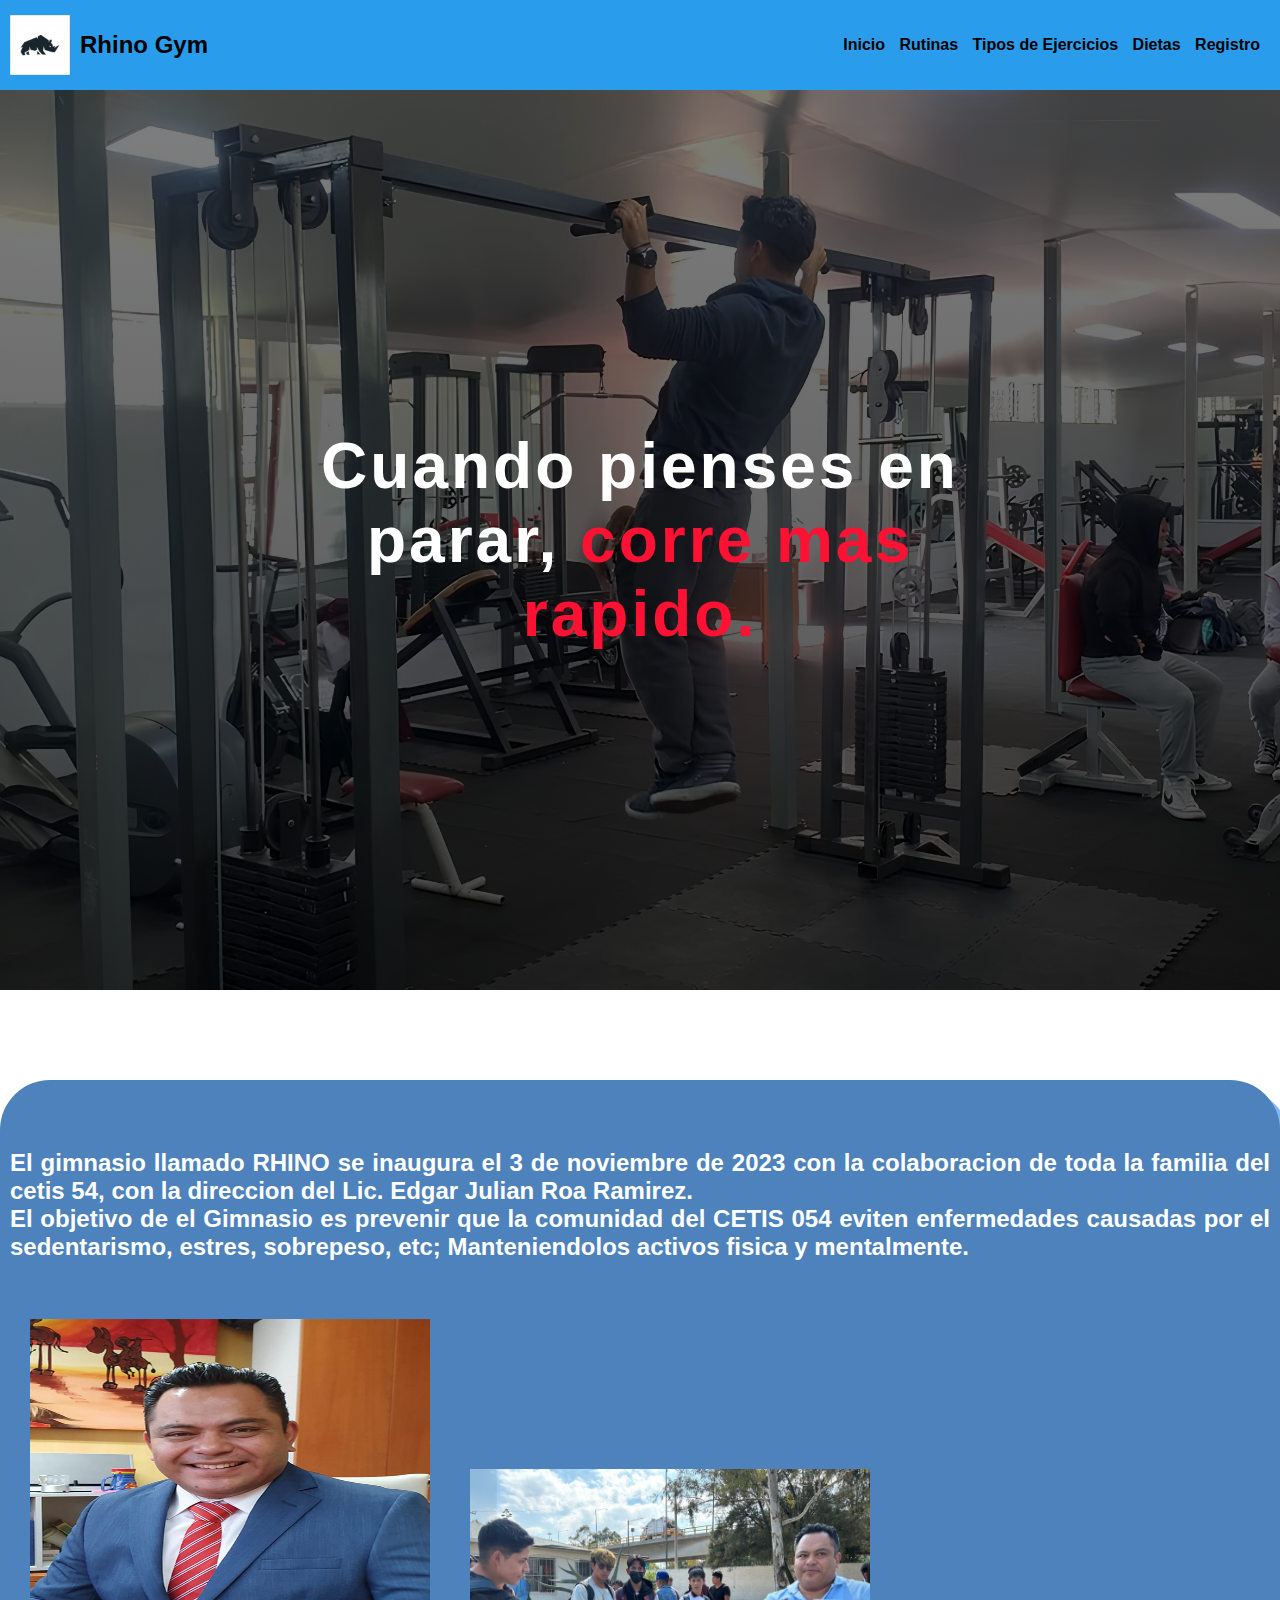
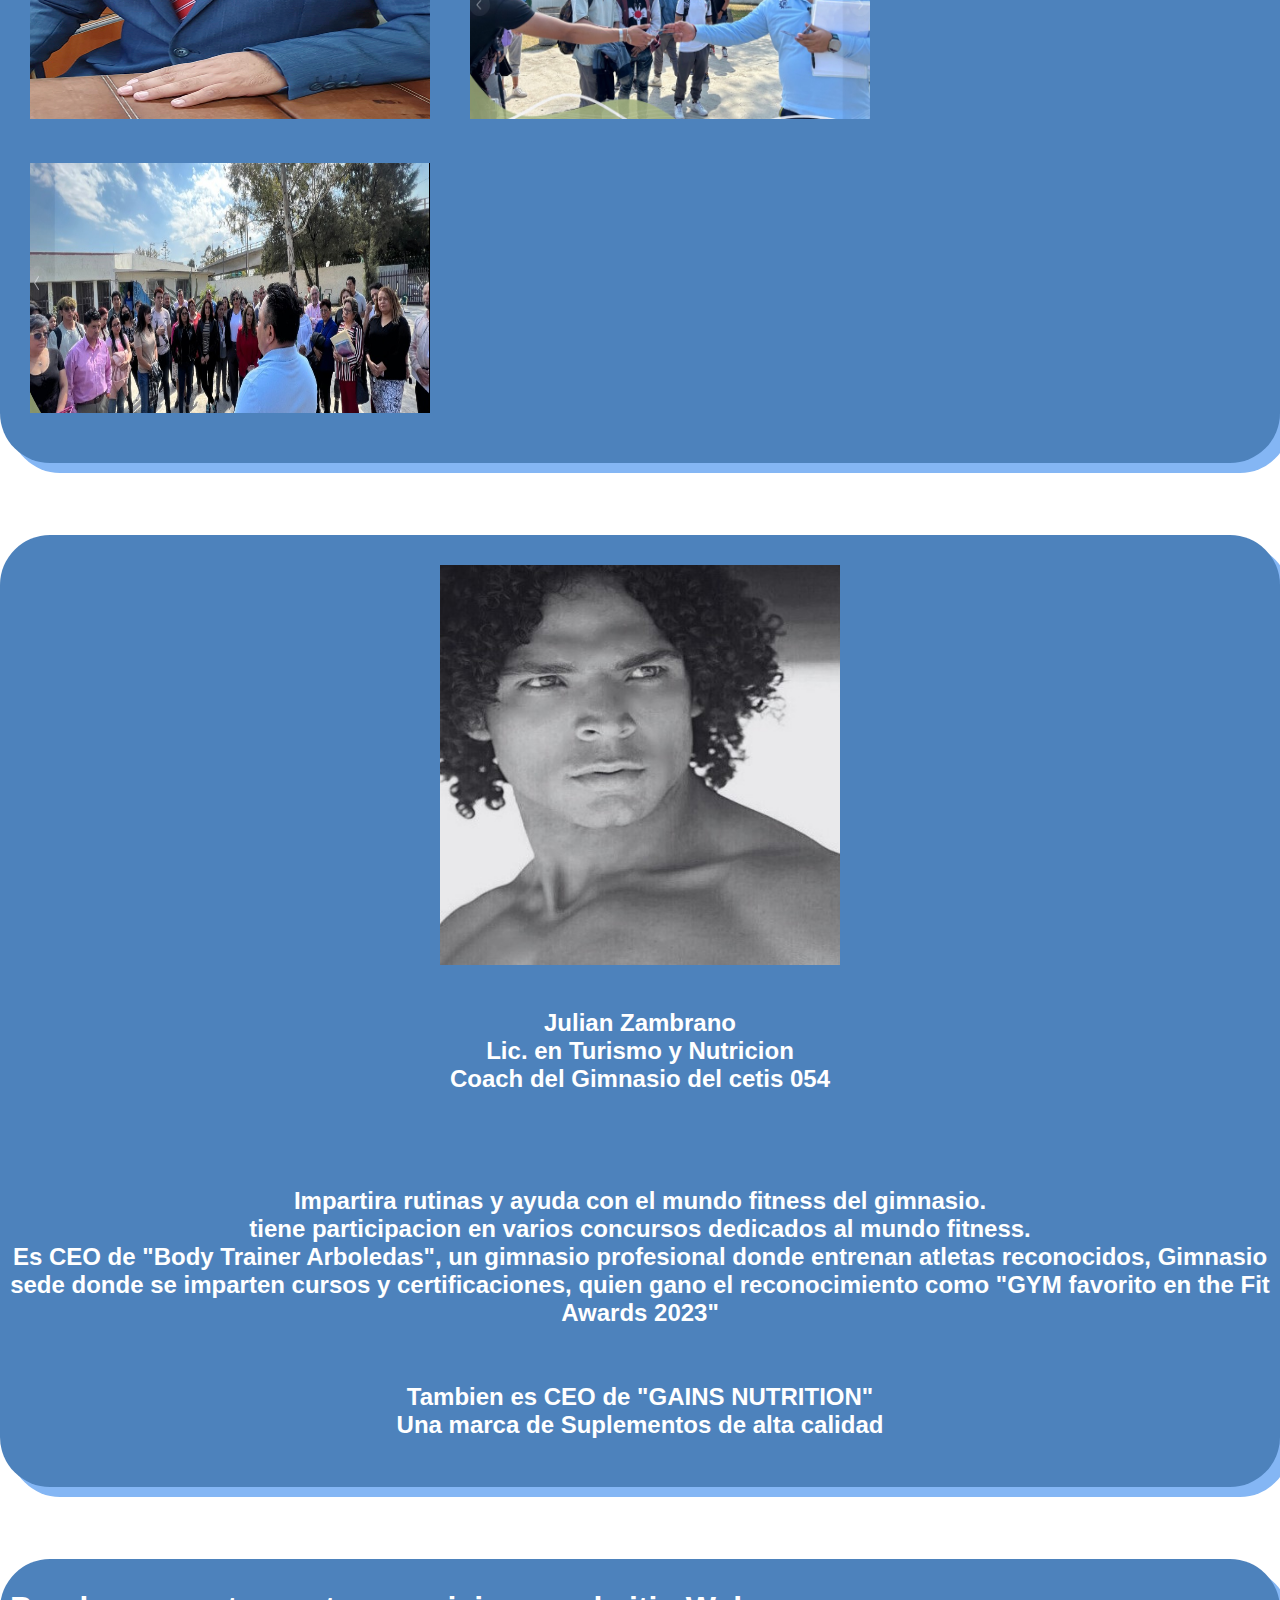
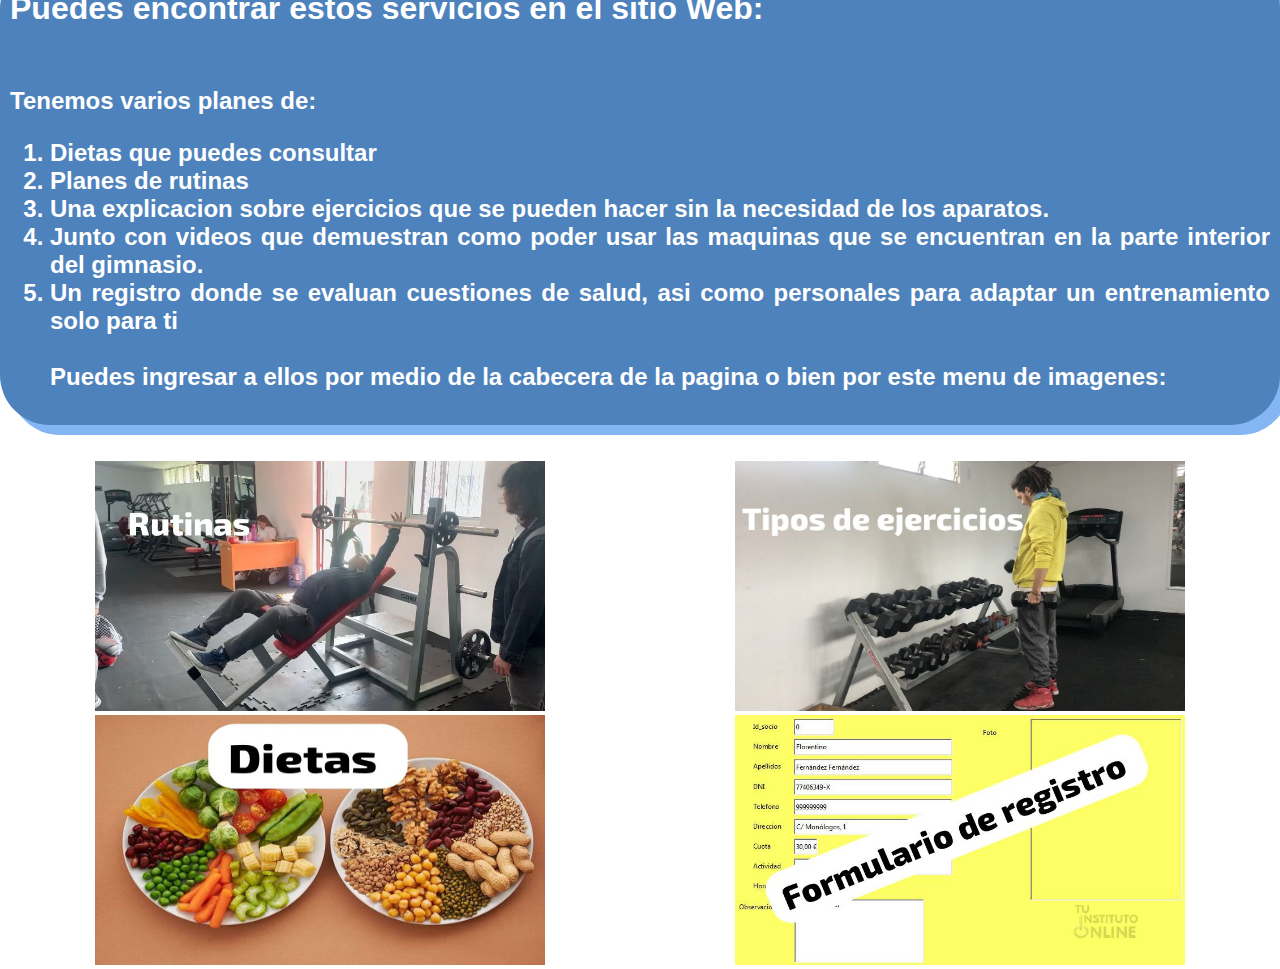
<file: index.html>
<!DOCTYPE html>
<html lang="en">
<head>
    <meta charset="UTF-8">
    <meta name="viewport" content="width=device-width, initial-scale=1.0">
    <title>R Y A Gym </title>
    <link rel="stylesheet" href="pagp 1.css">
    <link rel="icon" href="r.ico" />
</head>
<body>
    <header>
        <a href="index.html" class="logo">
            <img src="r.jpeg" alt="logo del Gym">
            <h2 class="nombre">Rhino Gym</h2>
        </a>
        <nav>
            <a href="index.html" class="nav-link">Inicio</a>
            <a href="rutinas.html" class="nav-link">Rutinas</a>
            <a href="tipos de ejercicio.html" class="nav-link">Tipos de Ejercicios</a>

            <a href="dietas.html" class="nav-link">Dietas</a>
            <a href="formulario.html" class="nav-link">Registro</a>
        </nav>
    </header>
    <section>
        <section id="inicio" class="inicio">
            <div class="contenido-seccion">
                <div class="info">
                    <h2>Cuando pienses en parar,<span class="txtRojo"> corre mas rapido.</span></h2>
                    <a href="#nosotros" class="btn-mas">
                        <i class="fa-solid fa-circle-chevron-down"></i>
                    </a>
                </div>
            </div>
        </section>
        <BR><BR><br><br><br>
            <div class="box">
                <font color="white"><p><h1></h1>
                <br><h2>
                El gimnasio llamado RHINO se inaugura el 3 de noviembre de 2023 con la colaboracion de toda la familia del cetis 54, con la direccion del Lic. Edgar Julian Roa Ramirez. <br> El objetivo de el Gimnasio es prevenir que la comunidad del CETIS 054 eviten enfermedades causadas por el sedentarismo, estres, sobrepeso, etc; Manteniendolos activos fisica y mentalmente.</h2>
                <br><img src="director.jpg" alt="" class="tipicas"><img src="dir2.jpeg" alt="" class="horizontales"><img src="dir3.jpeg" alt="" class="horizontales">
                </p></font>
            </div>
            <br><br><br><br> 
           <div class="box-2">
                <font color="white"> 
                    
                    <img src="couch.jpeg" alt="" class="tipicas">
                    <h2>Julian Zambrano <br>Lic. en Turismo y Nutricion <br> Coach del Gimnasio del cetis 054</h2><br><br><br>
                    <h2>Impartira rutinas y ayuda con el mundo fitness del gimnasio. <br>
                    tiene participacion en varios concursos dedicados al mundo fitness. <br>
                Es CEO  de "Body Trainer Arboledas", un gimnasio profesional donde entrenan atletas reconocidos, Gimnasio sede donde se imparten cursos y certificaciones, quien gano el reconocimiento como "GYM favorito en the Fit Awards 2023"
                <br>
            <br><br>Tambien es CEO de "GAINS NUTRITION"<br> Una marca de Suplementos de alta calidad</h2>
            <br>
                </font>                   
            </div>
            <br><br><br><br>
            <div class="box-1">
               <font color="white"> <p><h1>Puedes encontrar estos servicios en el sitio Web:</h1><br><h2><b>Tenemos varios planes de:
                <br><ol > <li>Dietas que puedes consultar</li>
                    <li >Planes de rutinas</li>
                    <li >Una explicacion sobre ejercicios que se pueden hacer sin la necesidad de los aparatos.</li>
                    <li >Junto con videos que demuestran como poder usar las maquinas que se encuentran en la parte interior del gimnasio.</li>
                    <li >Un registro donde se evaluan cuestiones de salud, asi como personales para adaptar un entrenamiento solo para ti</li>
                     <br>
                    Puedes ingresar a ellos por medio de la cabecera de la pagina o bien por este menu de imagenes:
                </b></h2></p></ol></font>
            </div>

            <br><br>
            <div class="imagenes">
            <a href="rutinas.html"><img class="alinear" src="rutinas.jpeg"></a>
            <a href="tipos de ejercicio.html"><img class="alinear"  src="ejercicios.jpeg"></a>

            </div>
            <div class="imagenes">
            <a href="dietas.html"><img src="dietas.jpeg"  class="alinear"></a>
            <a href="formulario.html"><img src="formulario.jpeg"  class="alinear"></a>
            </div>
    </section>
</body>
</html>
</file>
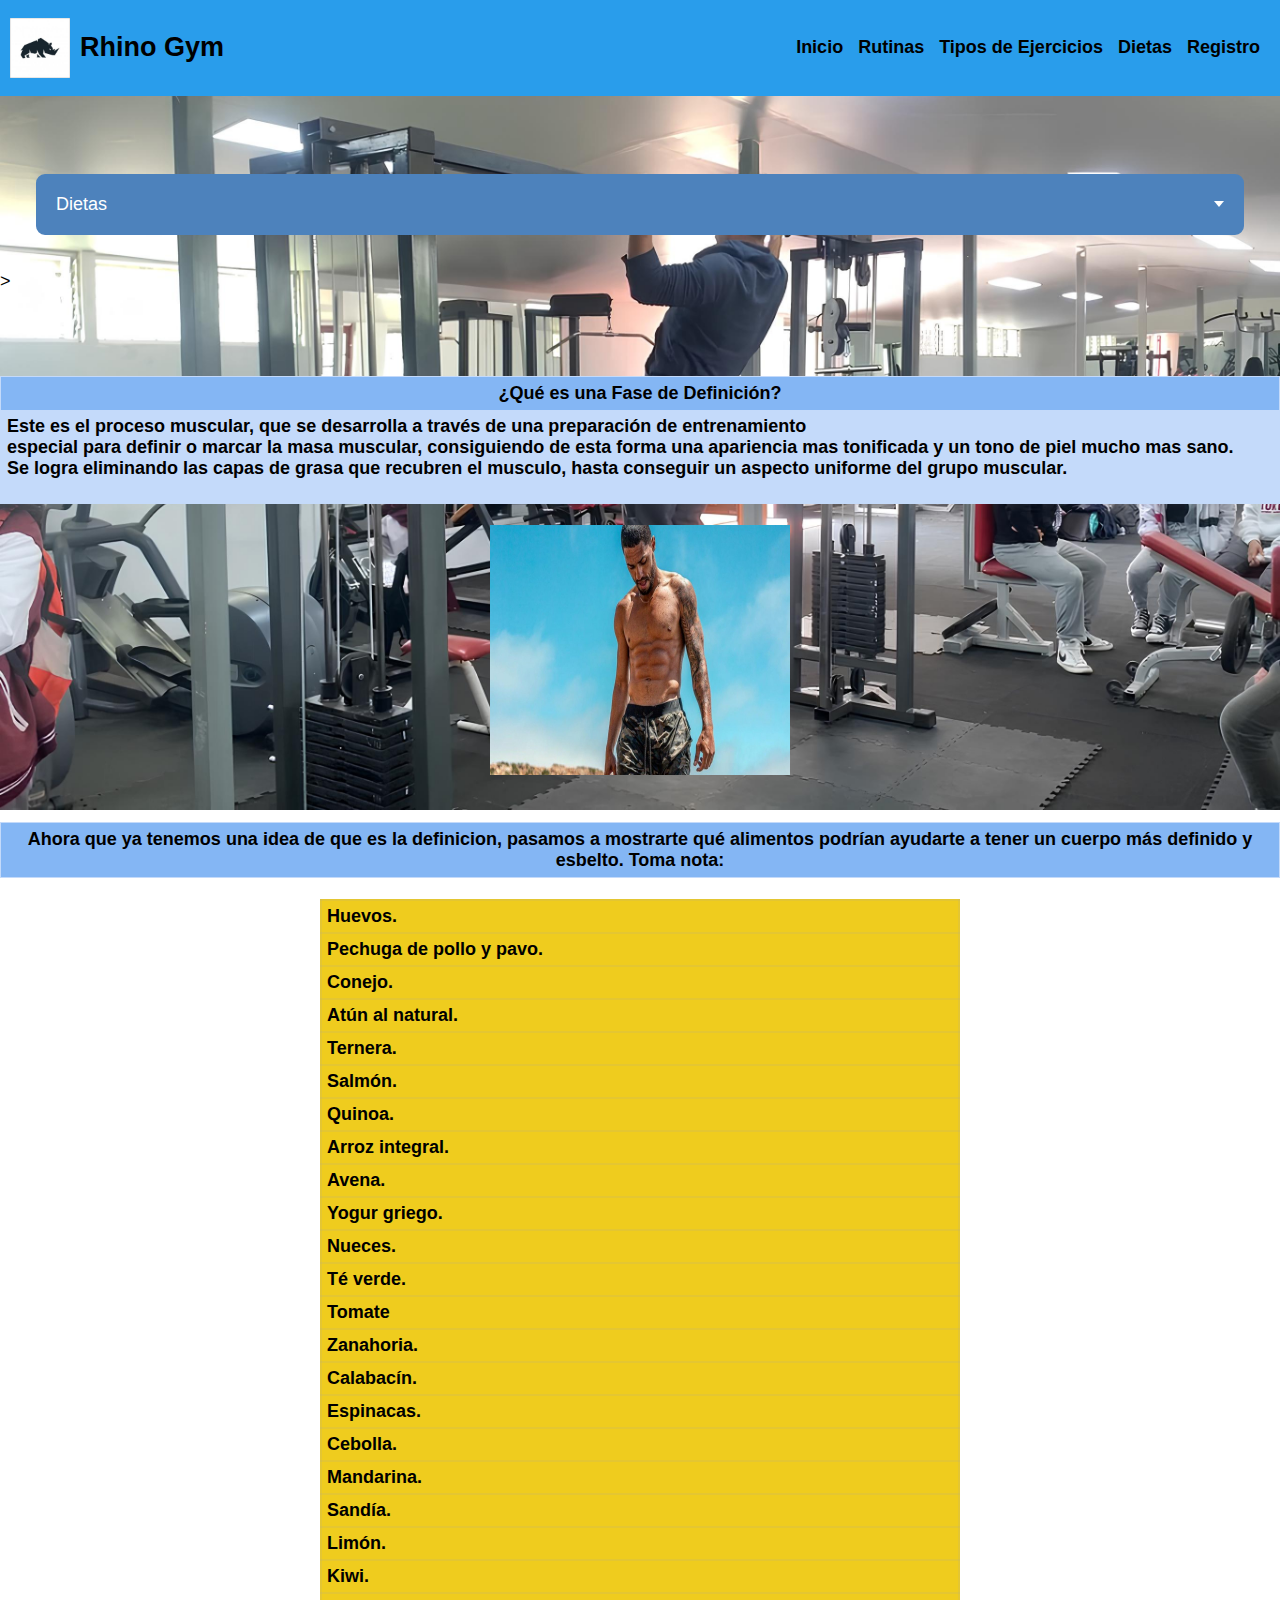
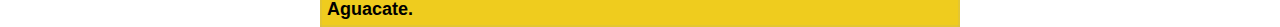
<file: definicion.html>
<!DOCTYPE html>
<html lang="en">
    <head>
        <meta charset="UTF-8">
        <meta name="viewport" content="width=device-width, initial-scale=1.0">
        <title>Definicion</title>
        <link rel="stylesheet" href="pagp 1.css">
        <link rel="stylesheet" href="estilowasa.css">
        <link rel="icon" href="dietas.jpeg">
    </head>
    <body>
        <header>
            <a href="index.html" class="logo">
                <img src="r.jpeg" alt="logo del Gym">
                <h2 class="nombre">Rhino Gym</h2>
            </a>
            <nav>
                <a href="index.html" class="nav-link">Inicio</a>
                <a href="rutinas.html" class="nav-link">Rutinas</a>
                <a href="tipos de ejercicio.html" class="nav-link">Tipos de Ejercicios</a>
                <a href="dietas.html" class="nav-link">Dietas</a>
                <a href="formulario.html" class="nav-link">Registro</a>
            </nav>
        </header><br><br>

        <center><div class="dropdown">
          <div class="select">
              <span class="selected">Dietas</span>
              <div class="caret"></div>
          </div>
          <ul class="menu">
              <li><a href="volumen.html">Volumen</a></li>
              <li><a href="recomposicion.html">Recomposición</a></li>
              <li><a href="lista.html">Lista de dietas</a></li>
          </ul>
      </div></center>
      <script src="main.js"></script>><br><br><br><br>

            <table class="muymal">
                <thead>
                    <tr>
                      <th>¿Qué es una Fase de Definición?</th>
                    </tr>
                  </thead>
                  <tbody>
                    <tr>
                      <td>Este es el proceso muscular, que se desarrolla a través de una preparación de entrenamiento<br>
                        especial para definir o marcar la masa muscular, consiguiendo de esta forma una apariencia mas tonificada y un tono de piel mucho mas sano.<br>
                        Se logra eliminando las capas de grasa que recubren el musculo, hasta conseguir un aspecto uniforme del grupo muscular.
                        </p></td>
                    </tr>
                  </tbody><br>
            </table>
        </div><br>

        <center><img src="mamado3.jpg" width="300px" height="250px"></center><br><br>


            <table class="muymal"> <thead>
                <tr>
                  <th>Ahora que ya tenemos una idea de que es la definicion, pasamos a mostrarte qué alimentos podrían ayudarte a tener un cuerpo más definido y esbelto. Toma nota:</thead></table><br>
            <center><table class="muymala">
                <tbody>
                    <tr>
                      <td>Huevos.</td>
                    </tr>
                    <tr>
                      <td>Pechuga de pollo y pavo.</td>
                    </tr>
                    <tr>
                      <td>Conejo.</td>
                    </tr>
                    <tr>
                      <td>Atún al natural.</td>
                    </tr>
                    <tr>
                      <td>Ternera.</td>
                    </tr>
                    <tr>
                      <td>Salmón.</td>
                    </tr>
                    <tr>
                       <td>Quinoa.</td>
                    </tr>
                    <tr>
                      <td>Arroz integral.</td>
                    </tr>
                    <tr>
                      <td>Avena.</td>
                    </tr>
                    <tr>
                      <td>Yogur griego.</td>
                    </tr>
                    <tr>
                      <td> Nueces.</td>
                    </tr>
                    <tr>
                      <td>Té verde.</td>
                    </tr>
                    <tr>
                      <td>Tomate</td>
                    </tr>
                    <tr>
                      <td>Zanahoria.</td>
                    </tr>
                    <tr>
                      <td>Calabacín.</td>
                    </tr>
                    <tr>
                      <td>Espinacas.</td>
                    </tr>
                    <tr>
                      <td>Cebolla.</td>
                    </tr>
                    <tr>
                      <td>Mandarina.</td>
                    </tr>
                    <tr>
                      <td>Sandía.</td>
                    </tr>
                    <tr>
                      <td>Limón.</td>
                    </tr>
                    <tr>
                      <td>Kiwi.</td>
                    </tr>
                    <tr>
                      <td>Aguacate.</td>
                    </tr>
                </tbody></table></center>
    </body>
</html>
</file>
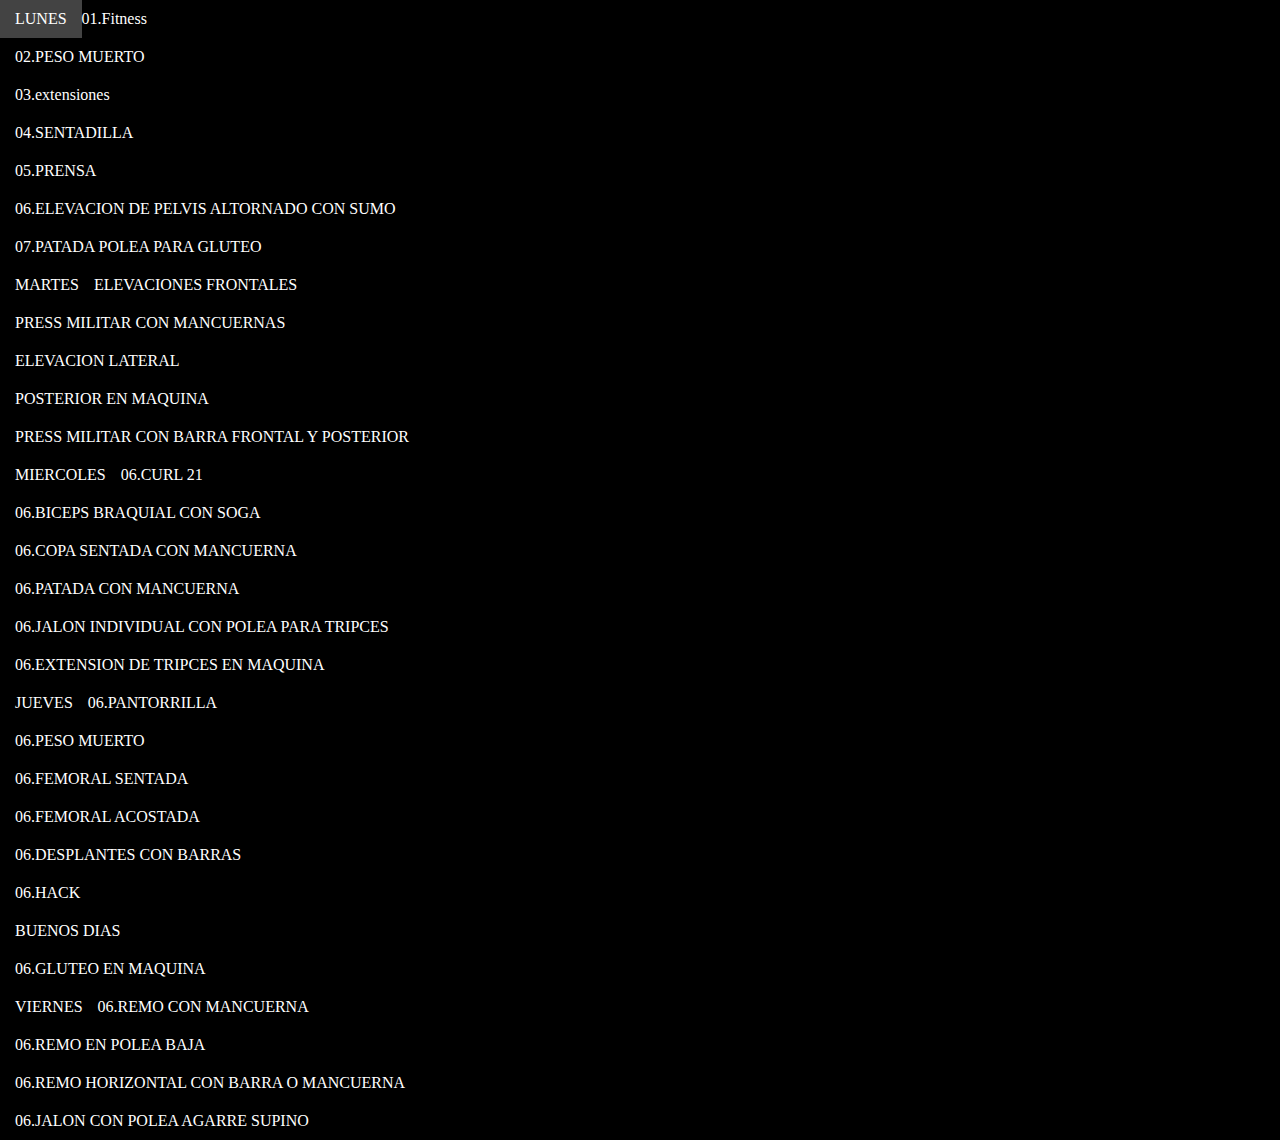
<file: despegable.html>
<html>
<head>
<title>R Y A GYM</title>

<style type="text/css">

	*{
		padding: 0px;
		margin: 0px;
	}
    #header{
		margin: auto;
		width: 500px;
		font-family: sans-serif;
	}
	ul, ol{
		list-style: none;
	}
	.nav li a{
		background-color: #000;
		color: #fff;
		text-decoration: none;
		padding: 10px 15px;
		display: block;
	}
	.nav li a:hover {
		background-color: #434343;
	}
	.nav > li{
		float: left;
	}
	.nav li il{
		display: none;
		position: absolute;
		min-width: 140px;
	}
	.nav li:hover > ul{
		display: block;
	}
</style>

</head>


<body> 
<div id class="header">
<ul class="nav">
<li><a href="">LUNES</a></li>
<ul>
	<li><a href="">01.Fitness</a></li>
	<li><a href="">02.PESO MUERTO</a></li>
	<li><a href="">03.extensiones</a></li>
	<li><a href="">04.SENTADILLA</a></li>
	<li><a href="">05.PRENSA</a></li>
	<li><a href="">06.ELEVACION DE PELVIS ALTORNADO CON SUMO</a></li>
	<li><a href="">07.PATADA POLEA PARA GLUTEO</a></li>
</ul>
<li><a href="">MARTES</a></li>
<ul>
	<li><a href="">ELEVACIONES FRONTALES</a></li>
	<li><a href="">PRESS MILITAR CON MANCUERNAS</a></li>
	<li><a href="">ELEVACION LATERAL</a></li>
	<li><a href="">POSTERIOR EN MAQUINA</a></li>
	<li><a href="">PRESS MILITAR CON BARRA FRONTAL Y POSTERIOR</a></li>
</ul>
<li><a href="">MIERCOLES</a></li>
<ul>
	<li><a href="">06.CURL 21</a></li>
	<li><a href="">06.BICEPS BRAQUIAL CON SOGA</a></li>
	<li><a href="">06.COPA SENTADA CON MANCUERNA</a></li>
	<li><a href="">06.PATADA CON MANCUERNA</a></li>
	<li><a href="">06.JALON INDIVIDUAL CON POLEA PARA TRIPCES</a></li>
	<li><a href="">06.EXTENSION DE TRIPCES EN MAQUINA</a></li>
</ul>
<li><a href="">JUEVES</a></li>
<ul>
	<li><a href="">06.PANTORRILLA</a></li>
	<li><a href="">06.PESO MUERTO</a></li>
	<li><a href="">06.FEMORAL SENTADA</a></li>
	<li><a href="">06.FEMORAL ACOSTADA</a></li>
	<li><a href="">06.DESPLANTES CON BARRAS</a></li>
	<li><a href="">06.HACK</a></li>
	<li><a href="">BUENOS DIAS</a></li>
	<li><a href="">06.GLUTEO EN MAQUINA</a></li>
</ul>
<li><a href="">VIERNES</a></li>
<ul>
	<li><a href="">06.REMO CON MANCUERNA</a></li>
	<li><a href="">06.REMO EN POLEA BAJA</a></li>
	<li><a href="">06.REMO HORIZONTAL CON BARRA O MANCUERNA</a></li>
	<li><a href=""> 06.JALON CON POLEA AGARRE SUPINO</a></li>
</ul>
</div>
</body>
</html>
</file>
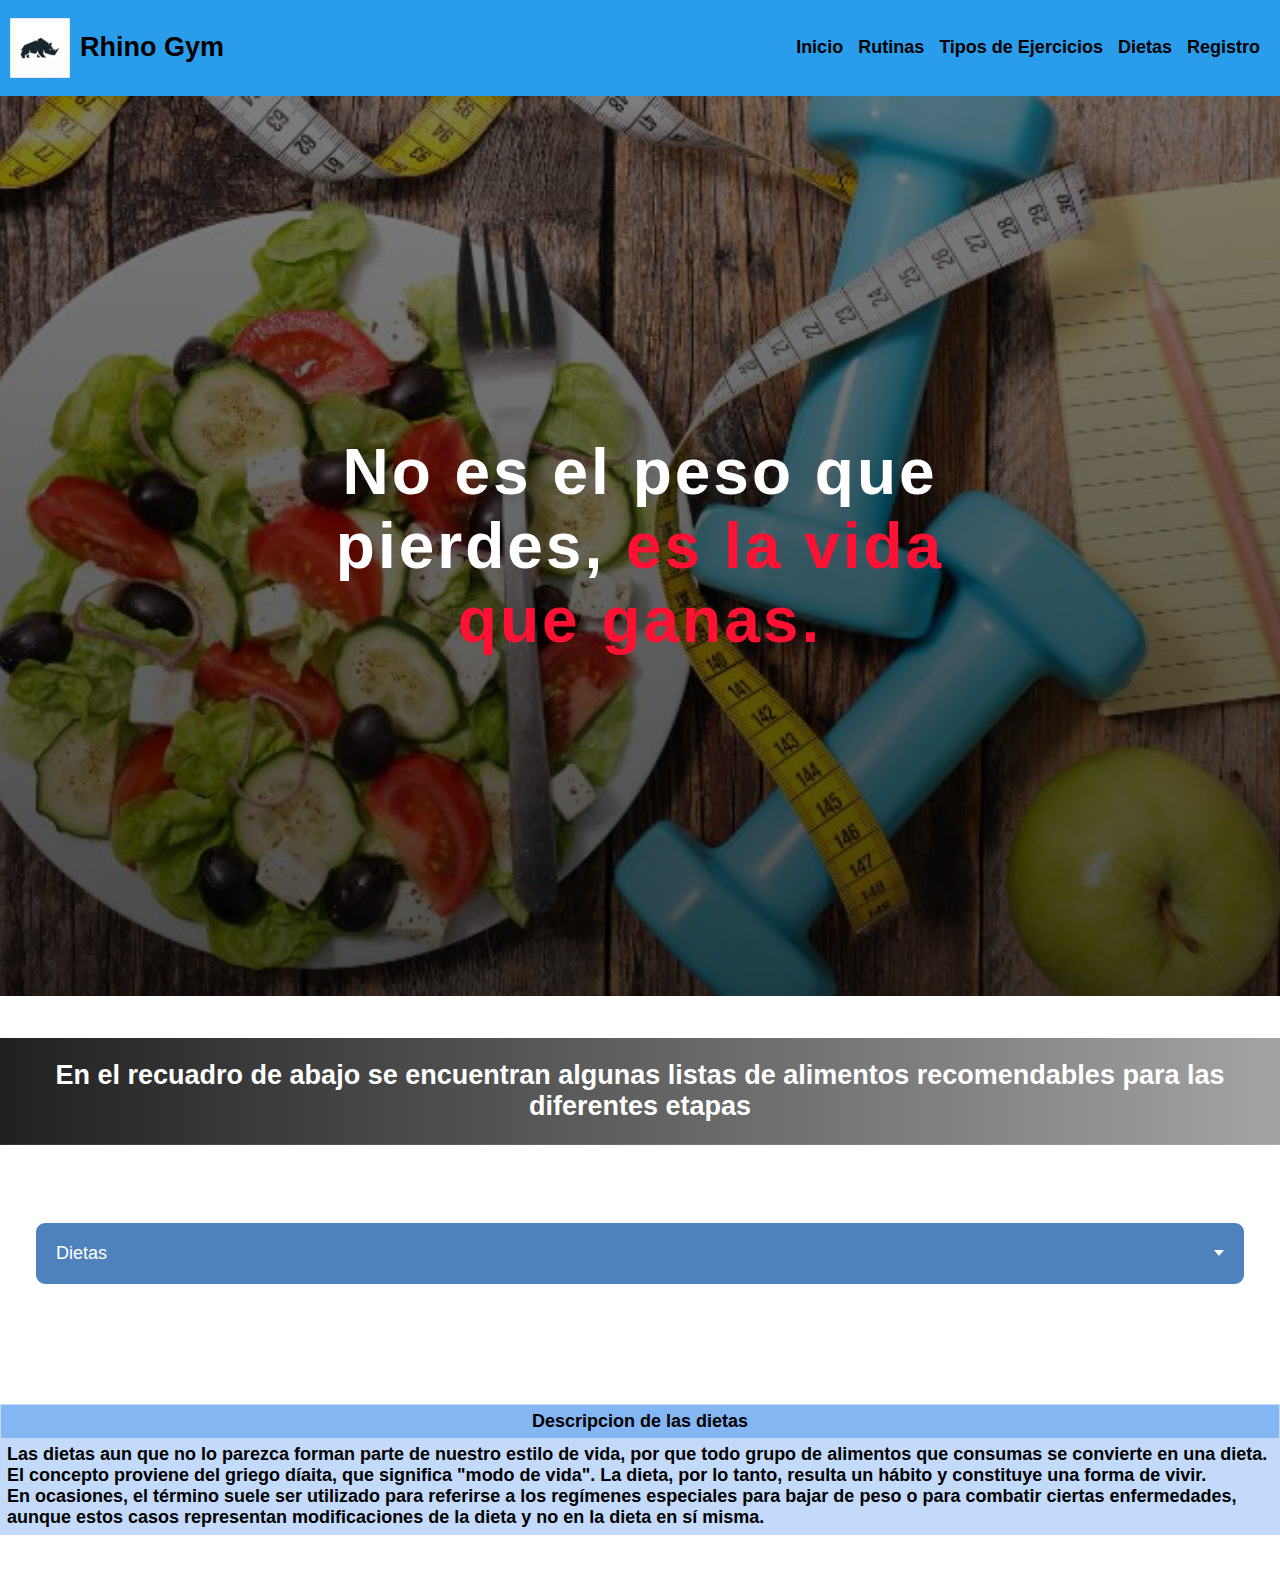
<file: dietas.html>
<!DOCTYPE html>
<html lang="en">
    <head>
        <meta charset="UTF-8">
        <meta name="viewport" content="width=device-width, initial-scale=1.0">
        <title>Dietas</title>
        <link rel="stylesheet" href="pagp 1.css">
        <link rel="stylesheet" href="estilowasa.css">
        <link rel="icon" href="dietas.ico">
    </head>
    <body>
        <header>
            <a href="index.html" class="logo">
                <img src="r.jpeg" alt="logo del Gym">
                <h2 class="nombre">Rhino Gym</h2>
            </a>
            <nav>
                <a href="index.html" class="nav-link">Inicio</a>
                <a href="rutinas.html" class="nav-link">Rutinas</a>
                <a href="tipos de ejercicio.html" class="nav-link">Tipos de Ejercicios</a>
                <a href="dietas.html" class="nav-link">Dietas</a>
                <a href="formulario.html" class="nav-link">Registro</a>
            </nav>
        </header>
        <section id="inicio" class="inicio3">
        <div class="contenido-seccion">
            <div class="info">
                <h2>No es el peso que pierdes, <span class="txtRojo"> es la vida que ganas.</span></h2>
                <p></p>
                <a href="#nosotros" class="btn-mas">
                    <i class="fa-solid fa-circle-chevron-down"></i>
                </a>
            </div>
        </div>
    </section>
        <br><br>
        <div class="keso">
            <h2 align="center"><font color="white">En el recuadro de abajo se encuentran algunas listas de alimentos recomendables para las diferentes etapas
                
            </font></h2></div><br><br>
        
        
        
        
        
        
            <center><div class="dropdown">
                <div class="select">
                    <span class="selected">Dietas</span>
                    <div class="caret"></div>
                </div>
                <ul class="menu">
                    <li><a href="definicion.html" color="white">Definición</a></li>
                    <li><a href="volumen.html">Volumen</a></li>
                    <li><a href="recomposicion.html">Recomposición</a></li>
                    <li><a href="lista.html">Lista de dietas</a></li>
                </ul>
            </div></center>
            <script src="main.js"></script>
        
        
        
        
        
        <br><br><br><br> 
    <table class="muymal">
        <thead>
            <tr>
                <th>Descripcion de las dietas</th>
            </tr>
        </thead>
            <tbody>
              <tr>
                <td>Las dietas aun que no lo parezca forman parte de 
                    nuestro estilo de vida, por que todo grupo de alimentos que 
                    consumas se convierte en una dieta. El concepto proviene del 
                    griego díaita, que significa "modo de vida". La dieta, por lo 
                    tanto, resulta un hábito y constituye una forma de vivir.
                    <br>En ocasiones, el término suele ser utilizado para referirse a 
                    los regímenes especiales para bajar de peso o para combatir ciertas 
                    enfermedades, aunque estos casos representan modificaciones de la 
                    dieta y no en la dieta en sí misma.</td>
              </tr>
            </tbody>
          </table>
          <br><br>
    </body>
</html>
</file>
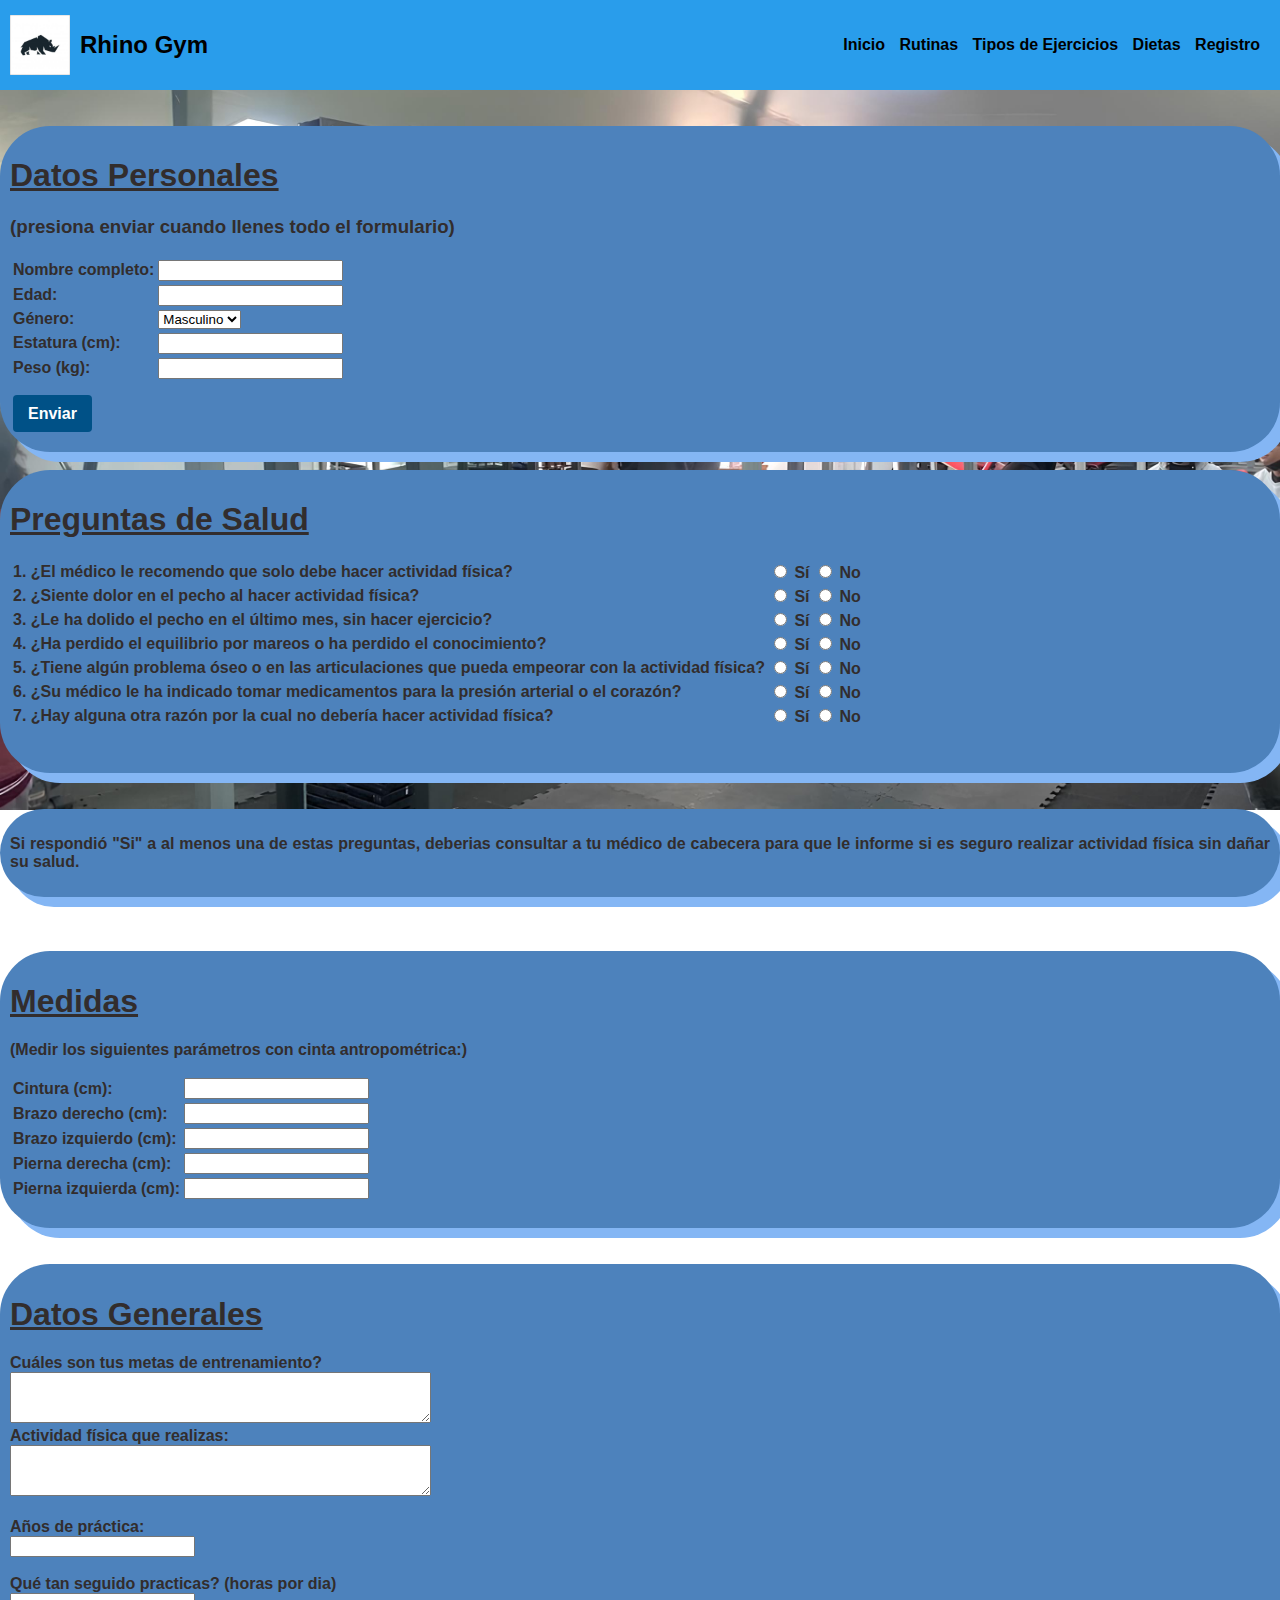
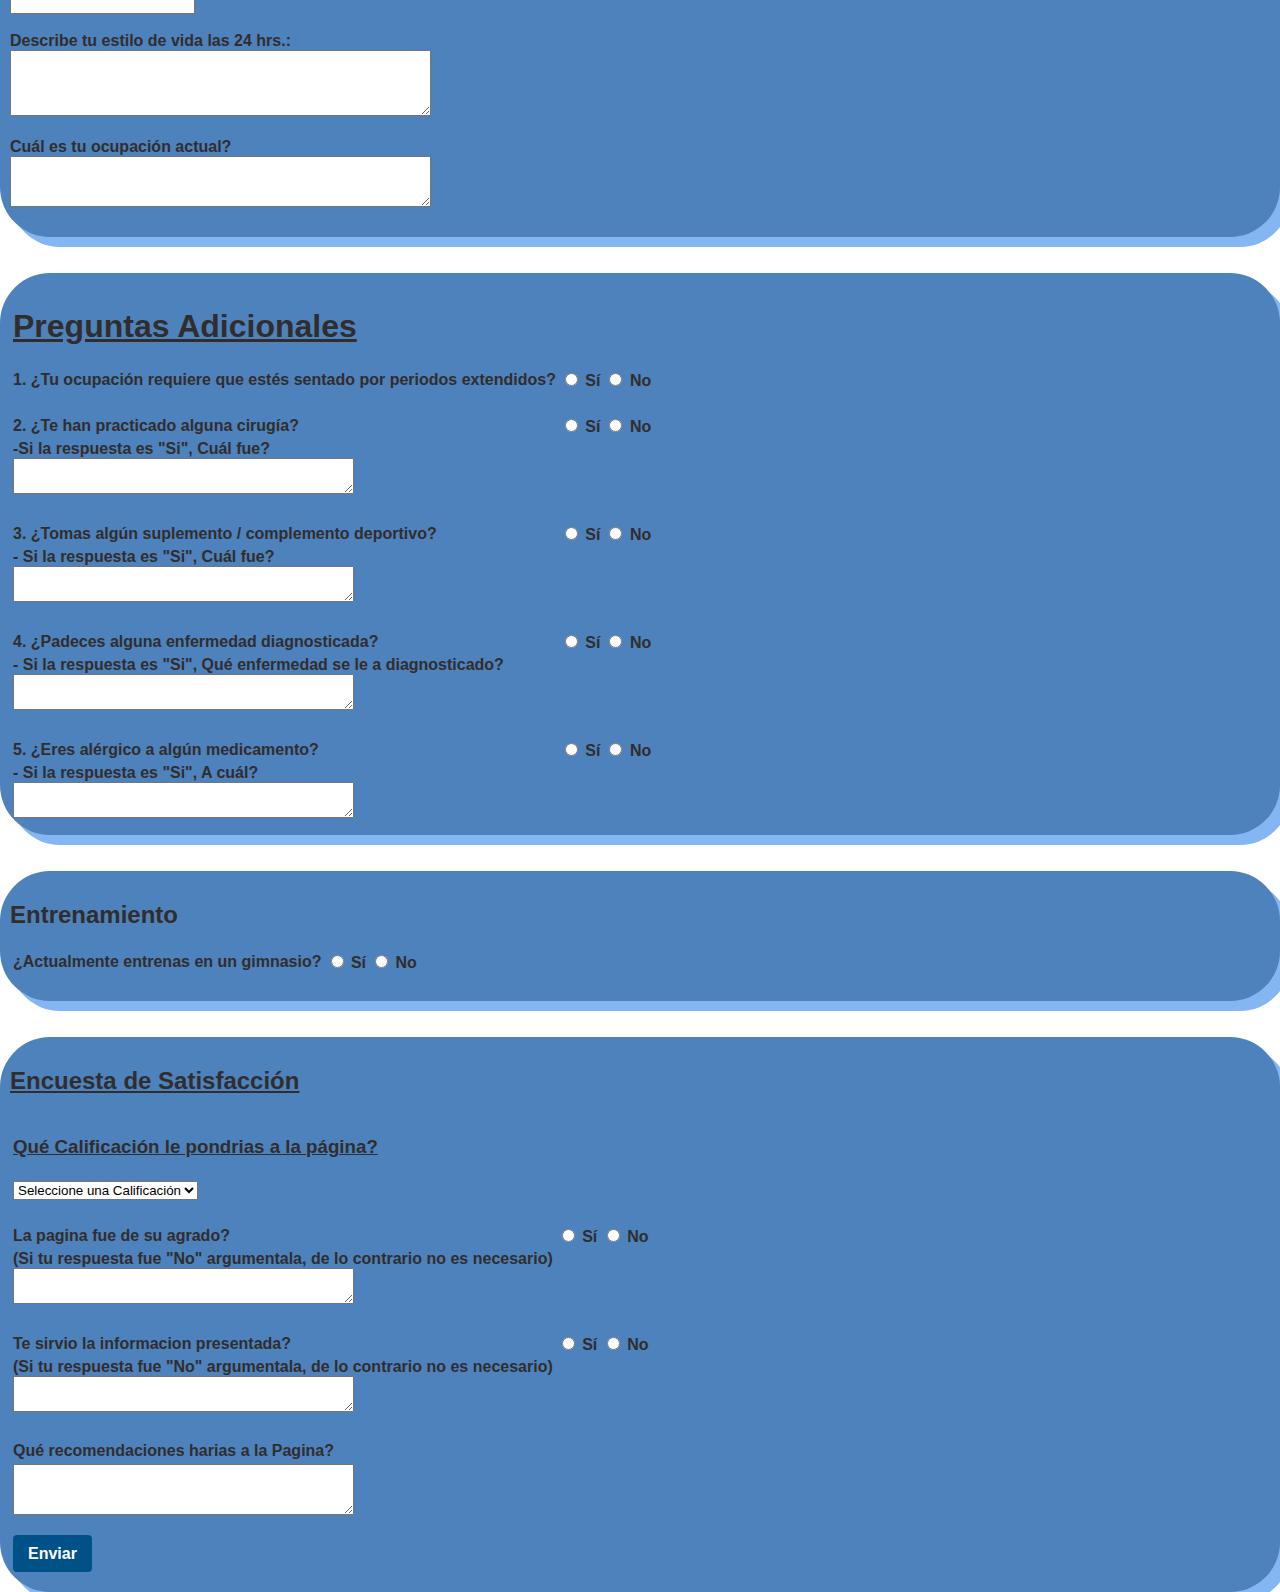
<file: formulario.html>
<!DOCTYPE html>
<html lang="es">
<head>
    <meta charset="UTF-8">
    <meta name="viewport" content="width=device-width, initial-scale=1.0">
    <title>Formulario de registro</title>
    <link rel="stylesheet" href="pagp 1.css">
    <link rel="icon" href="r.ico" />
</head>
<body>
    <header>
        <a href="index.html" class="logo">
            <img src="r.jpeg" alt="logo del Gym">
            <h2 class="nombre">Rhino Gym</h2>
        </a>
        <nav>
            <a href="index.html" class="nav-link">Inicio</a>
            <a href="rutinas.html" class="nav-link">Rutinas</a>
            <a href="tipos de ejercicio.html" class="nav-link">Tipos de Ejercicios</a>

            <a href="dietas.html" class="nav-link">Dietas</a>
            <a href="formulario.html" class="nav-link">Registro</a>
        </nav>
    </header> <br><br>
<font color="white">

    <div class="box"><p>
    <h1><u>Datos Personales</u><br></h1>
    <h3>  (presiona enviar cuando llenes todo el formulario)</h3>
    <form action="/procesar_cuestionario" method="post">
        <table>
            <tr>
        <td><label for="nombre">Nombre completo:</label></td>
            <td><input type="text" id="nombre" name="nombre" required></td>
            </tr>

            <tr>
        <td><label for="edad">Edad:</label></td>
        <td><input type="number" id="edad" name="edad" required><br></td>
        </tr>

        <tr>
        <td><label for="genero">Género:</label></td>
        <td><select id="genero" name="genero" required>
            <option value="masculino">Masculino</option>
            <option value="femenino">Femenino</option>
            <option value="geis+">Otro</option></td>
        </select>
        </tr>
<tr>
        <td><label for="estatura">Estatura (cm):</label></td>
        <td><input type="number" id="estatura" name="estatura" required></td>
        </tr>
        <tr>
        <td><label for="peso">Peso (kg):</label></td>
        <td><input type="number" id="peso" name="peso" required><br></td>
        </tr>
        <tr><td><br></td></tr>
    <tr>
    <td><div class="boton-modal">
        <label for="btn-modal">
            
            Enviar
        </label></td>
    	</div>
    </tr>
        <input type="checkbox" id="btn-modal">
        <div class="container-modal">
            <div class="content-modal">
                <h2>De acuerdo!</h2>
                <p>Con la informacion obtenida nos adaptaremos a ti</p>
                <div class="btn-cerrar">
                    <label for="btn-modal">Cerrar</label>
                </div>
            </div>
            <label for="btn-modal" class="cerrar-modal"></label>
        </div>
    </form></p>
    </div>

    </table>
    </form></p>
</div><br>


<!-- Agrega este bloque de código dentro del cuerpo (body) de tu HTML -->
<div class="box"><p>
<h1><u>Preguntas de Salud</h1></u>

<table>
    <tr>
        <td>1. ¿El médico le recomendo que solo debe hacer actividad física?</td>
        <td><input type="radio" name="pregunta1" value="si"> Sí <input type="radio" name="pregunta1" value="no"> No</td>
    </tr>
    <tr>
        <td>2. ¿Siente dolor en el pecho al hacer actividad física?</td>
        <td><input type="radio" name="pregunta2" value="si"> Sí <input type="radio" name="pregunta2" value="no"> No</td>
    </tr>
    <tr>
        <td>3. ¿Le ha dolido el pecho en el último mes, sin hacer ejercicio?</td>
        <td><input type="radio" name="pregunta3" value="si"> Sí <input type="radio" name="pregunta3" value="no"> No</td>
    </tr>
    <tr>
        <td>4. ¿Ha perdido el equilibrio por mareos o ha perdido el conocimiento?</td>
        <td><input type="radio" name="pregunta4" value="si"> Sí <input type="radio" name="pregunta4" value="no"> No</td>
    </tr>
    <tr>
        <td>5. ¿Tiene algún problema óseo o en las articulaciones que pueda empeorar con la actividad física?</td>
        <td><input type="radio" name="pregunta5" value="si"> Sí <input type="radio" name="pregunta5" value="no"> No</td>
    </tr>
    <tr>
        <td>6. ¿Su médico le ha indicado tomar medicamentos para la presión arterial o el corazón?</td>
        <td><input type="radio" name="pregunta6" value="si"> Sí <input type="radio" name="pregunta6" value="no"> No</td>
    </tr>
    <tr>
        <td>7. ¿Hay alguna otra razón por la cual no debería hacer actividad física?</td>
        <td><input type="radio" name="pregunta7" value="si"> Sí <input type="radio" name="pregunta7" value="no"> No</td>
    </tr>
</table></p><br>
</div><br><br>
<!-- Agrega este bloque de código después de la tabla en tu HTML -->
<div class="box"><p>
<p>
    Si respondió "Si" a al menos una de estas preguntas, deberias consultar a tu médico de cabecera para que le informe si es seguro realizar actividad física sin dañar su salud.
</p></p>
</div><br><br><br>
<!-- Agrega este bloque de código después de la leyenda en tu HTML -->
<div class="box"><p>
<h1><u>Medidas</h1></u>

<p>(Medir los siguientes parámetros con cinta antropométrica:)</p>
<table>
<form>
    <tr>
    <td><label for="cintura">Cintura (cm):</label></td>
    <td><input type="number" id="cintura" name="cintura" required><br></td>
    </tr>
<tr>
    <td><label for="brazo_derecho">Brazo derecho (cm):</label></td>
    <td><input type="number" id="brazo_derecho" name="brazo_derecho" required><br></td>
</tr>
<tr>
    <td><label for="brazo_izquierdo">Brazo izquierdo (cm):</label></td>
    <td><input type="number" id="brazo_izquierdo" name="brazo_izquierdo" required><br></td>
    </tr>

    <tr>
    <td><label for="pierna_derecha">Pierna derecha (cm):</label></td>
    <td><input type="number" id="pierna_derecha" name="pierna_derecha" required><br></td>
</tr>
<tr>
    <td><label for="pierna_izquierda">Pierna izquierda (cm):</label></td>
    <td><input type="number" id="pierna_izquierda" name="pierna_izquierda" required><br></td>
    </tr>
</table>
</form></p>
</div><br><br>
<!-- Agrega este bloque de código después de la sección de Medidas en tu HTML -->
<div class="box"><p>
<h1><u>Datos Generales</h1></u>

    <form>

        <label for="metas_entrenamiento">Cuáles son tus metas de entrenamiento?</label><br>
    <textarea id="metas_entrenamiento" name="metas_entrenamiento" rows="3" cols="50"></textarea><br>
    

    <label for="actividad_fisica">Actividad física que realizas:</label><br>
    <textarea id="actividad_fisica" name="actividad_fisica" rows="3" cols="50"></textarea><br><br>

    <label for="anos_practica">Años de práctica:</label><br>
    <input type="number" id="anos_practica" name="anos_practica"><br><br>

    <label for="frecuencia">Qué tan seguido practicas? (horas por dia)</label><br>
    <input type="text" id="frecuencia" name="frecuencia"><br><br>

    <label for="estilo_vida">Describe tu estilo de vida las 24 hrs.:</label><br>
    <textarea id="estilo_vida" name="estilo_vida" rows="4" cols="50"></textarea><br><br>

    <label for="ocupacion_actual">Cuál es tu ocupación actual?</label><br>
    <textarea id="ocupacion_actual" name="ocupacion_actual" rows="3" cols="50"></textarea><br>

</form></p>
</div><br><br>
<!-- Agrega este bloque de código después de la sección de Datos Generales en tu HTML -->
<div class="box"><table>
    <tr><td><h1><u>Preguntas Adicionales</h1></u></td></tr><form>

    <tr>
        <td><label for="ocupacion">1. ¿Tu ocupación requiere que estés sentado por periodos extendidos?</label></td>
   <td><input type="radio" name="ocupacion_sentado" value="si"> Sí</td>
    <td><input type="radio" name="ocupacion_sentado" value="no"> No</td>
   </tr>
<tr><td><br></td></tr>
<tr>    
    <td><label for="cirugia">2. ¿Te han practicado alguna cirugía?</label></td>
    <td><input type="radio" name="cirugia" value="si"> Sí</td>
    <td><input type="radio" name="cirugia" value="no"> No</td>
    </tr>
  
    <tr>
    <td><label for="cirugia12">-Si la respuesta es "Si", Cuál fue?</label><br>
    <textarea id="explicacion_cirugia" name="explicacion_cirugia" rows="2" cols="40"></textarea></td>
</tr>
<tr><td><br></td></tr>
    <!-- Sección para explicar la cirugía en caso de respuesta "Sí" -->

<tr>
    <td><label for="suplemento_deportivo">3. ¿Tomas algún suplemento / complemento deportivo?</label></td>
    <td><input type="radio" name="suplemento_deportivo" value="si"> Sí</td>
    <td><input type="radio" name="suplemento_deportivo" value="no"> No</td>
    </tr>
    <!-- Sección para explicar el suplemento en caso de respuesta "Sí" -->
     <tr>
    <td><label for="cirugia12">- Si la respuesta es "Si", Cuál fue?</label><br>
    <textarea id="explicacion_suplemento" name="explicacion_suplemento" rows="2" cols="40"></textarea></td>
    <tr><td><br></td></tr>
    <tr>
    <td><label for="enfermedad_diagnosticada">4. ¿Padeces alguna enfermedad diagnosticada?</label></td>
    <td><input type="radio" name="enfermedad_diagnosticada" value="si"> Sí</td>
    <td><input type="radio" name="enfermedad_diagnosticada" value="no"> No</td>
    </tr>
    <!-- Sección para explicar la enfermedad en caso de respuesta "Sí" -->
     <tr>
        <td><label for="explicacion_enfermedad_diagnosticada">- Si la respuesta es "Si", Qué enfermedad se le a diagnosticado?</label><br>
        <textarea id="explicacion_enfermedad_diagnosticada" name="explicacion_enfermedad_diagnosticada" rows="2" cols="40"></textarea></td>
     </tr>
     <tr><td><br></td></tr>
    <tr>
    <td><label for="alergico_medicamento">5. ¿Eres alérgico a algún medicamento?</label></td>
    <td><input type="radio" name="alergico_medicamento" value="si"> Sí</td>
    <td><input type="radio" name="alergico_medicamento" value="no"> No</td>
    <!-- Sección para explicar la alergia en caso de respuesta "Sí" -->
     </tr>
     <tr>
    <td><label for="alergico_medicamento">- Si la respuesta es "Si", A cuál?</label><br>
        <textarea id="explicacion_alergico_medicamento" name="explicacion_alergico_medicamento" rows="2" cols="40"></textarea></td>
    </tr>
</table>
</form>
</div><br><br>
<!-- Agrega este bloque de código después de la sección de Preguntas Adicionales (Continuación) en tu HTML -->
<div class="box"><p>
<h2>Entrenamiento</h2>
<table>
    <tr>
<td><label for="entrenas_gimnasio">¿Actualmente entrenas en un gimnasio?</label></td>
<td><input type="radio" name="entrenas_gimnasio" value="si"> Sí</td>
<td><input type="radio" name="entrenas_gimnasio" value="no"> No<br></td>
</tr>
</table>
<!-- Sección para preguntas adicionales si la respuesta es "Sí" -->
<div id="preguntas_gimnasio" style="display: none;">
    <!--Si tu respuesta fue "Si", apareceran las siguientes preguntas: -->
<table>
    <tr><td><br></td></tr>
    <tr>
    <td><label for="tiempo_entrenando">1. ¿Cuánto tiempo llevas entrenando?</label></td>
    <td><input type="text" id="tiempo_entrenando" name="tiempo_entrenando"><br></td>
    </tr>

    <tr>
    <td><label for="frecuencia_entrenamiento">2. ¿Con qué frecuencia entrenas a la semana?</label></td>
    <td><input type="text" id="frecuencia_entrenamiento" name="frecuencia_entrenamiento"><br></td>
    </tr>
<tr>
    <td><label for="frecuencia_cardiovascular">3. ¿Con qué frecuencia realizas ejercicio cardiovascular?</label></td>
    <td><input type="text" id="frecuencia_cardiovascular" name="frecuencia_cardiovascular"><br></td>
    </tr>
<tr>
    <td><label for="duracion_cardio">4. ¿Cuánto tiempo duran tus sesiones de cardio?</label></td>
    <td><input type="text" id="duracion_cardio" name="duracion_cardio"><br></td>
</tr>
<tr>
    <td><label for="horario_gimnasio">5. ¿En qué horario vas al gimnasio?</label></td>
    <td><input type="text" id="horario_gimnasio" name="horario_gimnasio"><br></td>
    </tr>
    </table>
</div></p>
</div><br><br>
<!-- Script para mostrar/ocultar preguntas adicionales según la respuesta -->
<script>
    document.querySelector('input[name="entrenas_gimnasio"]').addEventListener('change', function() {
        var preguntasGimnasio = document.getElementById('preguntas_gimnasio');
        preguntasGimnasio.style.display = this.value === 'si' ? 'block' : 'none';
    });
</script>


<!-- Script para mostrar/ocultar preguntas adicionales según la respuesta 
<script>
    document.querySelector('input[name="consume_alcohol"]').addEventListener('change', function() {
        var preguntasAlcohol = document.getElementById('preguntas_alcohol');
        preguntasAlcohol.style.display = this.value === 'si' ? 'block' : 'none';
    });

    document.querySelector('input[name="fumas"]').addEventListener('change', function() {
        var preguntasFumas = document.getElementById('preguntas_fumas');
        preguntasFumas.style.display = this.value === 'si' ? 'block' : 'none';
    });
</script></p>
</div><br><br>-->



    <div class="box"><p>
    <h2><u>Encuesta de Satisfacción </h2></p></u>
    
 <form action="/procesar_cuestionario" method="post">
    
    <table>
    <tr>
        <td><u><h3><label for="calificacion">Qué Calificación le pondrias a la página?</label></h3></u></td>
        </tr>
        <tr>
    <td><select id="calificacion" name="calificacion" required>
        <option value="califi">Seleccione una Calificación</option>
        <option value="1">1</option>
        <option value="2">2</option>
        <option value="3">3</option>
        <option value="4">4</option>
        <option value="5">5</option>
        <option value="6">6</option>
        <option value="7">7</option>
        <option value="8">8</option>
        <option value="9">9</option>
        <option value="10">10</option>
    </select></td>
    </tr>
    <tr><td><br></td></tr>
    <tr>
    <td><label for="pafina">La pagina fue de su agrado?</label></td>
    <td><input type="radio" name="agrado" value="si"> Sí <input type="radio" name="agrado" value="no"> No</td>
    </tr>
    <tr>
    <td><label for="nao" name="naoguta" value="no">(Si tu respuesta fue "No" argumentala, de lo contrario no es necesario)</label><br>
    <textarea id="metas_entrenamiento" name="metas_entrenamiento" rows="2" cols="40"></textarea></td>
    </tr>
    <tr><td><br></td></tr>
    <tr>
    <td><label for="consume_refresco">Te sirvio la informacion presentada? </label></td>
    <td><input type="radio" name="sirvio" value="si"> Sí <input type="radio" name="sirvio" value="no"> No</td>
    </tr>
    <tr>
    <td><label for="nao" name="naoguta" value="no">(Si tu respuesta fue "No" argumentala, de lo contrario no es necesario) </label><br>
    <textarea id="metas_entrenamiento" name="metas_entrenamiento" rows="2" cols="40"></textarea></td>
    </tr>
    <tr><td><br></td></tr>
<tr>
    <td><label for="metas_entrenamiento">Qué recomendaciones harias a la Pagina?</label></td>
    </tr>
    <tr>
    <td><textarea id="metas_entrenamiento" name="metas_entrenamiento" rows="3" cols="40"></textarea></td>
    </tr>
    <tr><td><br></td></tr>
    <tr>
    <td><div class="boton-modal">
        <label for="btn-modal">
            
            Enviar
        </label></td>
    	</div>
    </tr>
        <input type="checkbox" id="btn-modal">
        <div class="container-modal">
            <div class="content-modal">
                <h2>Gracias por sus comentarios!</h2>
                <p>Gracias a ti mejoraremos</p>
                <div class="btn-cerrar">
                    <label for="btn-modal">Cerrar</label>
                </div>
            </div>
            <label for="btn-modal" class="cerrar-modal"></label>
        </div>
    </form></p>
    </div>
</table>
</p>
</form>
</div>
</font>
</body>
</html>
</file>
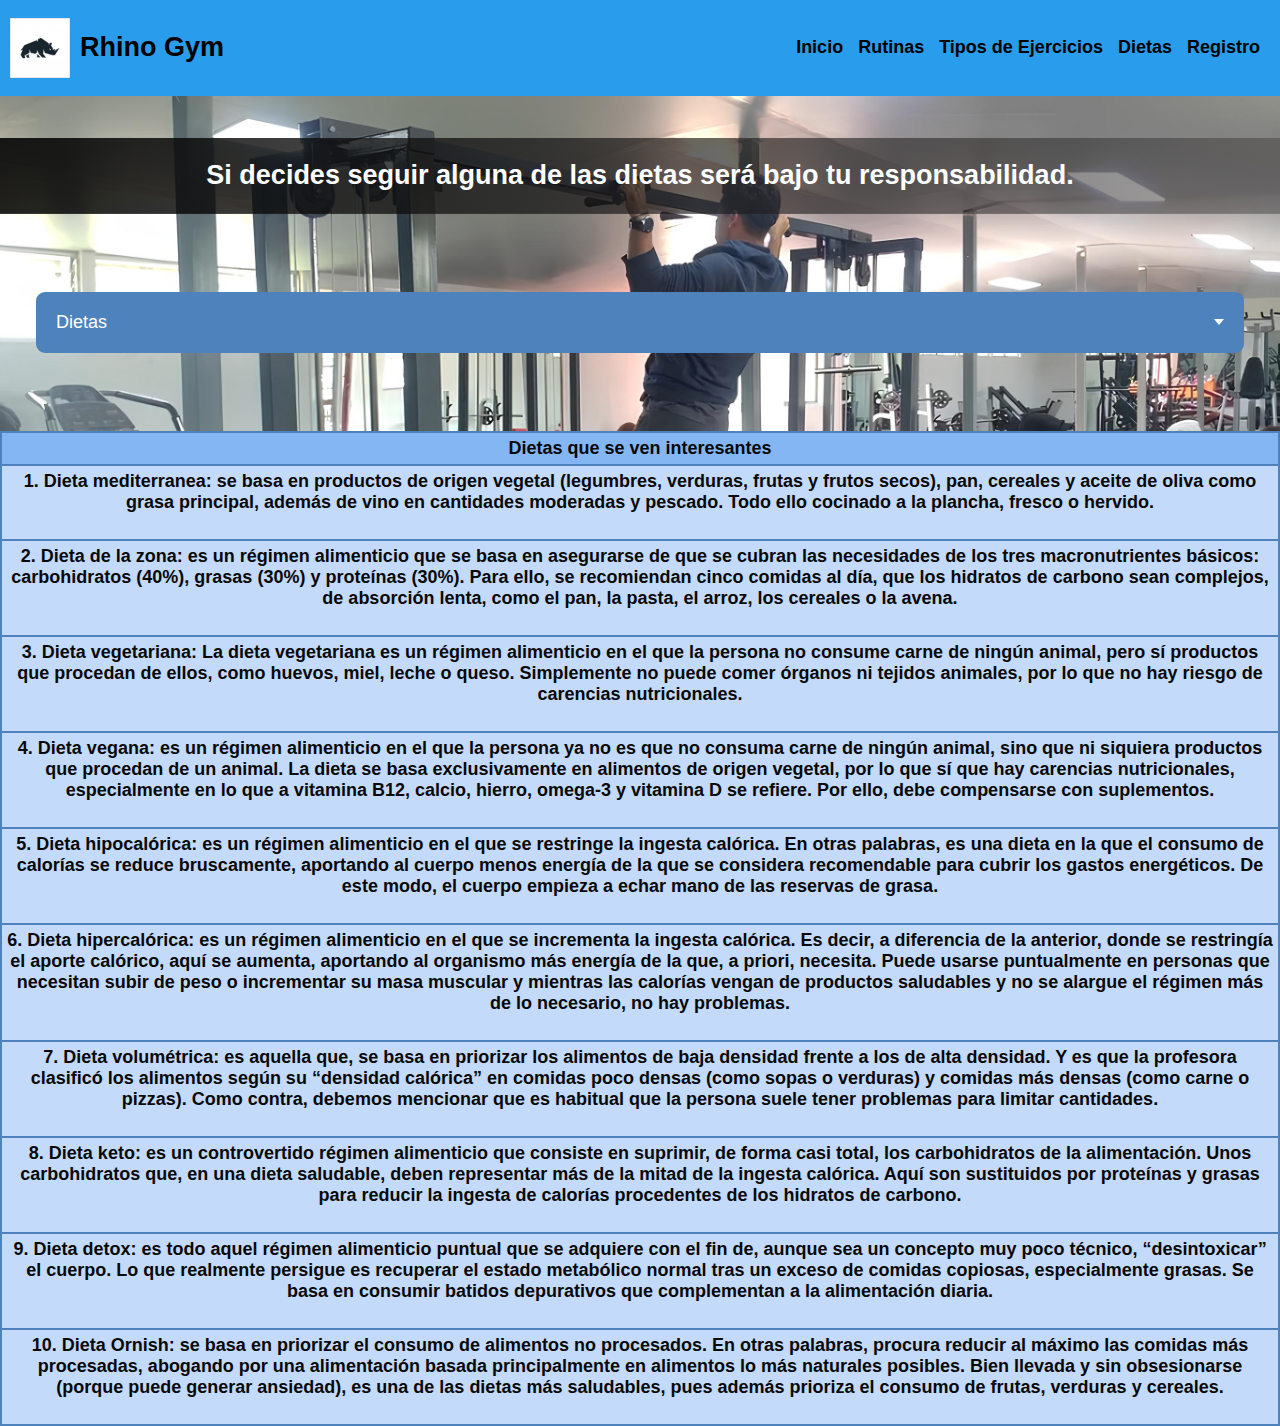
<file: lista.html>
<!DOCTYPE html>
<html lang="en">
    <head>
        <meta charset="UTF-8">
        <meta name="viewport" content="width=device-width, initial-scale=1.0">
        <title>Dietas</title>
        <link rel="stylesheet" href="pagp 1.css">
        <link rel="stylesheet" href="estilowasa.css">
        <link rel="icon" href="dietas.ico">
    </head>
    <body>
        <header>
            <a href="index.html" class="logo">
                <img src="r.jpeg" alt="logo del Gym">
                <h2 class="nombre">Rhino Gym</h2>
            </a>
            <nav>
                <a href="index.html" class="nav-link">Inicio</a>
                <a href="rutinas.html" class="nav-link">Rutinas</a>
                <a href="tipos de ejercicio.html" class="nav-link">Tipos de Ejercicios</a>

                <a href="dietas.html" class="nav-link">Dietas</a>
                <a href="formulario.html" class="nav-link">Registro</a>
            </nav>
        </header><br><br>

        
        <div class="keso">
            <h2 align="center"><font color="white">Si decides seguir alguna de las dietas será bajo tu responsabilidad.<br></font></h2></div><br><br>


            <center><div class="dropdown">
              <div class="select">
                  <span class="selected">Dietas</span>
                  <div class="caret"></div>
              </div>
              <ul class="menu">
                  <li><a href="definicion.html" color="white">Definición</a></li>
                  <li><a href="volumen.html">Volumen</a></li>
                  <li><a href="recomposicion.html">Recomposición</a></li>

              </ul>
          </div></center>
          <script src="main.js"></script><br><br>


        <table class="muymalas">
            <thead>
              <tr>
                <th>Dietas que se ven interesantes</tr>
              </tr>
            </thead>
            <tbody>
              <tr>
                <td>1. Dieta mediterranea: se basa en productos de origen vegetal (legumbres, verduras, frutas y frutos secos), pan, cereales y aceite de oliva como grasa principal, además de vino en cantidades moderadas y pescado. Todo ello cocinado a la plancha, fresco o hervido.<br><br></td>
              </tr>
              <tr>
                <td>2. Dieta de la zona: es un régimen alimenticio que se basa en asegurarse de que se cubran las necesidades de los tres macronutrientes básicos: carbohidratos (40%), grasas (30%) y proteínas (30%). Para ello, se recomiendan cinco comidas al día, que los hidratos de carbono sean complejos, de absorción lenta, como el pan, la pasta, el arroz, los cereales o la avena.<br><br></td>
              </tr>
              <tr>
                <td>3. Dieta vegetariana: La dieta vegetariana es un régimen alimenticio en el que la persona no consume carne de ningún animal, pero sí productos que procedan de ellos, como huevos, miel, leche o queso. Simplemente no puede comer órganos ni tejidos animales, por lo que no hay riesgo de carencias nutricionales.<br><br></td>
              </tr>
              <tr>
                <td>4. Dieta vegana: es un régimen alimenticio en el que la persona ya no es que no consuma carne de ningún animal, sino que ni siquiera productos que procedan de un animal. La dieta se basa exclusivamente en alimentos de origen vegetal, por lo que sí que hay carencias nutricionales, especialmente en lo que a vitamina B12, calcio, hierro, omega-3 y vitamina D se refiere. Por ello, debe compensarse con suplementos.<br><br></td>
              </tr>
              <tr>
                <td>5. Dieta hipocalórica: es un régimen alimenticio en el que se restringe la ingesta calórica. En otras palabras, es una dieta en la que el consumo de calorías se reduce bruscamente, aportando al cuerpo menos energía de la que se considera recomendable para cubrir los gastos energéticos. De este modo, el cuerpo empieza a echar mano de las reservas de grasa.<br><br></td>
              </tr>
              <tr>
                <td>6. Dieta hipercalórica: es un régimen alimenticio en el que se incrementa la ingesta calórica. Es decir, a diferencia de la anterior, donde se restringía el aporte calórico, aquí se aumenta, aportando al organismo más energía de la que, a priori, necesita. Puede usarse puntualmente en personas que necesitan subir de peso o incrementar su masa muscular y mientras las calorías vengan de productos saludables y no se alargue el régimen más de lo necesario, no hay problemas.<br><br></td>
              </tr>
              <tr>
                <td>7. Dieta volumétrica:  es aquella que, se basa en priorizar los alimentos de baja densidad frente a los de alta densidad. Y es que la profesora clasificó los alimentos según su “densidad calórica” en comidas poco densas (como sopas o verduras) y comidas más densas (como carne o pizzas). Como contra, debemos mencionar que es habitual que la persona suele tener problemas para limitar cantidades.<br><br></td>
              </tr>
              <tr>
                <td>8. Dieta keto: es un controvertido régimen alimenticio que consiste en suprimir, de forma casi total, los carbohidratos de la alimentación. Unos carbohidratos que, en una dieta saludable, deben representar más de la mitad de la ingesta calórica. Aquí son sustituidos por proteínas y grasas para reducir la ingesta de calorías procedentes de los hidratos de carbono.<br><br></td>
              </tr>
              <tr>
                <td>9. Dieta detox: es todo aquel régimen alimenticio puntual que se adquiere con el fin de, aunque sea un concepto muy poco técnico, “desintoxicar” el cuerpo. Lo que realmente persigue es recuperar el estado metabólico normal tras un exceso de comidas copiosas, especialmente grasas. Se basa en consumir batidos depurativos que complementan a la alimentación diaria.<br><br></td>
              </tr>
              <tr>
                <td>10. Dieta Ornish: se basa en priorizar el consumo de alimentos no procesados. En otras palabras, procura reducir al máximo las comidas más procesadas, abogando por una alimentación basada principalmente en alimentos lo más naturales posibles. Bien llevada y sin obsesionarse (porque puede generar ansiedad), es una de las dietas más saludables, pues además prioriza el consumo de frutas, verduras y cereales.<br><br></td>
              </tr>
            </tbody>
          </table>
        </body>
</html>
</file>
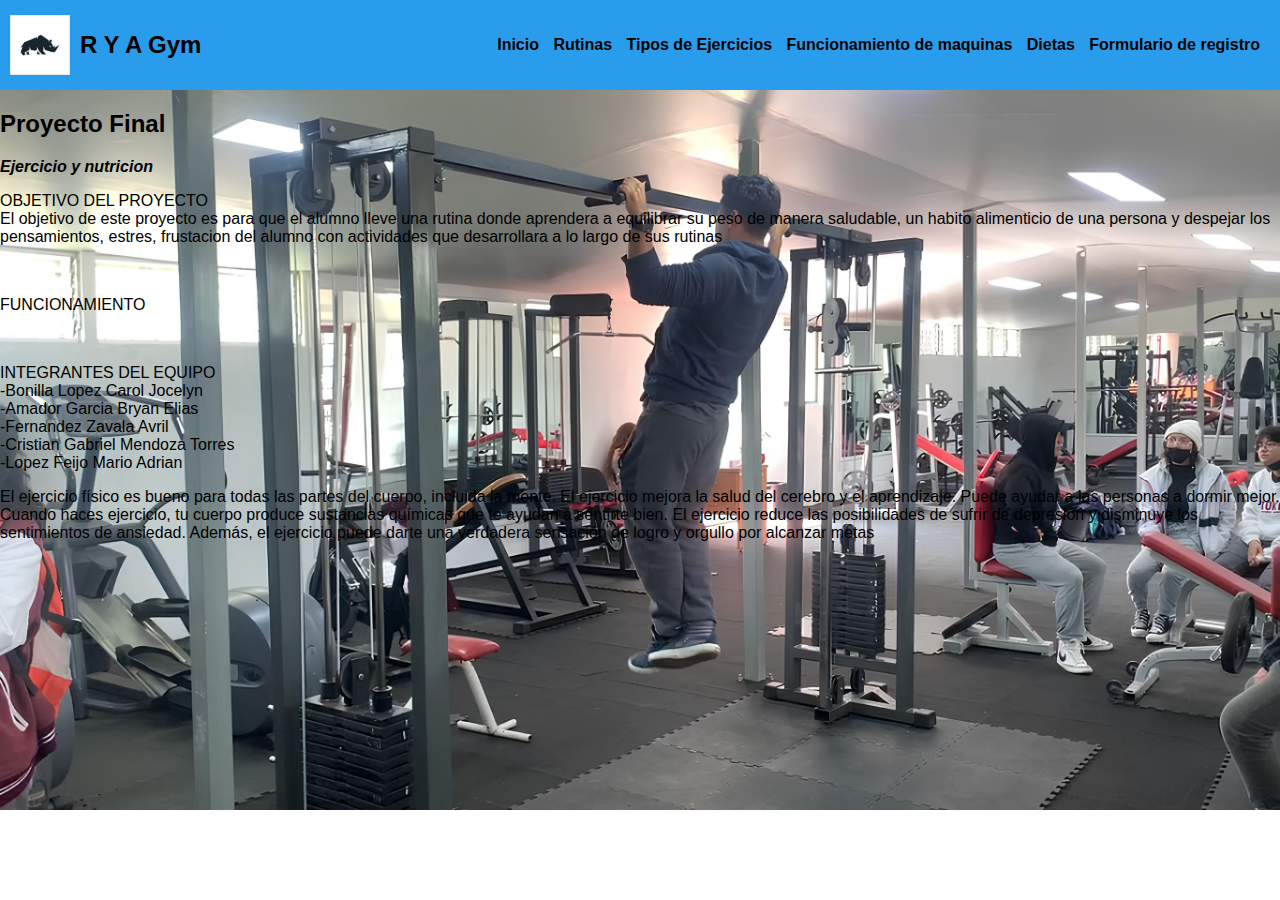
<file: otra prueba.html>
<!DOCTYPE html>
<html lang="en">
    <head>
        <meta charset="UTF-8">
        <meta name="viewport" content="width=device-width, initial-scale=1.0">
        <title> Transicion de encabezado pegadizo </title>
        <link rel="stylesheet" href="pagp 1.css">
    </head>
    <body>


                            <header>
                                <a href="Pagina principal.html" class="logo">
                                    <img src="r.jpeg" alt="logo del Gym">
                                    <h2 class="nombre">R Y A Gym</h2>
                                </a>
                                <nav>
                                    <a href="Pagina principal.html" class="nav-link">Inicio</a>
                                    <a href="otra prueba.html" class="nav-link">Rutinas</a>
                                    <a href="" class="nav-link">Tipos de Ejercicios</a>
                                    <a href="" class="nav-link">Funcionamiento de maquinas</a>
                                    <a href="" class="nav-link">Dietas</a>
                                    <a href="formulario.html" class="nav-link">Formulario de registro</a>
                                </nav>
                            </header>

        <div class="wrapper">
            <section>
                <h2> Proyecto Final </h2>
                <p><b><i>Ejercicio y nutricion</i></b></p>

                    <p> OBJETIVO DEL PROYECTO <br> 
                        El objetivo de este proyecto es para que el alumno lleve una rutina donde aprendera a equilibrar su peso de manera saludable,
                        un habito alimenticio de una persona y despejar los pensamientos, estres, frustacion del alumno 
                        con actividades que desarrollara a lo largo de sus rutinas </p>
                        <br>
                            <p> FUNCIONAMIENTO <br>
                                </p>
                                <br>
                                <p> INTEGRANTES DEL EQUIPO <br>
                                    -Bonilla Lopez Carol Jocelyn <br> 
                                -Amador Garcia Bryan Elias<br>
                            -Fernandez Zavala Avril <br>
                        -Cristian Gabriel Mendoza Torres <br>
                    -Lopez Feijo Mario Adrian</p>
                    <p>
                    El ejercicio físico es bueno para todas las partes del cuerpo, incluida la mente. El ejercicio mejora la salud del cerebro y el aprendizaje.
                    Puede ayudar a las personas a dormir mejor. Cuando haces ejercicio, tu cuerpo produce sustancias químicas que te ayudan a sentirte bien.
                    El ejercicio reduce las posibilidades de sufrir de depresión y disminuye los sentimientos de ansiedad. Además,
                    el ejercicio puede darte una verdadera sensación de logro y orgullo por alcanzar metas </p>
                    <br> 
            </section>
        </div>
    </body>
</html>
</file>
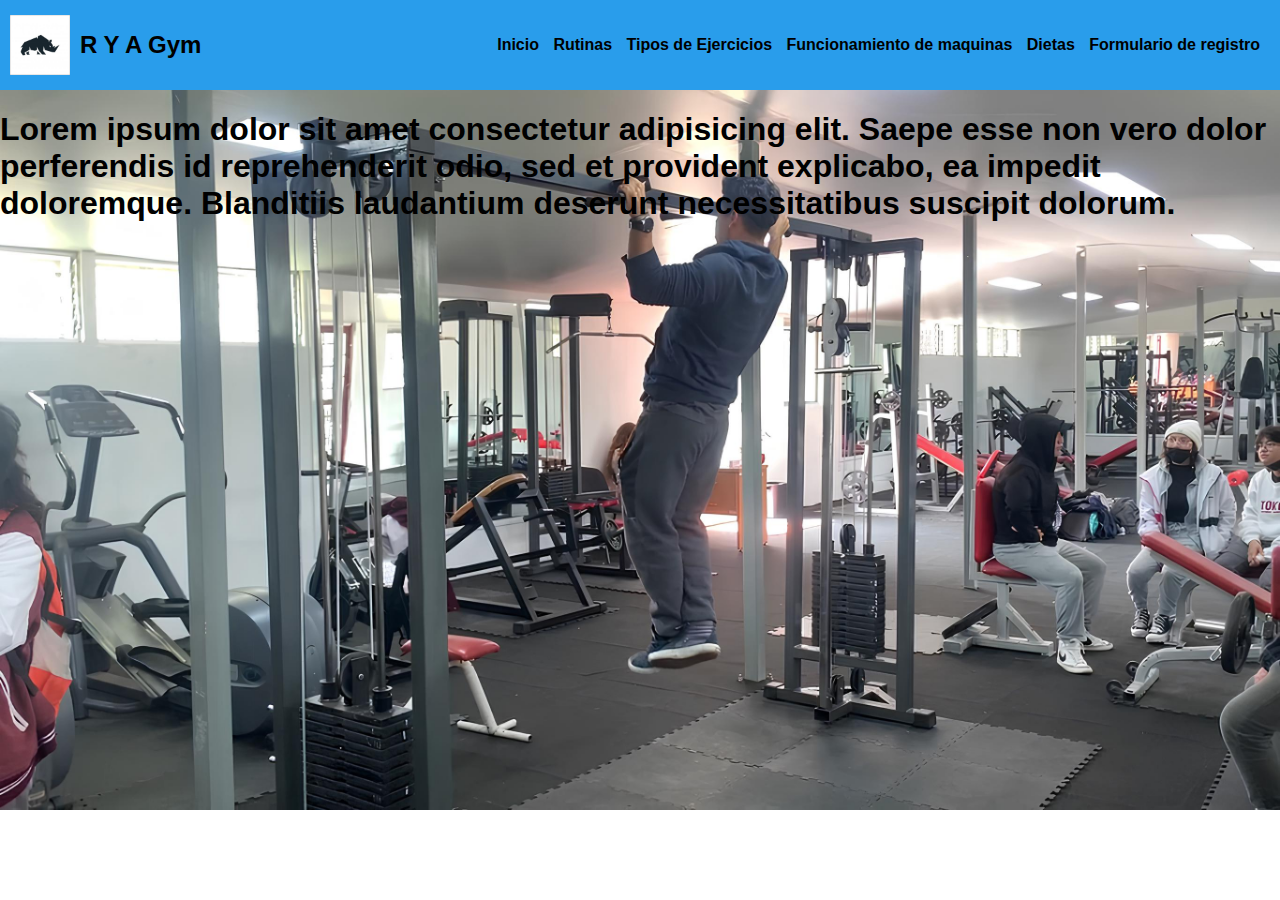
<file: prueba 2.html>
<!DOCTYPE html>
<html lang="en">
<head>
    <meta charset="UTF-8">
    <meta name="viewport" content="width=, initial-scale=1.0">
    <title>Document</title>
    <link rel="stylesheet" href="pagp 1.css">
</head>
<body>
    <header>
        <a href="Pagina principal.html" class="logo">
            <img src="r.jpeg" alt="logo del Gym">
            <h2 class="nombre">R Y A Gym</h2>
        </a>
        <nav>
            <a href="Pagina principal.html" class="nav-link">Inicio</a>
            <a href="otra prueba.html" class="nav-link">Rutinas</a>
            <a href="prueba 2.html" class="nav-link">Tipos de Ejercicios</a>
            <a href="" class="nav-link">Funcionamiento de maquinas</a>
            <a href="" class="nav-link">Dietas</a>
            <a href="" class="nav-link">Formulario de registro</a>
        </nav>
    </header>
    <h1>Lorem ipsum dolor sit amet consectetur adipisicing elit. Saepe esse non vero dolor perferendis id reprehenderit odio, sed et provident explicabo, ea impedit doloremque. Blanditiis laudantium deserunt necessitatibus suscipit dolorum.</lorrem-20></h1>
</body>
</html>
</file>
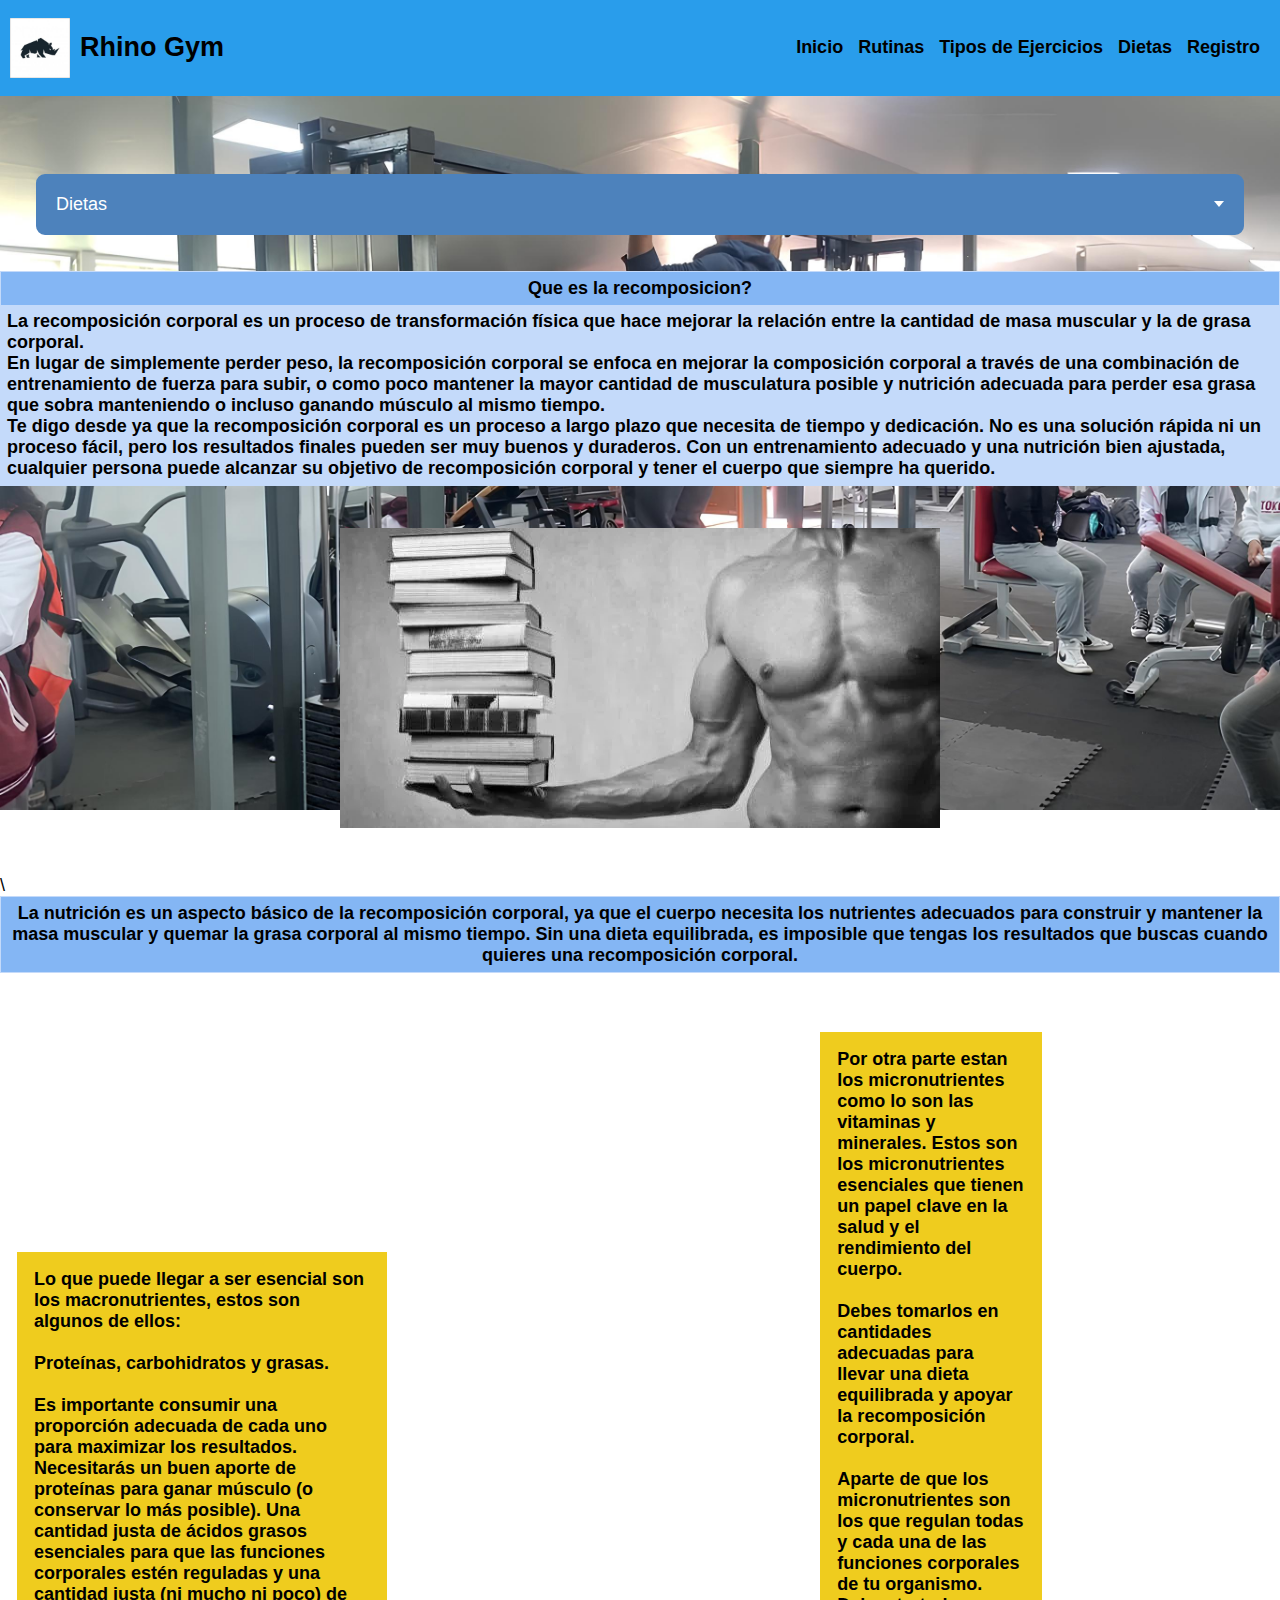
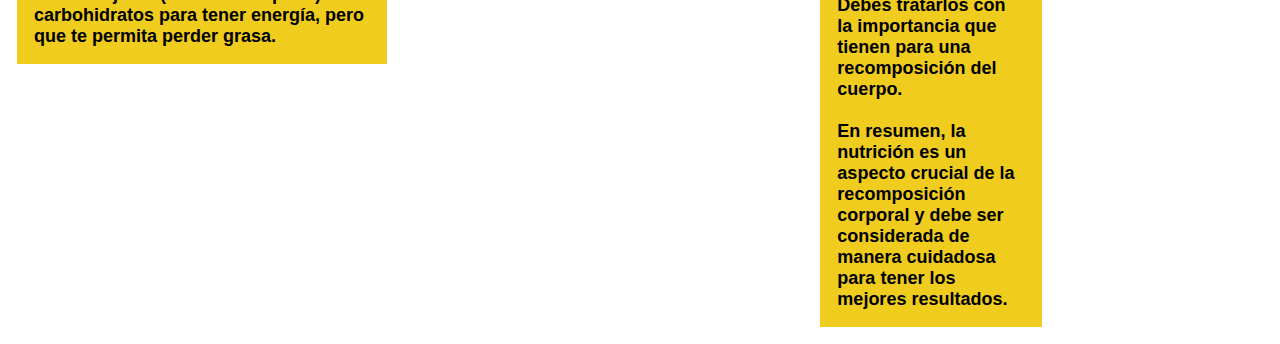
<file: recomposicion.html>
<!DOCTYPE html>
<html lang="en">
    <head>
        <meta charset="UTF-8">
        <meta name="viewport" content="width=device-width, initial-scale=1.0">
        <title>Recomposicion</title>
        <link rel="stylesheet" href="pagp 1.css">
        <link rel="stylesheet" href="estilowasa.css">
        <link rel="icon" href="dietas.jpeg">
    </head>
    <body>
        <header>
            <a href="index.html" class="logo">
                <img src="r.jpeg" alt="logo del Gym">
                <h2 class="nombre">Rhino Gym</h2>
            </a>
            <nav>
                <a href="index.html" class="nav-link">Inicio</a>
                <a href="rutinas.html" class="nav-link">Rutinas</a>
                <a href="tipos de ejercicio.html" class="nav-link">Tipos de Ejercicios</a>
                <a href="dietas.html" class="nav-link">Dietas</a>
                <a href="formulario.html" class="nav-link">Registro</a>
            </nav>
        </header><br><br>


        <center><div class="dropdown">
            <div class="select">
                <span class="selected">Dietas</span>
                <div class="caret"></div>
            </div>
            <ul class="menu">
                <li><a href="definicion.html" color="white">Definición</a></li>
                <li><a href="volumen.html">Volumen</a></li>
                <li><a href="lista.html">Lista de dietas</a></li>
            </ul>
        </div></center>
        <script src="main.js"></script>



        <table class="muymal">
            <thead>
              <tr>
                <th>Que es la recomposicion?</th>
              </tr>
            </thead>
            <tbody>
              <tr>
                <td>La recomposición corporal es un proceso de transformación física que hace 
                    mejorar la relación entre la cantidad de masa muscular y la de grasa corporal.
                    <br>
                    En lugar de simplemente perder peso, la recomposición corporal 
                    se enfoca en mejorar la composición corporal a través de una combinación 
                    de entrenamiento de fuerza para subir, o como poco mantener la mayor cantidad 
                    de musculatura posible y nutrición adecuada para perder esa grasa que sobra 
                    manteniendo o incluso ganando músculo al mismo tiempo.<br>
                    Te digo desde ya que la recomposición corporal es un proceso a 
                    largo plazo que necesita de tiempo y dedicación. 
                    No es una solución rápida ni un proceso fácil, pero los resultados 
                    finales pueden ser muy buenos y duraderos.
                    Con un entrenamiento adecuado y una nutrición bien ajustada, 
                    cualquier persona puede alcanzar su objetivo de recomposición 
                    corporal y tener el cuerpo que siempre ha querido.
                </td>
              </tr>
            </tbody>
          </table><br><br>

        <center><img src="mamado1.webp" width="600" height="300"></center><br><br>

        <table class="muymal">\
            <thead>
            <tr>
                <th> La nutrición es un aspecto básico de la recomposición corporal,
                ya que el cuerpo necesita los nutrientes adecuados para construir 
               y mantener la masa muscular y quemar la grasa corporal al mismo tiempo.
                Sin una dieta equilibrada, es imposible que tengas los resultados que 
                buscas cuando quieres una recomposición corporal.</th>
            </tr>    
        </thead>    
    </table><br><br> 
    
    <center>

        <table class="vacia">
            <tbody>
                <tr>
                  <td><table class="muymala">
                    <tr>
                        <td>Lo que puede llegar a ser esencial son los macronutrientes, estos son algunos de ellos:<br><br>
                        Proteínas, carbohidratos y grasas.<br><br>
                        Es importante consumir una proporción adecuada de cada uno para maximizar los resultados.
                        Necesitarás un buen aporte de proteínas para ganar 
                        músculo (o conservar lo más posible). Una cantidad justa
                         de ácidos grasos esenciales para que las funciones 
                         corporales estén reguladas y una cantidad justa 
                         (ni mucho ni poco) de carbohidratos para tener energía, 
                         pero que te permita perder grasa.
                    </td>
                </table><br><br></td>
                  <td></td>
                  <td><table class="muymala">
                    <td>Por otra parte estan los micronutrientes
                        como lo son las vitaminas y minerales.
                        Estos son los micronutrientes esenciales que tienen 
                        un papel clave en la salud y el rendimiento del cuerpo.<br><br>
                        Debes tomarlos en cantidades adecuadas para llevar una
                        dieta equilibrada y apoyar la recomposición corporal.<br><br>
                        
                        Aparte de que los micronutrientes son los que regulan 
                        todas y cada una de las funciones corporales de tu organismo.
                         Debes tratarlos con la importancia que tienen para una 
                         recomposición del cuerpo.<br><br>
                        
                        En resumen, la nutrición es un aspecto crucial de la recomposición corporal y debe ser considerada de manera cuidadosa para tener los mejores resultados.
                    </td>
                </table></td>
                </tr>
              </tbody>
        </table>

        
    </center>
</body> 
</html>
</file>
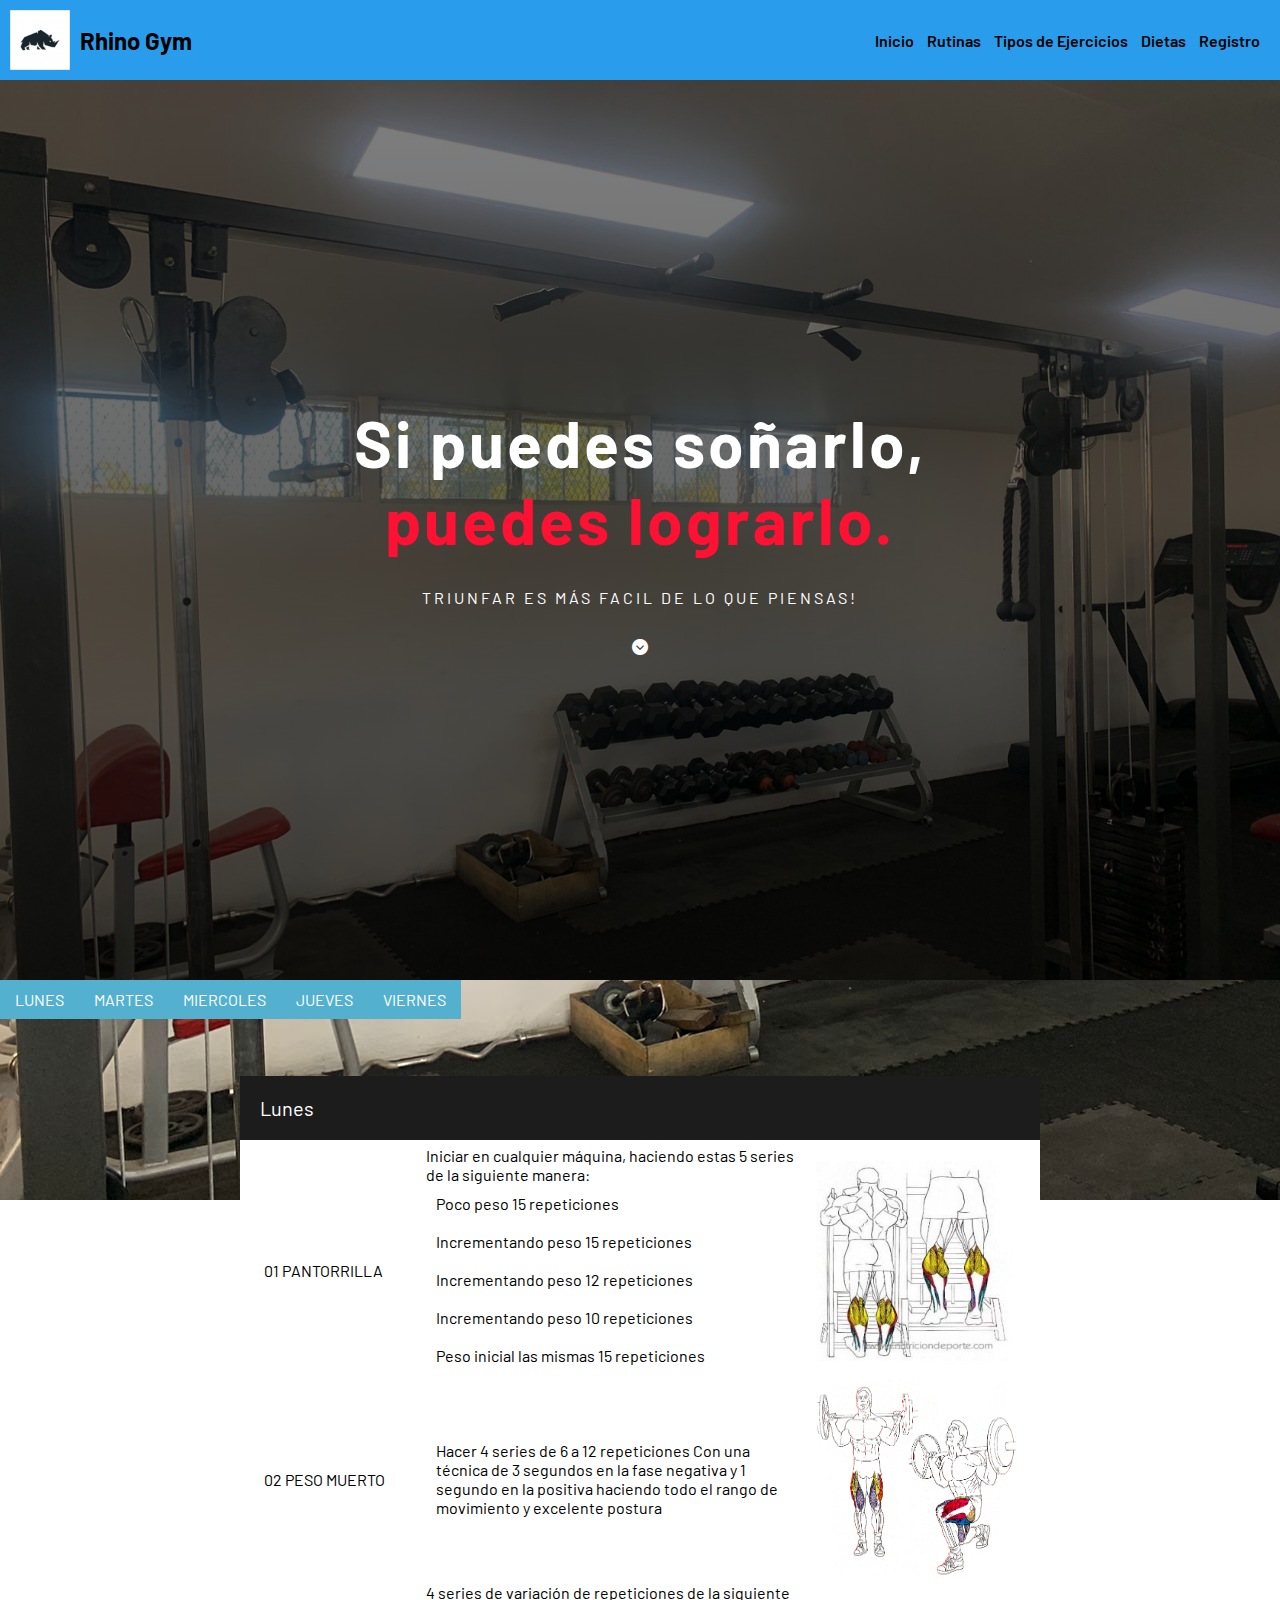
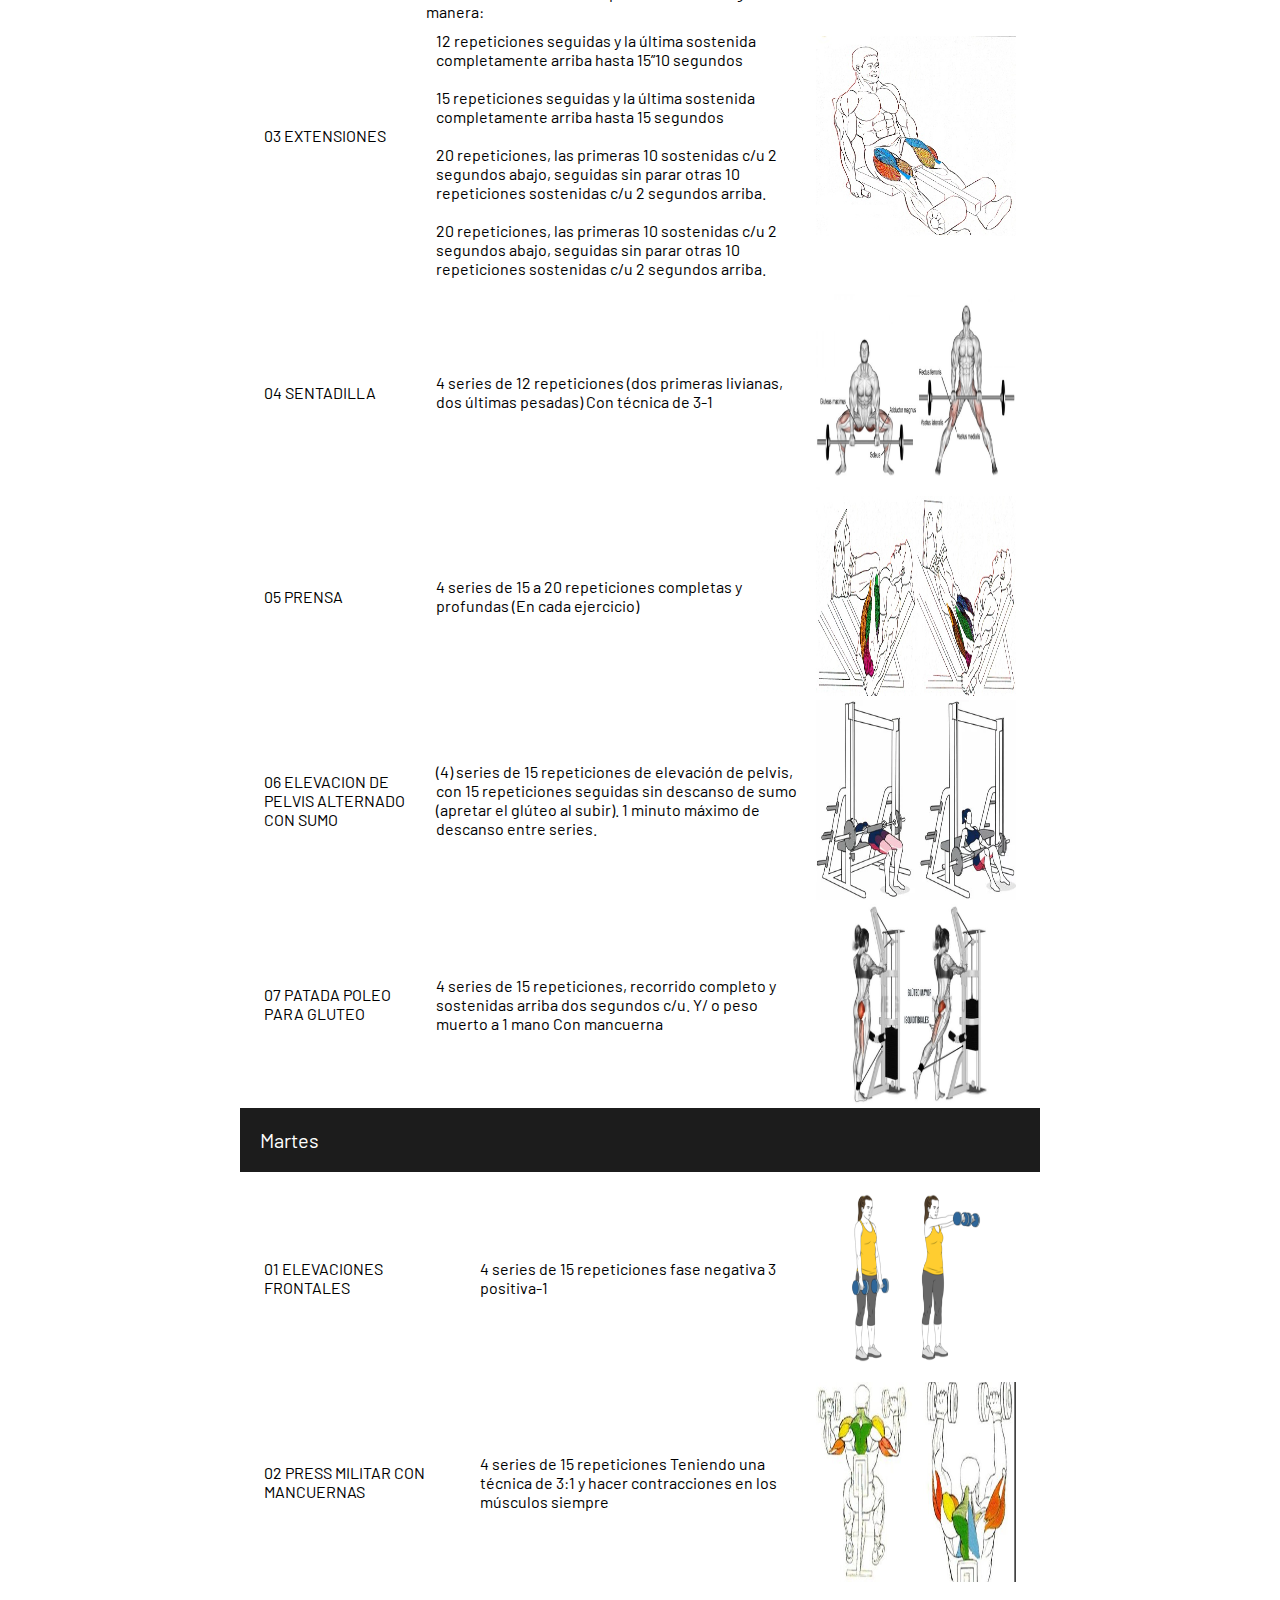
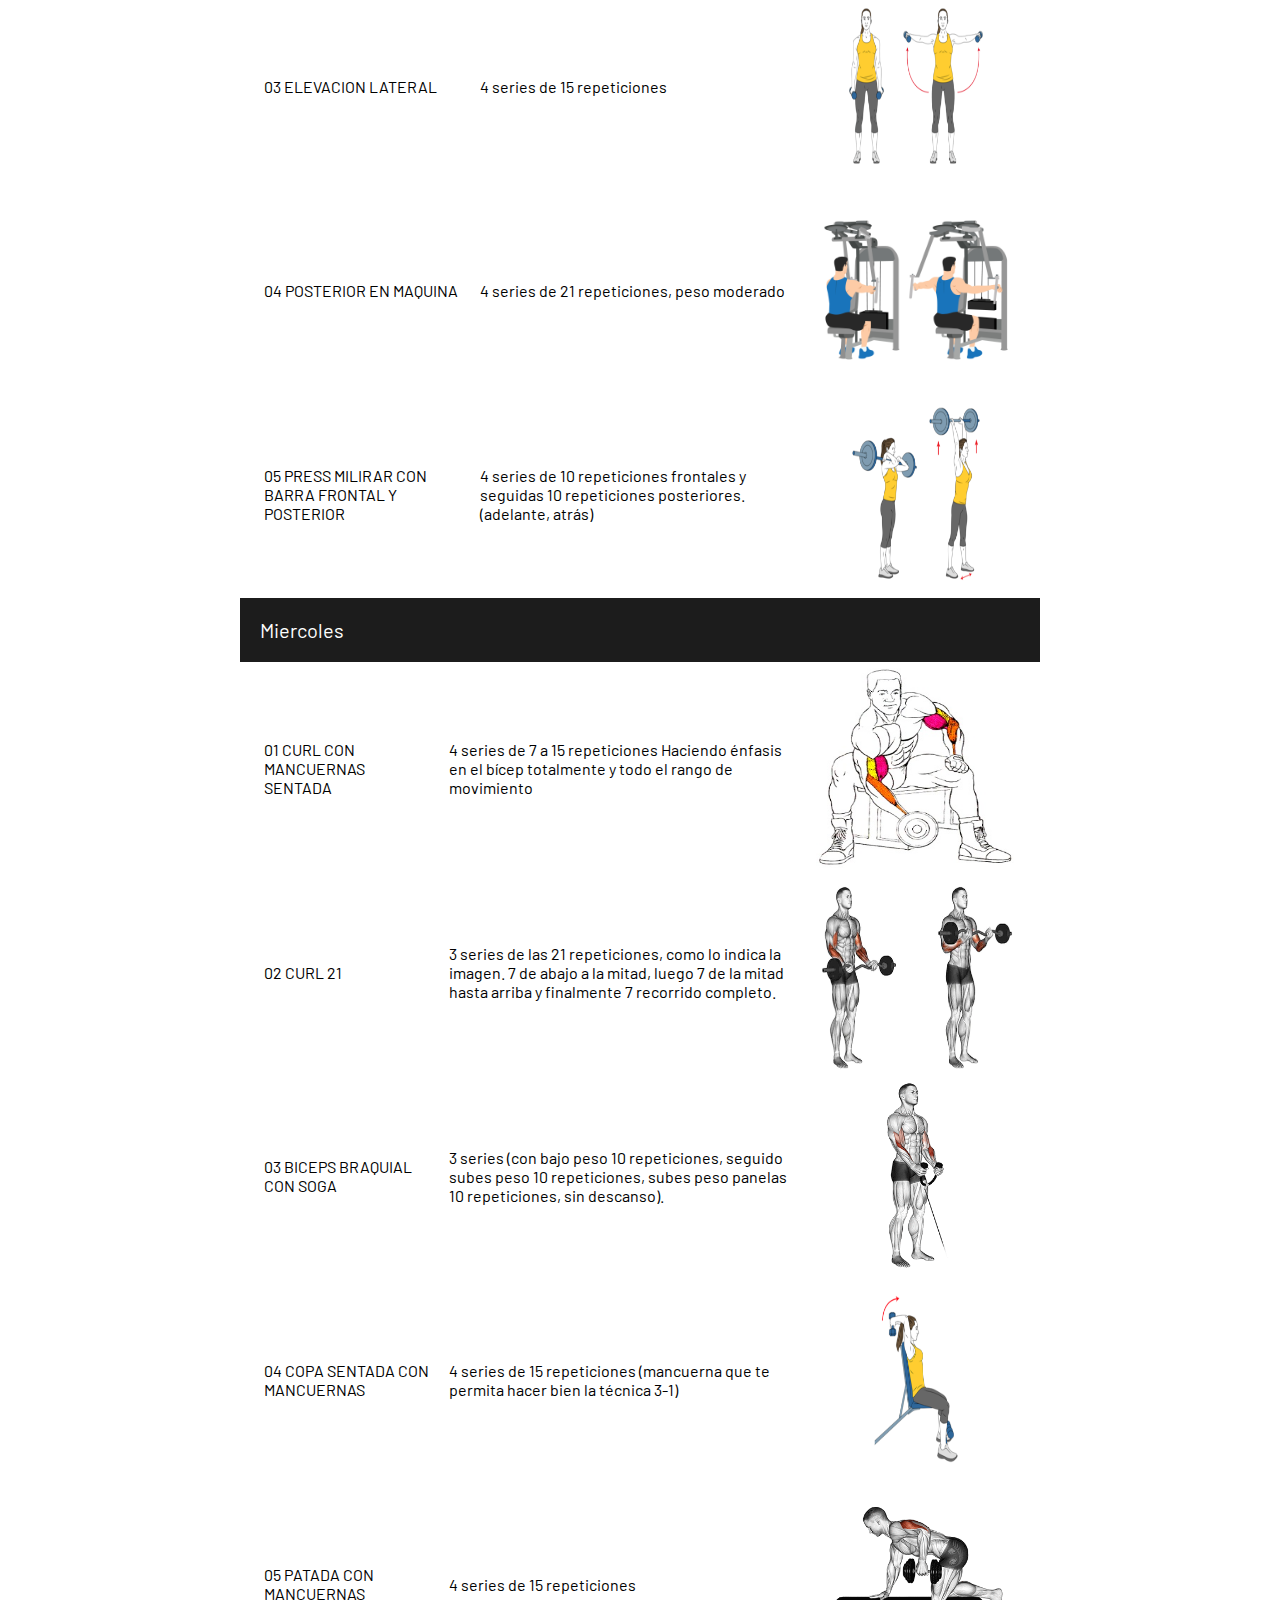
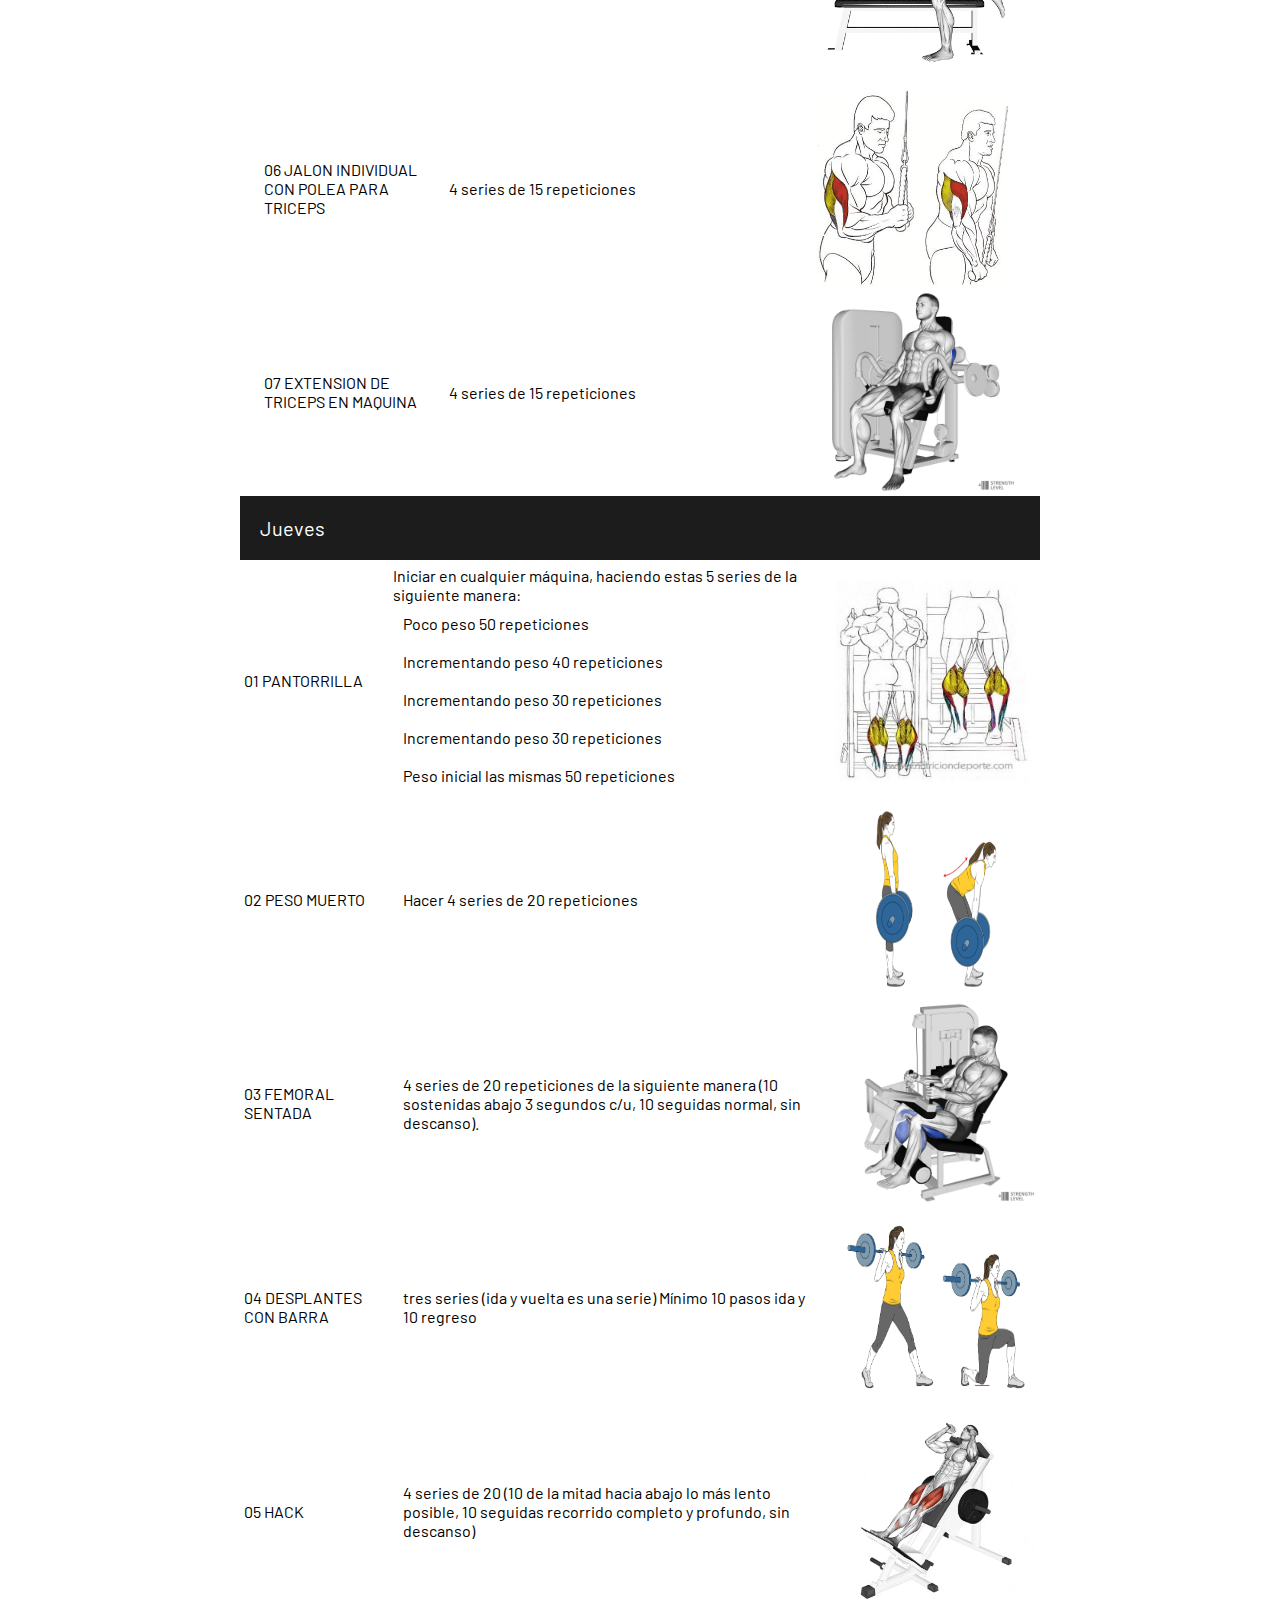
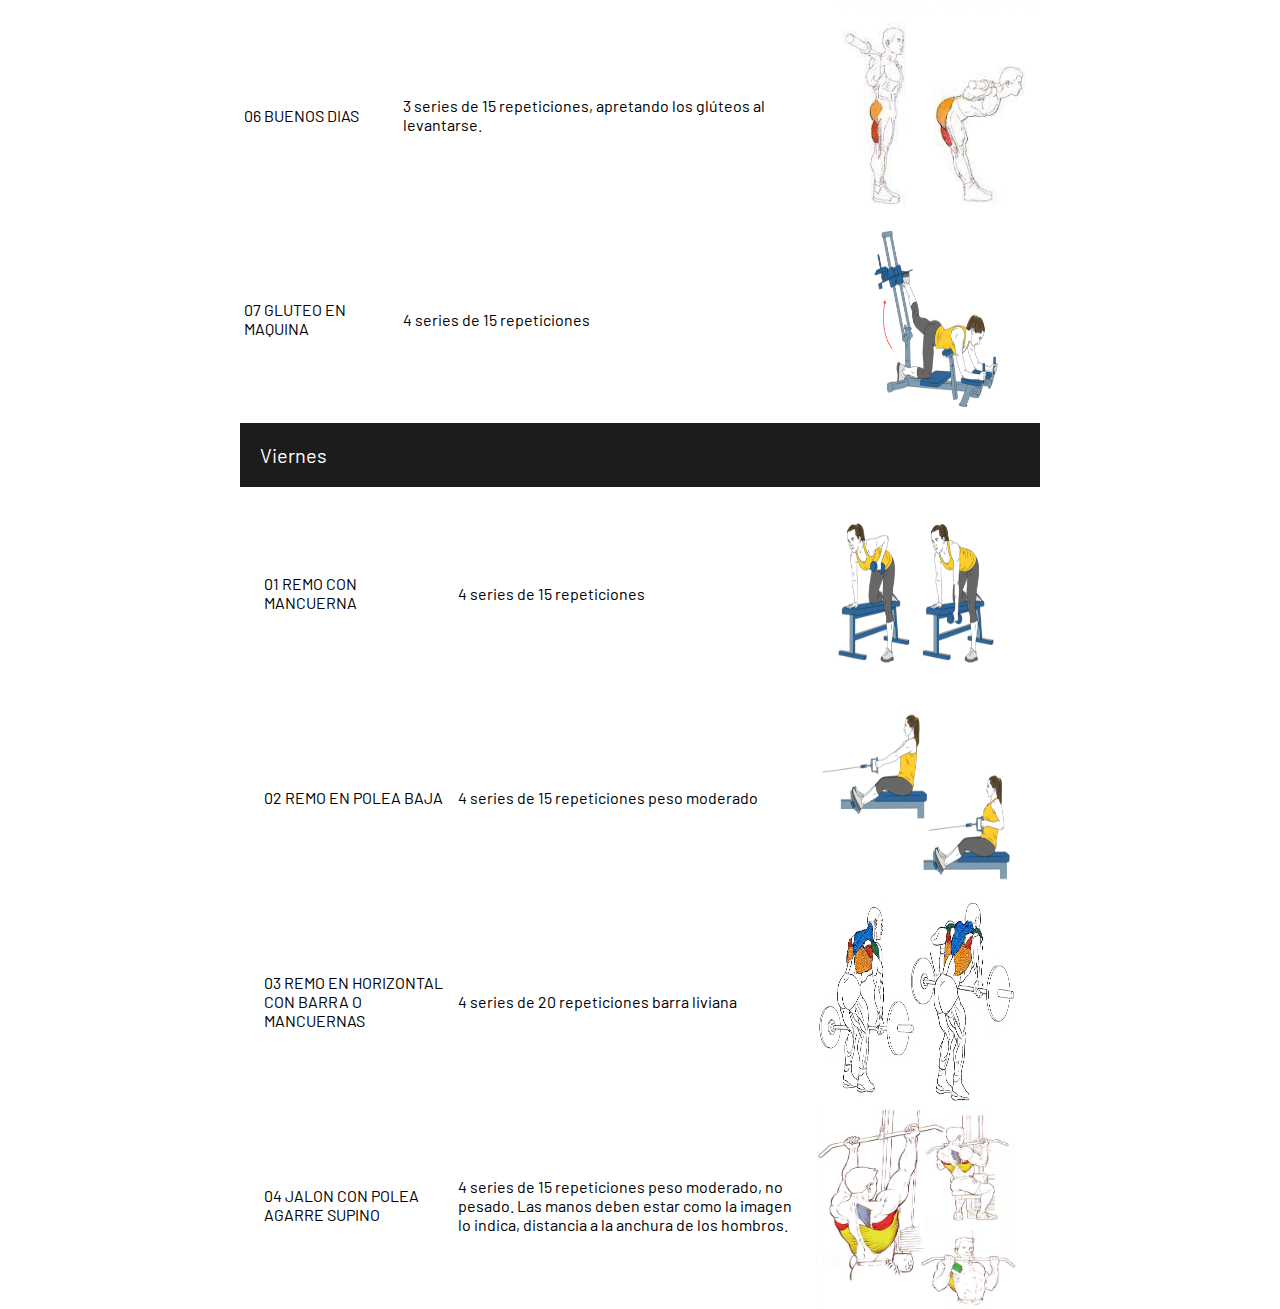
<file: rutinas.html>
<!DOCTYPE html>
<html lang="es">
<head>
	<meta charset="UTF-8">
	<meta http-equiv="X-UA-Compatible" content="IE=edge">
	<meta name="viewport" content="width=device-width, initial-scale=1.0">
	<link rel="stylesheet" href="https://cdnjs.cloudflare.com/ajax/libs/font-awesome/6.2.1/css/all.min.css" crossorigin="anonymous" referrerpolicy="no-referrer" />
	<link rel="stylesheet" href="estilo.css">
	
	<link rel="icon" href="r.ico" />
	<title>R Y A RHINO</title>
</head>
<body>
	<header>
		<a href="index.html" class="logo">
			<img src="r.jpeg" alt="logo del Gym">
			<h2 class="nombre">Rhino Gym</h2>
		</a>
		<nav>
			<a href="index.html" class="nav-link">Inicio</a>
			<a href="rutinas.html" class="nav-link">Rutinas</a>
			<a href="tipos de ejercicio.html" class="nav-link">Tipos de Ejercicios</a>
			<a href="dietas.html" class="nav-link">Dietas</a>
			<a href="formulario.html" class="nav-link">Registro</a>
		</nav>
	</header>
	<!-- SECCION INICIO -->
	<section id="inicio4" class="inicio">
		<div class="contenido-seccion">
			<div class="info">
				<h2>Si puedes soñarlo, <span class="txtRojo"> puedes lograrlo.</span></h2>
				<p>Triunfar es más facil de lo que piensas!</p>
				
					<i class="fa-solid fa-circle-chevron-down"></i>
				</a>
			</div>
		</div>
	</section>
	<section>
		<div id class="header">
			<ul class="nav">
				<li><a href="#lunes">LUNES</a>
					<ul>
						<li><a href="#pantorrilla1">01.PANTORRILLA</a></li>
						<li><a href="#peso muerto">02.PESO MUERTO</a></li>
						<li><a href="#extensiones">03.extensiones</a></li>
						<li><a href="#sentadilla">04.SENTADILLA</a></li>
						<li><a href="#prensa">05.PRENSA</a></li>
						<li><a href="#elevación de pelvis">06.ELEVACION DE PELVIS ALTORNADO CON SUMO</a></li>
						<li><a href="#patada polea">07.PATADA POLEA PARA GLUTEO</a></li>
					</ul>
				</li>

				<li><a href="#martes">MARTES</a>
					<ul>
						<li><a href="#elevación">01.ELEVACIONES FRONTALES</a></li>
						<li><a href="#press">02.PRESS MILITAR CON MANCUERNAS</a></li>
						<li><a href="#elev">03.ELEVACION LATERAL</a></li>
						<li><a href="#posterior">04.POSTERIOR EN MAQUINA</a></li>
						<li><a href="#pressb">05.PRESS MILITAR CON BARRA FRONTAL Y POSTERIOR</a></li>
					</ul>
				</li>

				<li><a href="#miercoles">MIERCOLES</a>
					<ul>
						<li><a href="#curl">01.CURL CON MANCUERNAS SENTADA</a></li>
						<li><a href="#curl21">02.CURL 21</a></li>
						<li><a href="#biceps">03.BICEPS BRAQUIAL CON SOGA</a></li>
						<li><a href="#copa">04.COPA SENTADA CON MANCUERNA</a></li>
						<li><a href="#patada">05.PATADA CON MANCUERNA</a></li>
						<li><a href="#jalon">06.JALON INDIVIDUAL CON POLEA PARA TRIPCES</a></li>
						<li><a href="#ext triceps">07.EXTENSION DE TRIPCES EN MAQUINA</a></li>
					</ul>
				</li>

				<li><a href="#jueves">JUEVES</a>
					<ul>
						<li><a href="#pantorrilla">01.PANTORRILLA</a></li>
						<li><a href="#peso muerto2">02.PESO MUERTO</a></li>
						<li><a href="#femoral sentada">03.FEMORAL SENTADA</a></li>
						<li><a href="#desplante con barra">04.DESPLANTES CON BARRA</a></li>
						<li><a href="#hack">05.HACK</a></li>
						<li><a href="#buenos dias">06.BUENOS DIAS</a></li>
						<li><a href="#gluteo en maquina">07.GLUTEO EN MAQUINA</a></li>
						
					</ul>
				</li>

				<li><a href="#viernes">VIERNES</a>
					<ul>
						<li><a href="#remo con mancuerna">01.REMO CON MANCUERNA</a></li>
						<li><a href="#remo en polea baja">02.REMO EN POLEA BAJA</a></li>
						<li><a href="#REMO HORIZONTAL CON BARRA O MANCUERNA">03.REMO HORIZONTAL CON BARRA O MANCUERNA</a></li>
						<li><a href="#JALON CON POLEA AGARRE SUPINO">04.JALON CON POLEA AGARRE SUPINO</a></li>
					</ul>
				</li>
			</ul>
		</div>
	</section>
	<section>

<br><br><br><br>
		<div class="contenedor-acordeon">
			<div class="acordeon">
				<input type="radio" name="acordeon" id="btn-acordeon1" class="btn-acordeon">
				<label for="btn-acordeon1">
					Lunes
				</label>
				<div class="contenido-acordeon">
					<center>
						<table>
							<tr>
								<td>
									<div class="fila">
										<br> 01 PANTORRILLA
										<div class="lunes" class="01.PANTORRILLA"  alt="">
											<a name="pantorrilla1"></a>
										</div>
									</div>
								</td>
								<td>
									<div class="fila">
										Iniciar en cualquier máquina, haciendo estas 5 series de la siguiente manera:
											<p align="left">
												Poco peso 15 repeticiones
												<br><br>Incrementando peso 15 repeticiones
												<br><br>Incrementando peso 12 repeticiones
												<br><br>Incrementando peso 10   repeticiones
												<br><br>Peso inicial las mismas 15 repeticiones
											</p>
									</div>
								</td>
								<td>
									<div class="img" id="login">
										<img src="pantorrilla.jpeg" alt="" width="200" height="200" align="center">
									</div>
								</td>
							</tr>
							<tr>
								<div class="fila">
									<td><div class="lunes"  alt=""><a name="peso muerto"></a> 02 PESO MUERTO</div></td>
									<td>
										<p>Hacer 4 series de 6 a 12 repeticiones Con una técnica de 3 segundos en la fase negativa y 1 segundo en la positiva haciendo todo el rango de movimiento y excelente postura</p>
									</td>
									<td>
										<div class="img" id="login">
											<img src="peso muerto.gif" alt="" width="200" height="200"align="center">
										</div>
									</td>
								</div>
							</tr>

							<tr>
								<div class="fila">
									<td><div class="lunes" alt="" ><a name="extensiones"></a>03 EXTENSIONES</div></td>
									<td>
										4 series de variación de repeticiones de la siguiente manera:
										<p>
											12 repeticiones seguidas y la última sostenida completamente arriba hasta 15”10 segundos
											<br><br>15 repeticiones seguidas y la última sostenida completamente arriba hasta 15 segundos
											<br><br>20 repeticiones, las primeras 10 sostenidas c/u 2 segundos abajo, seguidas sin parar otras 10 repeticiones sostenidas c/u 2 segundos arriba.
											<br><br>20 repeticiones, las primeras 10 sostenidas c/u 2 segundos abajo, seguidas sin parar otras 10 repeticiones sostenidas c/u 2 segundos arriba.
										</p>
									</td>
									<td>
										<div class="img" id="login">
											<img src="extensiones.jpeg" alt="" width="200" height="200" align="left">
										</div>
									</td>
								</div>
							</tr>
							<tr>
								<td><div class="lunes" alt="" ><a name="sentadilla"></a>04 SENTADILLA</div></td>
								<td>
									<p>4 series de 12 repeticiones (dos primeras livianas, dos últimas pesadas) Con técnica de 3-1
									</p>
								</td>
								<td>
									<div class="fila">
										<div class="img" id="login">
											<img src="sentadilla.jpeg" alt="" width="200" height="200" align="left">
										</div>
									</div>
								</td>
							</tr>
							<tr>
								<div class="fila">
									<td><div class="lunes" alt="" class="textizq"><a name="prensa"></a>05 PRENSA</div></td>
									<td>
										<p>4 series de 15 a 20 repeticiones completas y profundas (En cada ejercicio)
										</p>
									</td>
									<td>
										<div class="img" id="login">
											<img src="prensa-piernas.jpeg" alt="" width="200" height="200">
										</div>
									</td>
								</div>
							</tr>
							<tr>
								<div class="fila">
									<td> <div class="lunes" alt="" class="textdere"><a name="elevación de pelvis"></a>06 ELEVACION DE PELVIS ALTERNADO CON SUMO</div> </td>

									<td> <p>(4) series de 15 repeticiones de elevación de pelvis, con 15 repeticiones seguidas sin descanso de sumo (apretar el glúteo al subir).
										1 minuto máximo de descanso entre series.
									</p> </td>

									<td> <div class="img" id="login">
										<img src="elevacionpelvis.webp" alt="" width="200" height="200">
									</div> </td>
								</div>
							</tr>
							<tr>
								<div class="fila">
									<td>
										<div class="lunes" alt="" class="textizq"><a name="patada polea"></a>07 PATADA POLEO PARA GLUTEO</div>
									</td>
									<td>
										<p>4 series de 15 repeticiones, recorrido completo y sostenidas arriba dos segundos c/u. Y/ o peso muerto a 1 mano Con mancuerna
										</p>
									</td>
									<td>
										<div class="img" id="login">
											<img src="patadapolea.jpeg" alt="" width="200" height="200">
										</div>
									</td>
								</div>
							</tr>
						</table>
					</center>
				</div>
			</div>

			<div class="acordeon">
				<input type="radio" name="acordeon" id="btn-acordeon2" class="btn-acordeon">
				<label for="btn-acordeon2">
					Martes
				</label>
				<div class="contenido-acordeon">
					<div class="MARTES" alt="" class="textdere">
						<table>

							<tr>
										<div class="fila">
									<td align="left">
											<a name="elevación"></a><a name="martes"></a>01 ELEVACIONES FRONTALES
										</div>
									</td>
									<td>
										<div class="fila">
												<p>4 series de 15 repeticiones fase negativa 3 positiva-1</p>
										</div>
									</td>
									<td>
										<div class="img" id="login" align="center">
											<img src="elevacionfrontal.png" alt="" width="200" height="200">
										</div>
									</td>
							</tr>

							<tr align="left">
								<div class="fila">
									<td> <div class="martes" alt="" class="textizq"><a name="press"></a>02 PRESS MILITAR CON MANCUERNAS</div> </td>
									<td>
										<p>4 series de 15 repeticiones Teniendo una técnica de 3:1 y hacer contracciones en los músculos siempre </p>
									</td>
									<td> <div class="img" id="login">
										<img src="pressmilitarman.jpeg" alt="" width="200" height="200" align="left">
									</div> </td>
								</div>
							</tr>

							<tr>
								<div class="fila">
									<td> <div class="martes" alt="" class="textdere" class="01.PANTORRILLA"><a name="elev"></a>03 ELEVACION LATERAL</div> </td>
									<td>
										<p>4 series de 15 repeticiones</p>
									</td>
								<td>
										<div class="img" id="login">
										      <img src="elevacionlateral.png" alt="" width="200" height="200" align="center">
									    </div>
								</td>
								</div>
							</tr>

							<tr>
								<div class="fila">
									<td align="left">
										<div class="martes"><a name="posterior"></a>04 POSTERIOR EN MAQUINA</div>
									</td>
									<div class="izq">
										<td>
											<p>4 series de 21 repeticiones, peso moderado</p>
										</td>
									</div>
									<td>
										  <div class="img" id="login">
										    <img src="elevacionpos.jpeg" alt="" width="200" height="200">
									      </div>
								    </td>
								</div>
							</tr>

							<tr>
								<div class="fila">
									<td> <div class="martes"><a name="pressb"></a>05 PRESS MILIRAR CON BARRA FRONTAL Y POSTERIOR</div> </td>
									<td>
										<p>4 series de 10 repeticiones frontales y seguidas 10 repeticiones posteriores.
										(adelante, atrás)</p>
									</td>
									<td>
										<div class="img" id="login">
										<img src="pressbarra.png" alt="" width="200" height="200" align="center">
									     </div>
									 </td>
								</div>
							</tr>
						</table>
					</div>
				</div>

		<div class="acordeon">
			<div class="acordeon">
					<input type="radio" name="acordeon" id="btn-acordeon3" class="btn-acordeon">
					<label for="btn-acordeon3">
						Miercoles
					</label>
                    <div class="contenido-acordeon">
						<div class="MIERCOLES" alt="" class="textdere">
						    <table>
							   <tr>
							        	<div class="fila">
							   	     <td align="left">
								         	<a name="curl" name="miercoles"></a>01 CURL CON MANCUERNAS SENTADA
								         </div>
								      </td>
								   	<td>
								   		<div class="fila">
											<p align="left">4 series de 7 a 15 repeticiones
											Haciendo énfasis en el bícep totalmente y todo el rango de movimiento </p>
										</div>
									</td>
									<td>
										<div class="img" id="login">
											<img src="curl.jpeg" alt="" width="200" height="200">
										</div>
									</td>
								</div>
							</tr>
							<tr>
								<td> <div class="MIERCOLES" class="CURL"><a name="curl21"></a>02 CURL 21</div> </td>
								<td>
										<p>3 series de las 21 repeticiones, como lo indica la imagen.
										7 de abajo a la mitad, luego 7 de la mitad hasta arriba y finalmente 7 recorrido completo.</p>
								</td>
								<td>
									<div class="img" id="login">
										<img src="curl21.webp" alt="" width="200" height="200">
									</div>
								</td>
							</tr>
							<tr>
								<td> <div class="MIERCOLES" class="CURL"><a name="biceps"></a>03 BICEPS BRAQUIAL CON SOGA</div>
								</td>
									<div class="izq">
										<td>
											<p>3 series (con bajo peso 10 repeticiones, seguido subes peso  10 repeticiones, subes peso  panelas 10 repeticiones, sin descanso).</p>
									    </td>
								</div>
								<td>
									<div class="img" id="login">
										<img src="biceps.webp" alt="" width="200" height="200">
									</div>
								</td>
							</tr>

							<tr>
								<td> <div class="MIERCOLES" class="CURL"><a name="copa"></a>04 COPA SENTADA CON MANCUERNAS </div> </td>
								<td>
									<div class="izq">
											<p>4 series de 15 repeticiones (mancuerna que te permita hacer bien la técnica 3-1) </p>
									</div>
								</td>
								<td>
									<div class="img" id="login">
										<img src="copa.png" alt="" width="200" height="200" align="center">
									</div>
								</td>
							</tr>
							<tr>
								<td>
									<div class="MIERCOLES" class="CURL"><a name="patada"></a>05 PATADA CON MANCUERNAS</div>
								</td>
								<td>
									<div class="izq">
											<p>4 series de 15 repeticiones</p>
									</div>
								</td>
								<td>
									<div class="img" id="login">
										<img src="pata.webp" alt="" width="200" height="200">
									</div>
								</td>
							</tr>
							<tr>
								<td> <div class="MIERCOLES" class="CURL"> <a name="jalon"></a>06 JALON INDIVIDUAL CON POLEA PARA TRICEPS</div> </td>
								<td>
									<div class="izq">
											<p>4 series de 15 repeticiones</p>
									</div>
								</td>
								<td>
									<div class="img" id="login">
										<img src="jalon.png" alt="" width="200" height="200">
									</div>
								</td>
							</tr>
							<tr>
								<td> <div class="MIERCOLES"><a name="ext triceps"></a>07 EXTENSION DE TRICEPS EN MAQUINA</div> </td>
								<td>
									<div>
											<p>4 series de 15 repeticiones</p>
									</div>
								</td>
								<td>
									<div class="img" id="login">
										<img src="trtri.jpeg" alt="" width="200" height="200">
									</div>
								</td>
							</tr>
						</table>
					</div>
				</div>

			<div class="acordeon">
				<input type="radio" name="acordeon" id="btn-acordeon4" class="btn-acordeon">
				<label for="btn-acordeon4">
					Jueves
				</label>
				<table>
					<div class="contenido-acordeon">
					<tr>
						<td> <a name="jueves"></a><div class="jueves" class="01.PANTORRILLA"><a name="pantorrilla"></a>01 PANTORRILLA </div> </td>
						<td>
							<div class="izq">Iniciar en cualquier máquina, haciendo estas 5 series de la siguiente manera:
								<p>
									Poco peso 50 repeticiones
									<br><br>Incrementando peso 40 repeticiones
									<br><br>Incrementando peso 30 repeticiones
									<br><br>Incrementando peso 30 repeticiones
									<br><br>Peso inicial las mismas 50 repeticiones
								</p>
							</div>
						</td>
						<td>
							<div class="img" id="login">
							<img src="pantorrilla.jpeg" alt="" width="200" height="200">
							</div>
						</td>
					</tr>
					<tr>
						<td> <div class="jueves" class="CURL"><a name="peso muerto2"></a>02 PESO MUERTO</div> </td>
						<td>
							<div class="izq">
								<p>Hacer 4 series de 20 repeticiones</p>
							</div>
						</td>
						<td>
							<div class="img" id="login">
							<img src="psmuerto.png" alt="" width="200" height="200">
							</div>
						</td>
					</tr>
					<tr>
						<td><div class="jueves" class="femoral sentada"><a name="femoral sentada"></a>03 FEMORAL SENTADA</div></td>
						<td>
							<div class="izq">
									<p>4 series de 20 repeticiones de la siguiente manera (10 sostenidas abajo 3 segundos c/u, 10 seguidas normal, sin descanso).</p>
							</div>
						</td>
						<td>
							<div class="img" id="login">
								<img src="femoral.jpeg" alt="" width="200" height="200">
							</div>
						</td>
					</tr>
					<tr>
						<td> <div class="jueves" class="desplante con barra"><a name="desplante con barra"></a> 04 DESPLANTES CON BARRA</div> </td>
						<td>
							<div class="izq">
									<p>tres series (ida y vuelta es una serie)
									 Mínimo 10 pasos ida y 10 regreso </p>
							</div>
						</td>
						<td> <div class="img" id="login">
							<img src="barra.png" alt="" width="200" height="200">
						</div> </td>
					</tr>
					<tr>
						<td><div class="jueves"><a name="hack"></a>05 HACK</div></td>
						<td>
							<div class="izq">
									<p>4 series de 20 (10 de la mitad hacia abajo lo más lento posible, 10 seguidas recorrido completo y profundo, sin descanso)</p>
							</div>
						</td>
						<td>
							<div class="img" id="login">
							<img src="hack-squat.gif" alt="" width="200" height="200" align="center">
						</div>
					</td>
					</tr>
					<tr>
						<td> <div class="jueves"><a name="buenos dias"></a> 06 BUENOS DIAS</div> </td>
						<td>
							<div class="izq">
									<p>3 series de 15 repeticiones, apretando los glúteos al levantarse.</p>
							</div>
						</td>

						<td>
							<div class="img" id="login">
								<img src="dias.jpeg" alt="" width="200" height="200" align="center">
							</div>
						</td>
					</tr>
					<tr>
						<td> <div class="jueves"><a name="gluteo en maquina"></a>07 GLUTEO EN MAQUINA</div> </td>
						<td>
							<div class="izq">
									<p>4 series de 15 repeticiones</p>
							</div>
						</td>
						<td>
							<div class="img" id="login">
								<img src="gluteo.png" alt="" width="200" height="200" align="center">
							</div>
						</td>
					</tr>
					</div>
				</table>
			</div>

			<div class="acordeon">
				<input type="radio" name="acordeon" id="btn-acordeon4" class="btn-acordeon">
				<label for="btn-acordeon5">
					Viernes
				</label>
				<div class="contenido-acordeon">
					<table>
						<tr>
							<td> <div class="VIERNES"><a name="remo con mancuerna"></a><a name="viernes"></a>01 REMO CON MANCUERNA</div> </td>
							<td>
								<div class="izq">
										<p>4 series de 15 repeticiones</p>
								</div>
							</td>
							<td>
								<div class="img" id="login">
									<img src="remo.png" alt="" width="200" height="200">
								</div>
							</td>
						</tr>
						<tr>
							<td>
								      <div class="viernes"><a name="remo en polea baja"></a>02 REMO EN POLEA BAJA
								      </div>
							</td>
							<td>
								<div class="izq">
										<p>4 series de 15 repeticiones peso moderado</p>
								</div>
							</td>
							<td>
								<div class="img" id="login">
									<img src="remo2.png" alt="" width="200" height="200">
								</div>
							</td>
						</tr>
						<tr>
							<td> <div class="viernes"><a name="REMO HORIZONTAL CON BARRA O MANCUERNA"></a>03 REMO EN HORIZONTAL CON BARRA O MANCUERNAS</div> </td>
							<td>
								<div class="izq">
										<p>4 series de 20 repeticiones barra liviana</p>
								</div>
							</td>
							<td>
								<div class="img" id="login">
									<img src="remo3.jpeg" alt="" width="200" height="200" align="center">
								</div>
							</td>
						</tr>
						<tr>
							<td> <div class="viernes"><a name="JALON CON POLEA AGARRE SUPINO"></a>04 JALON CON POLEA <br>AGARRE SUPINO</div> </td>
							<td>
								<div class="izq">
										<p>4 series de 15 repeticiones peso moderado, no pesado.
										Las manos deben estar como la imagen lo indica, distancia a la anchura de los hombros.</p>
								</div>
							</td>
							<td>
								<div class="img" id="login">
									<img src="supino.jpeg" alt="" width="200" height="200" align="center">
								</div>
							</td>
						</tr>
					</table>
				</div>
			</div>
		</div>
</body>
</html>
</file>
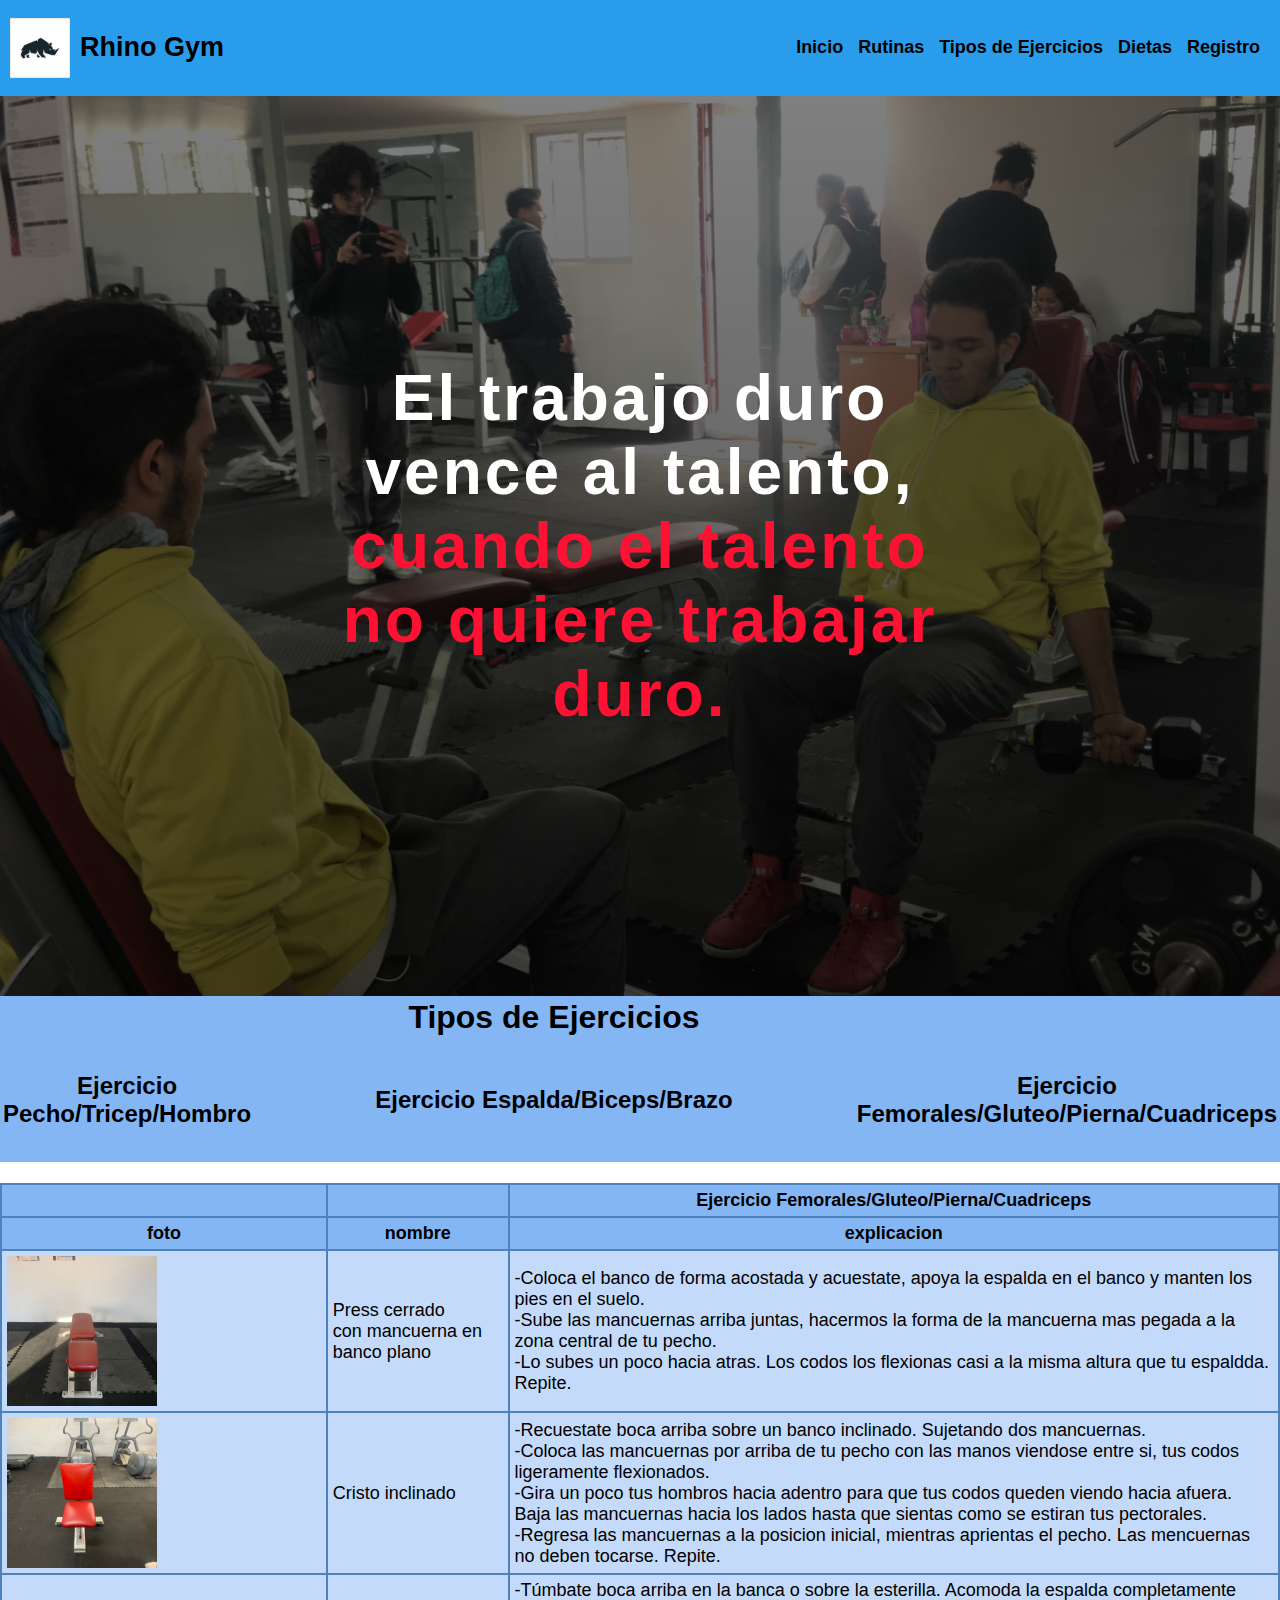
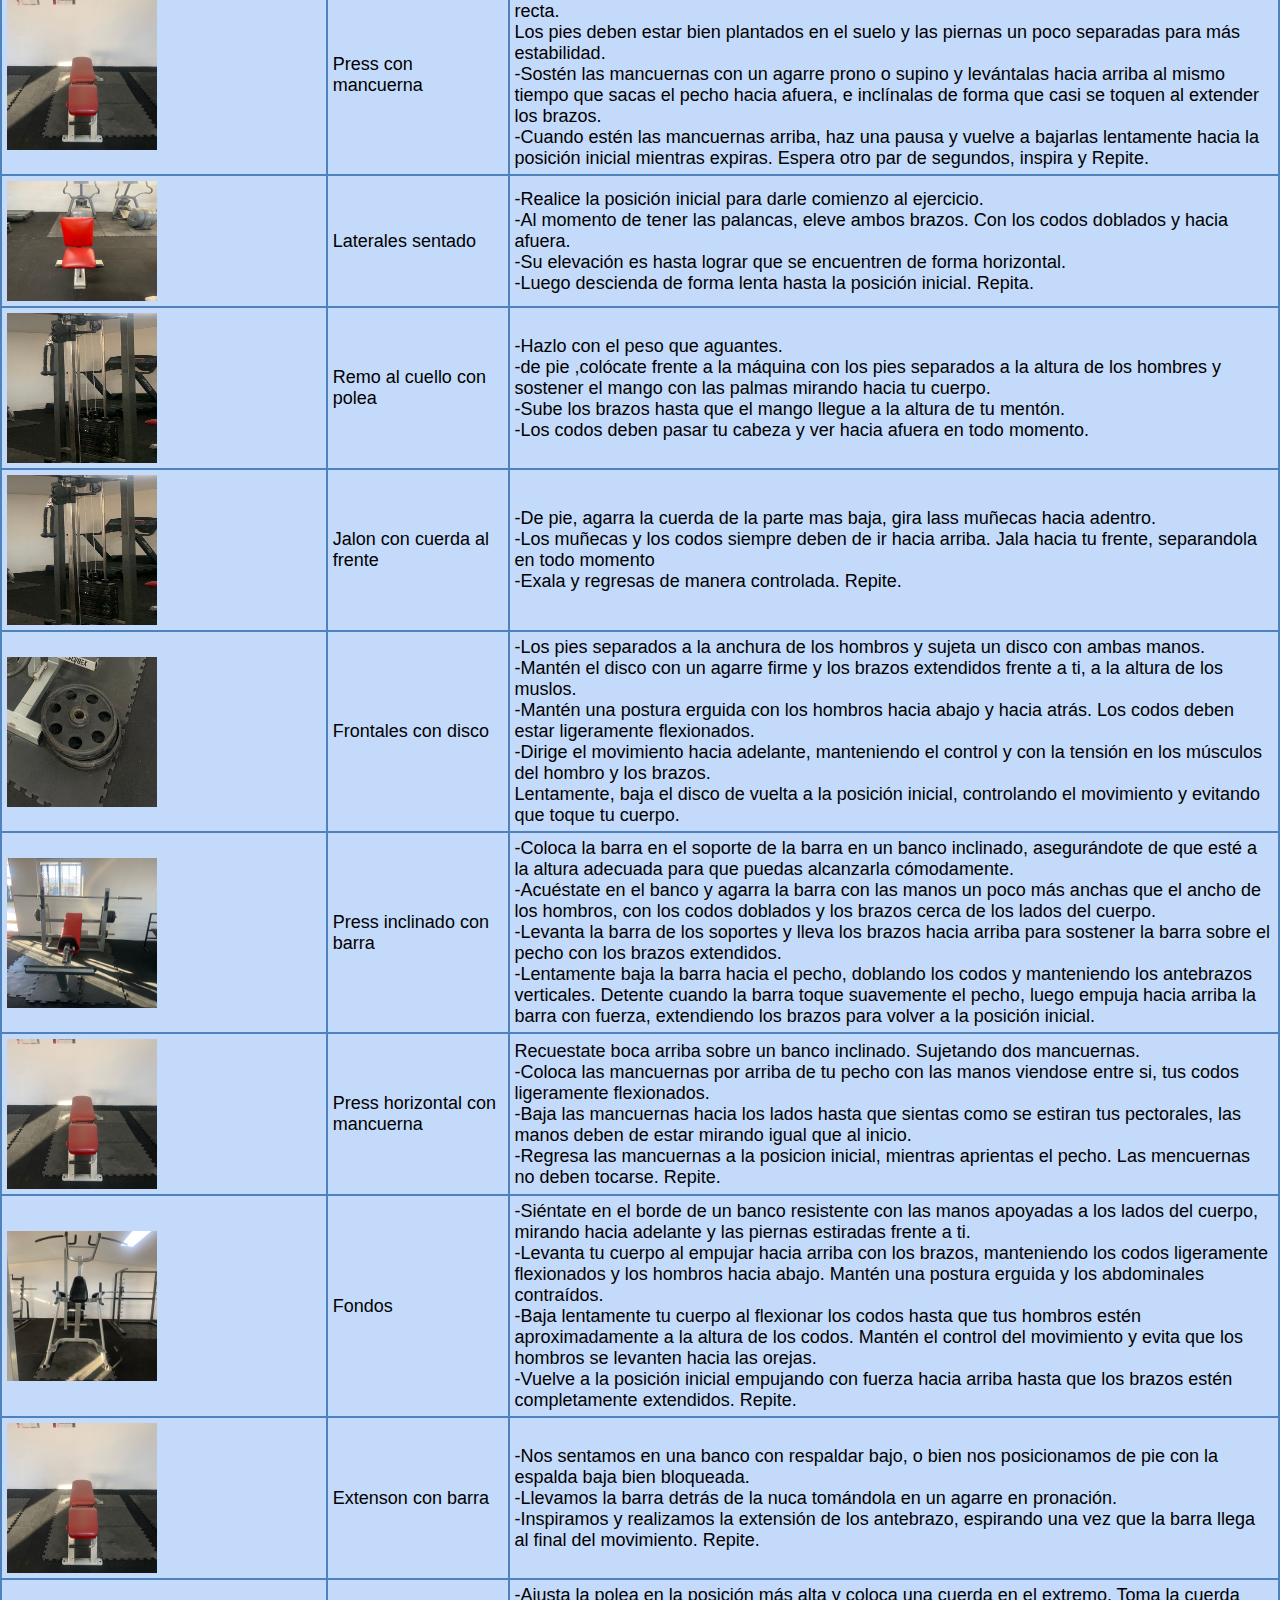
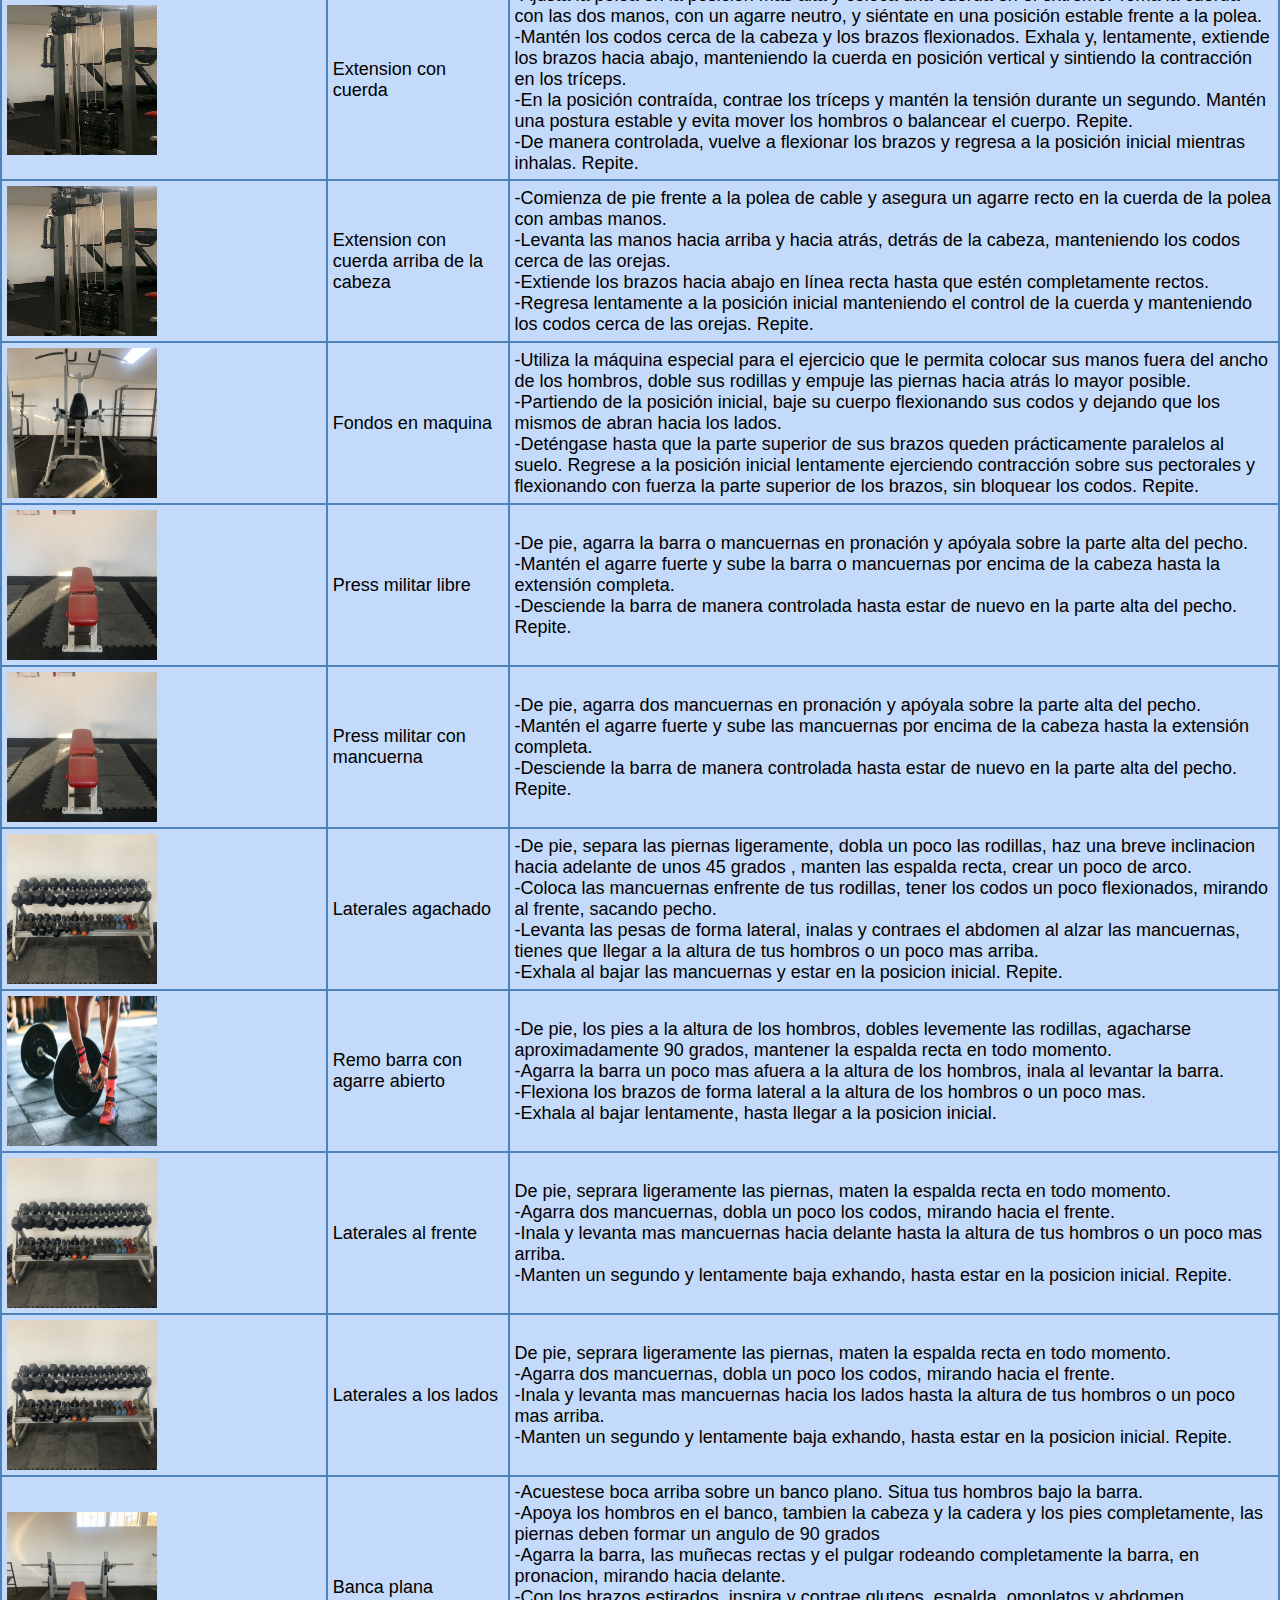
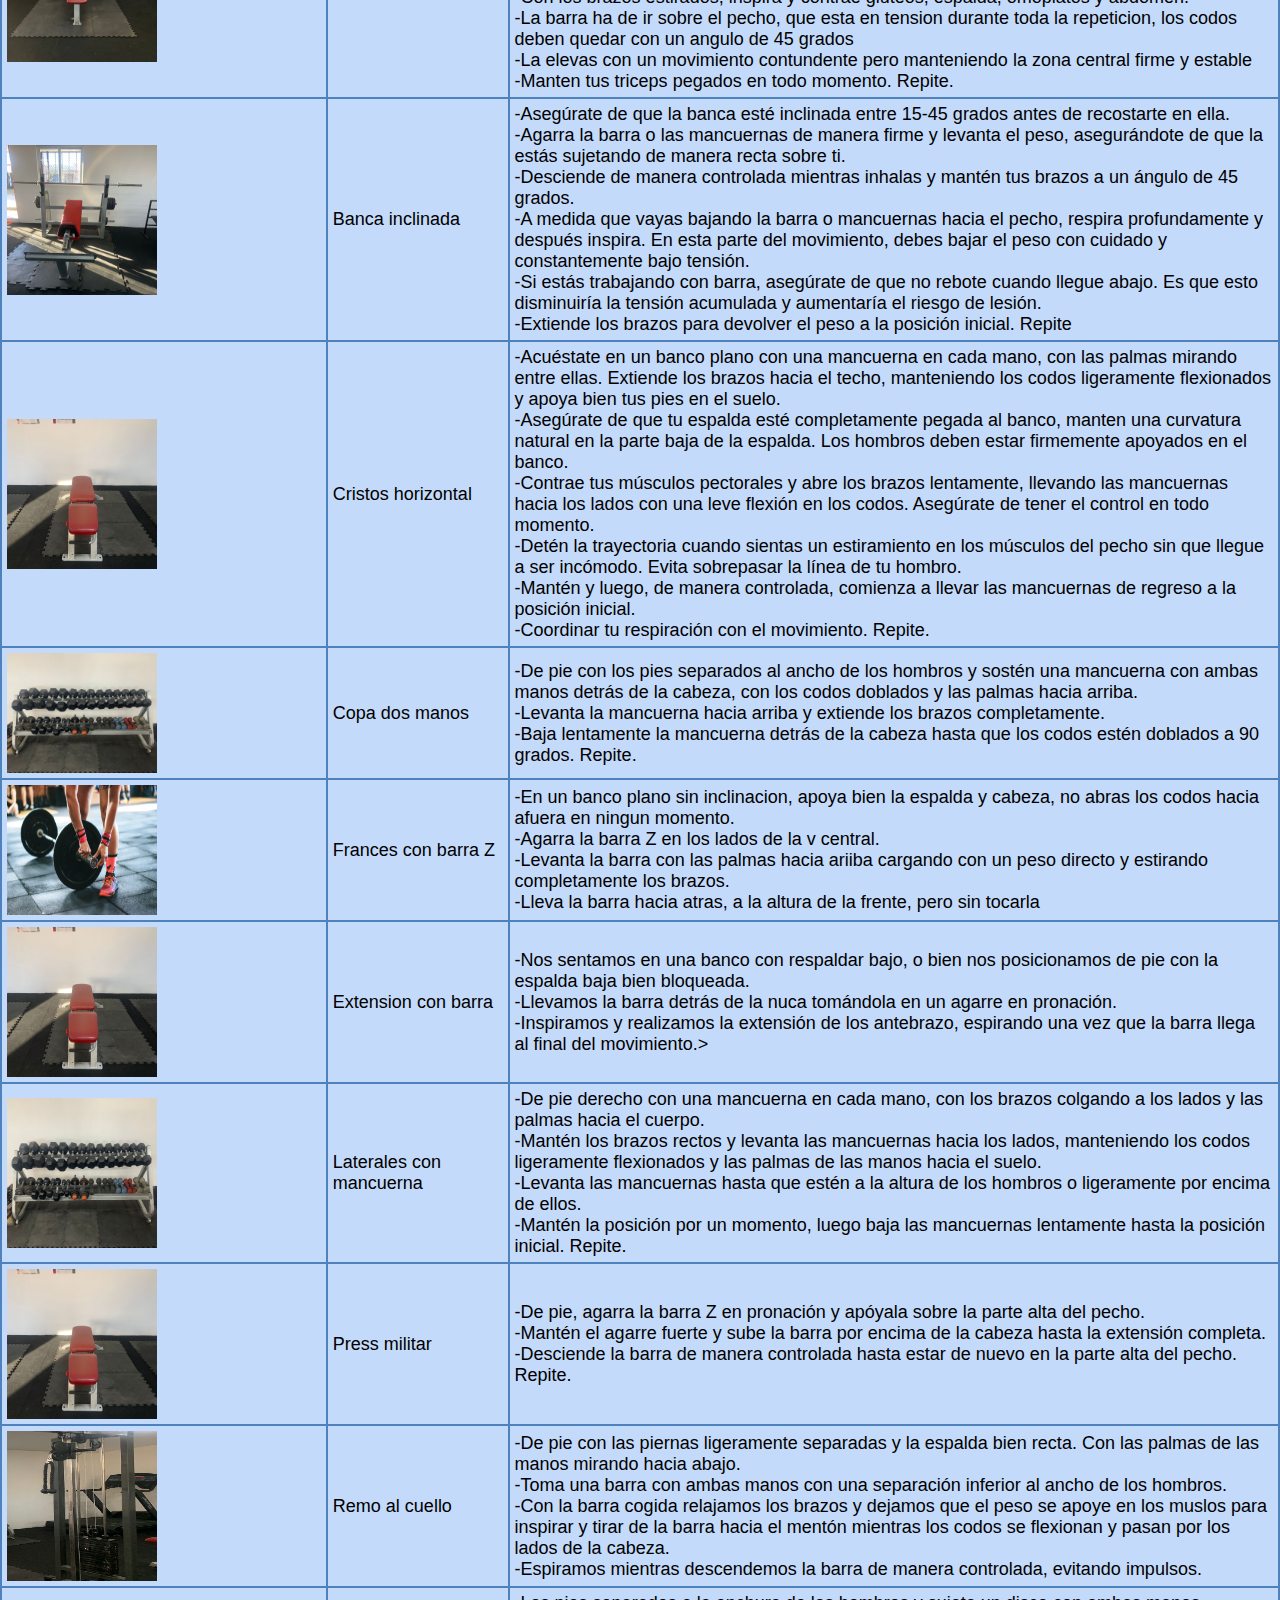
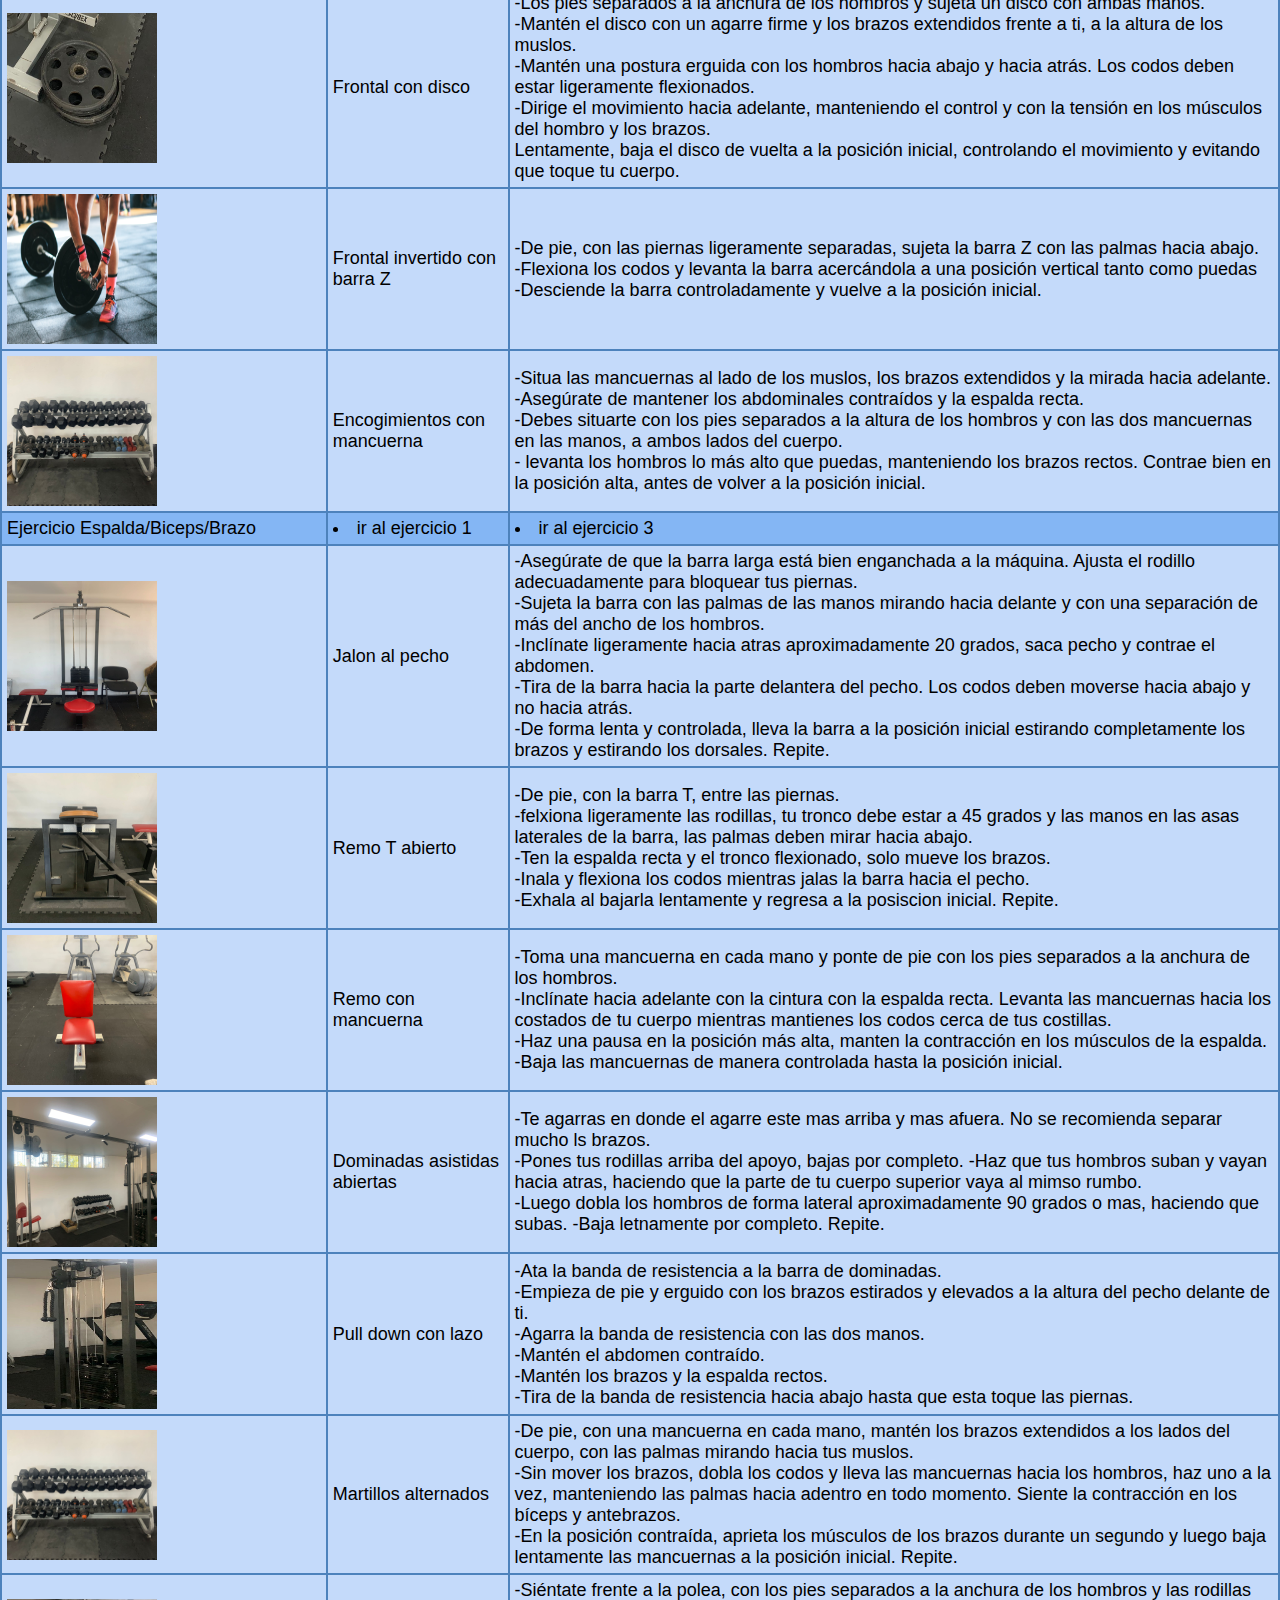
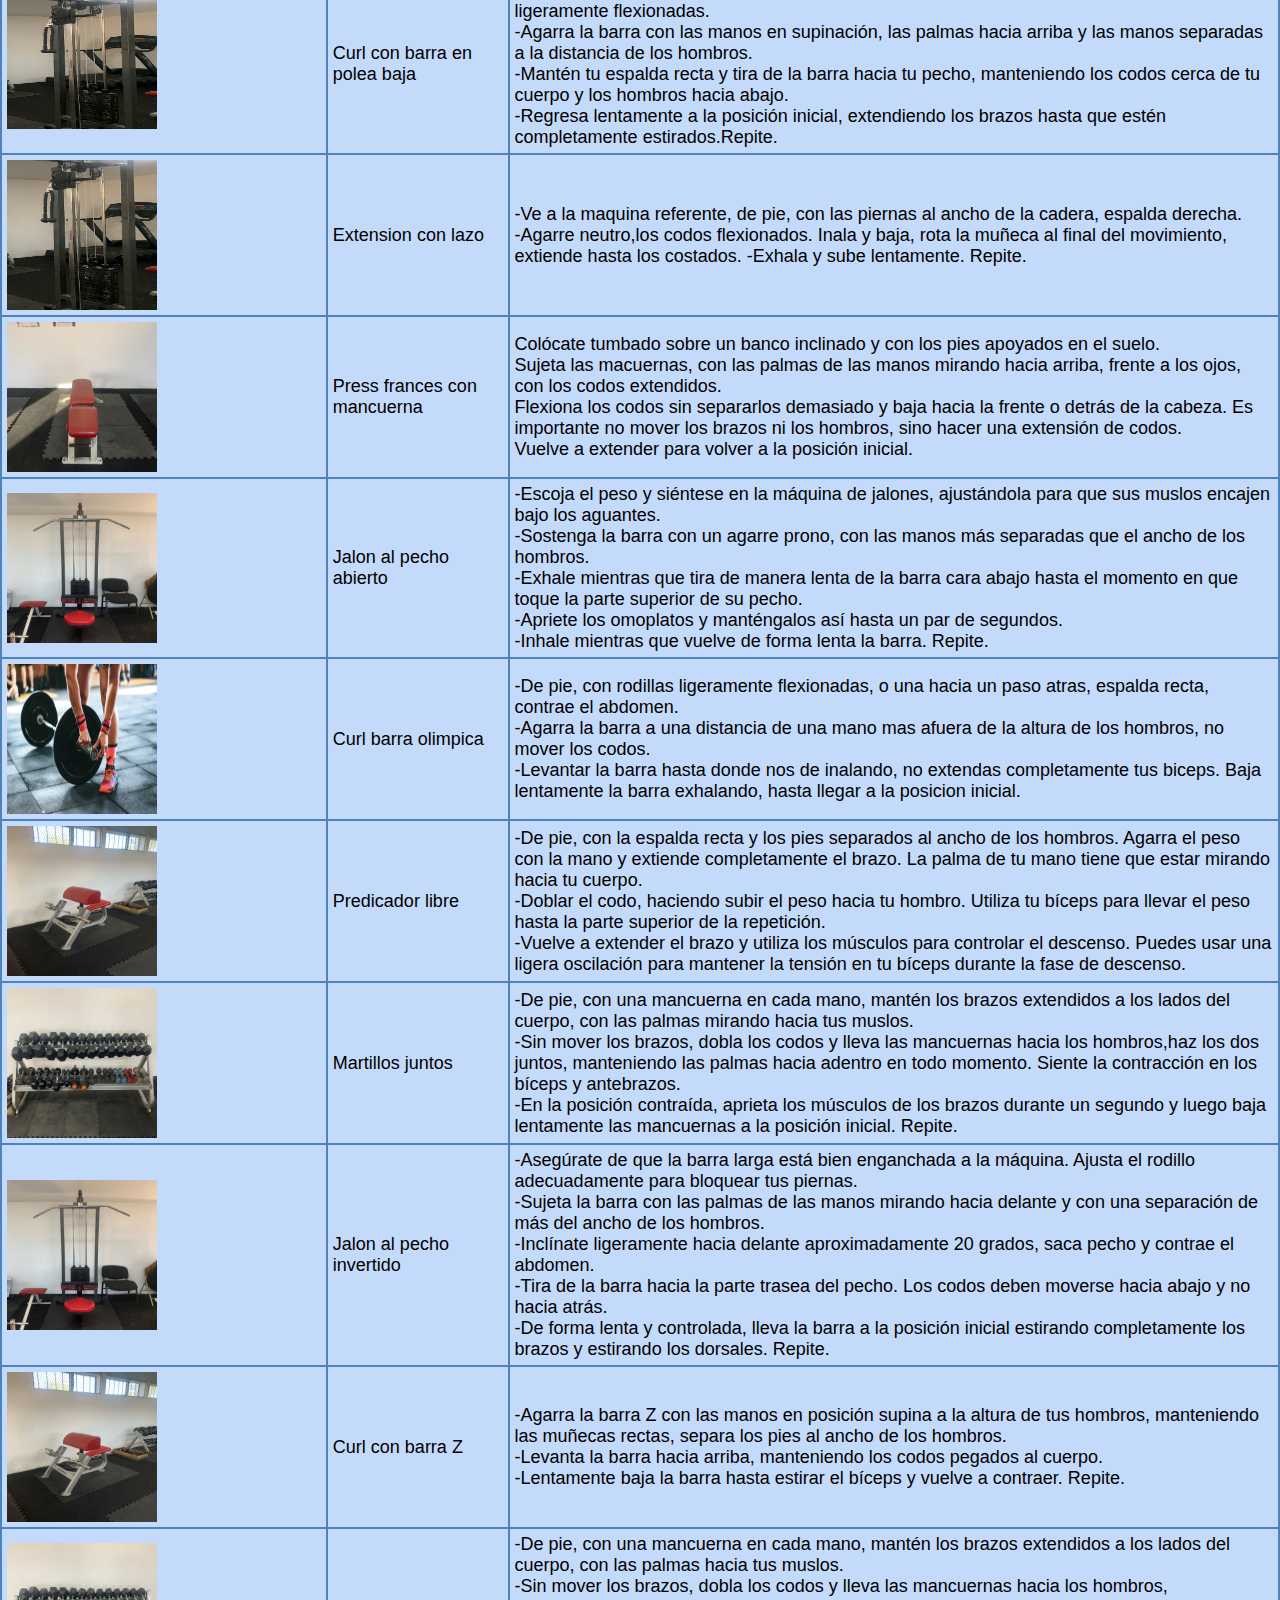
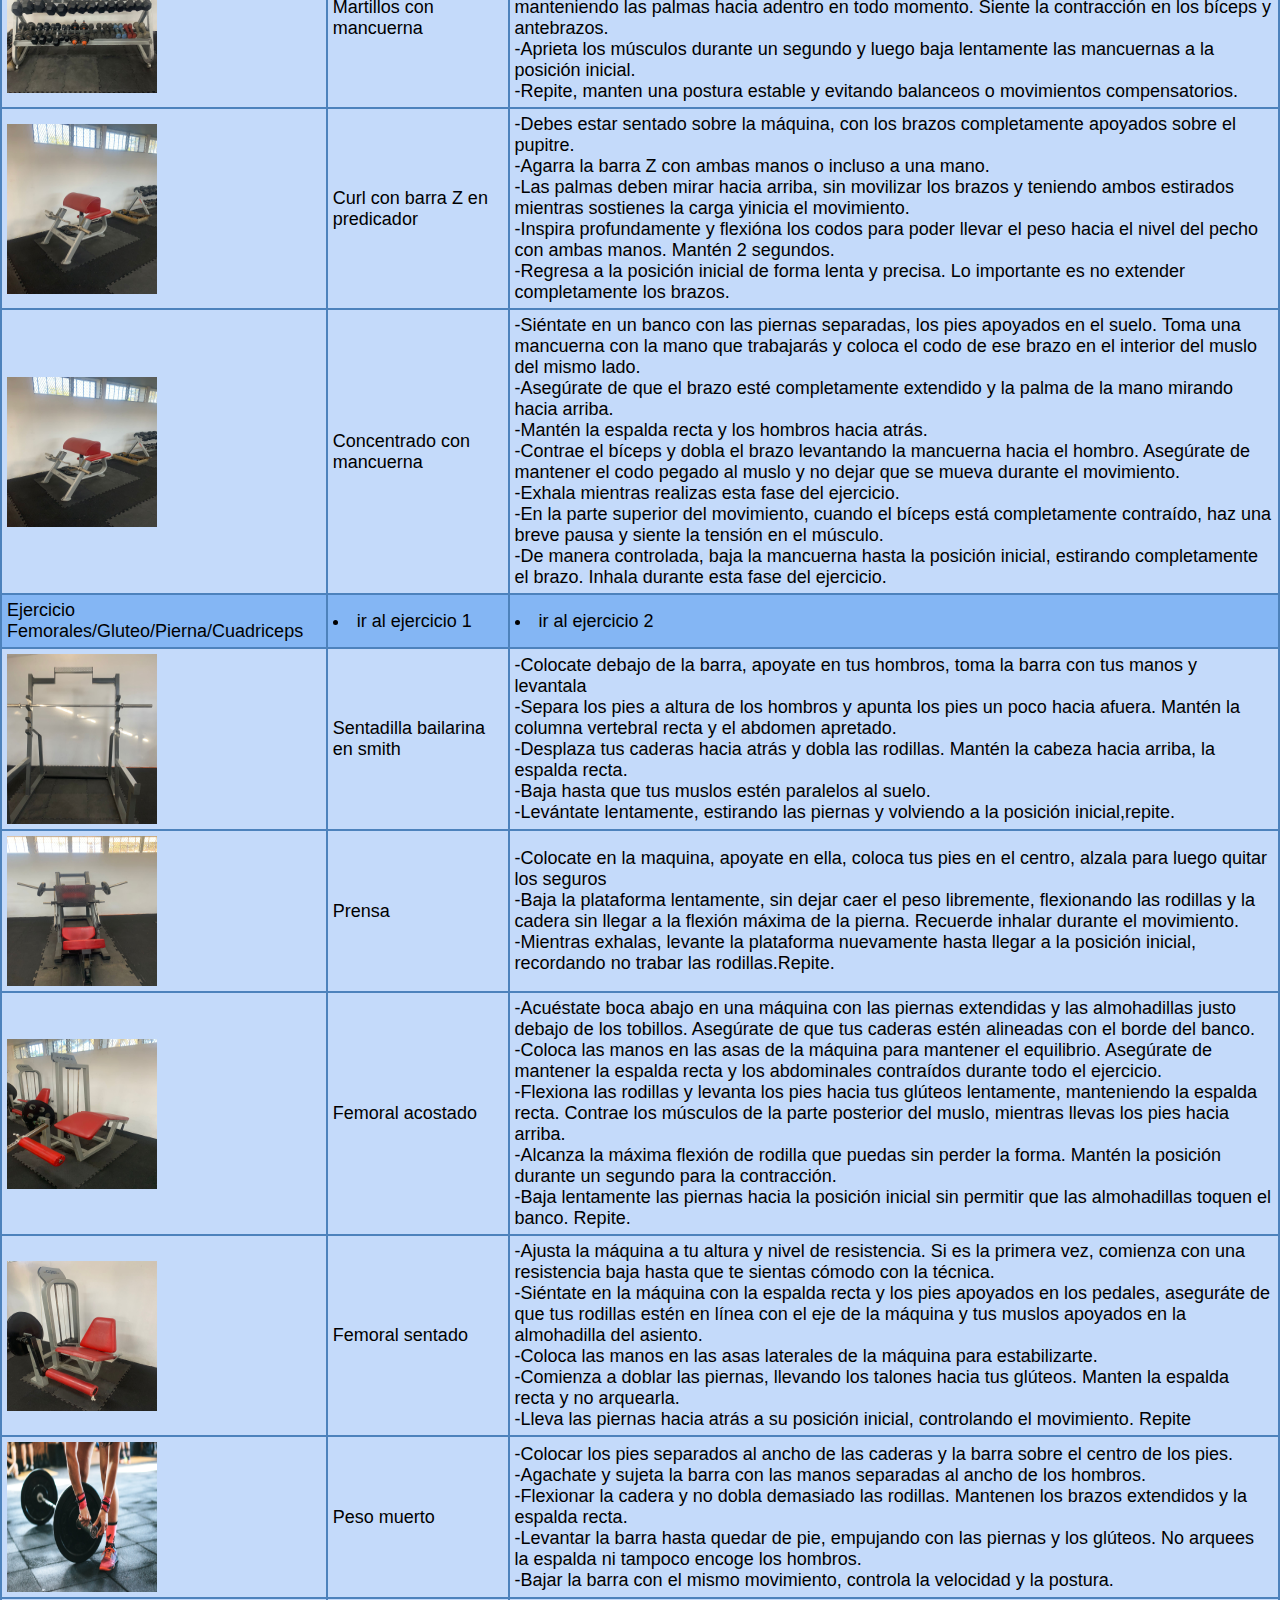
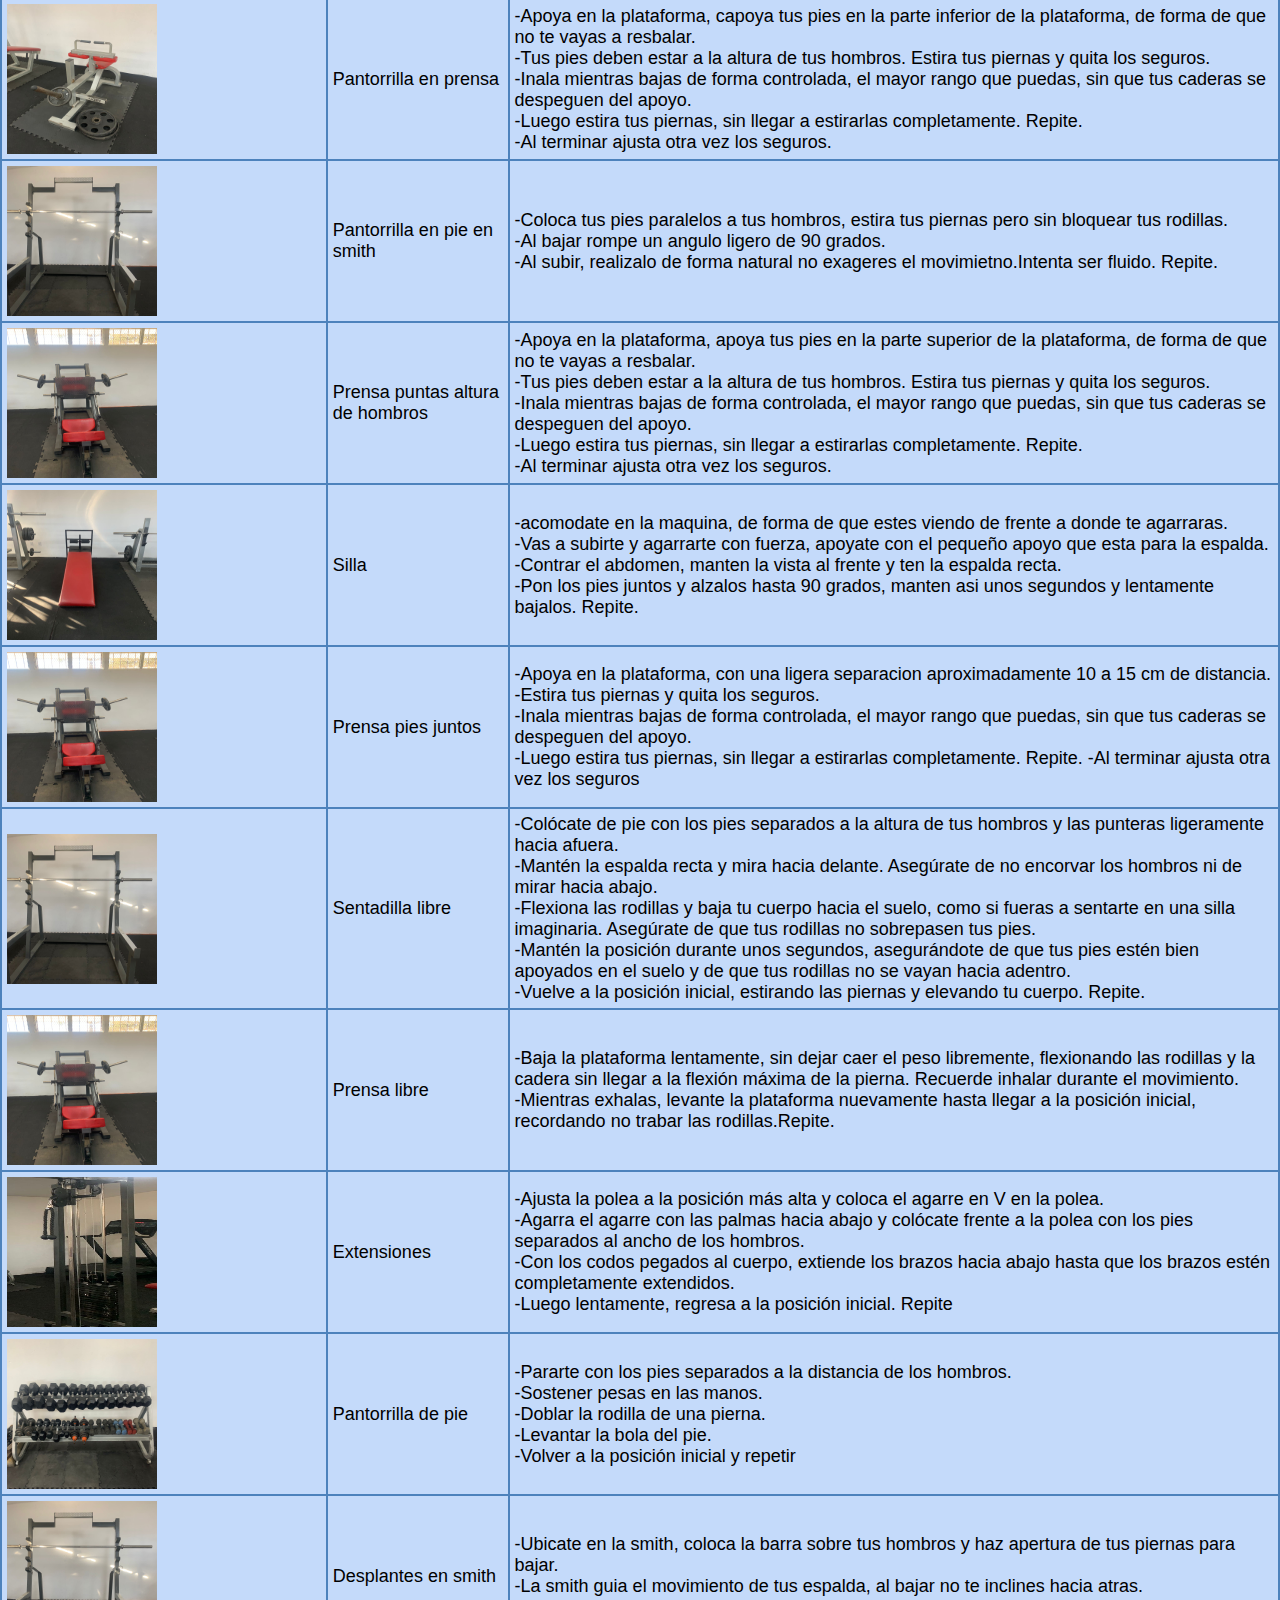
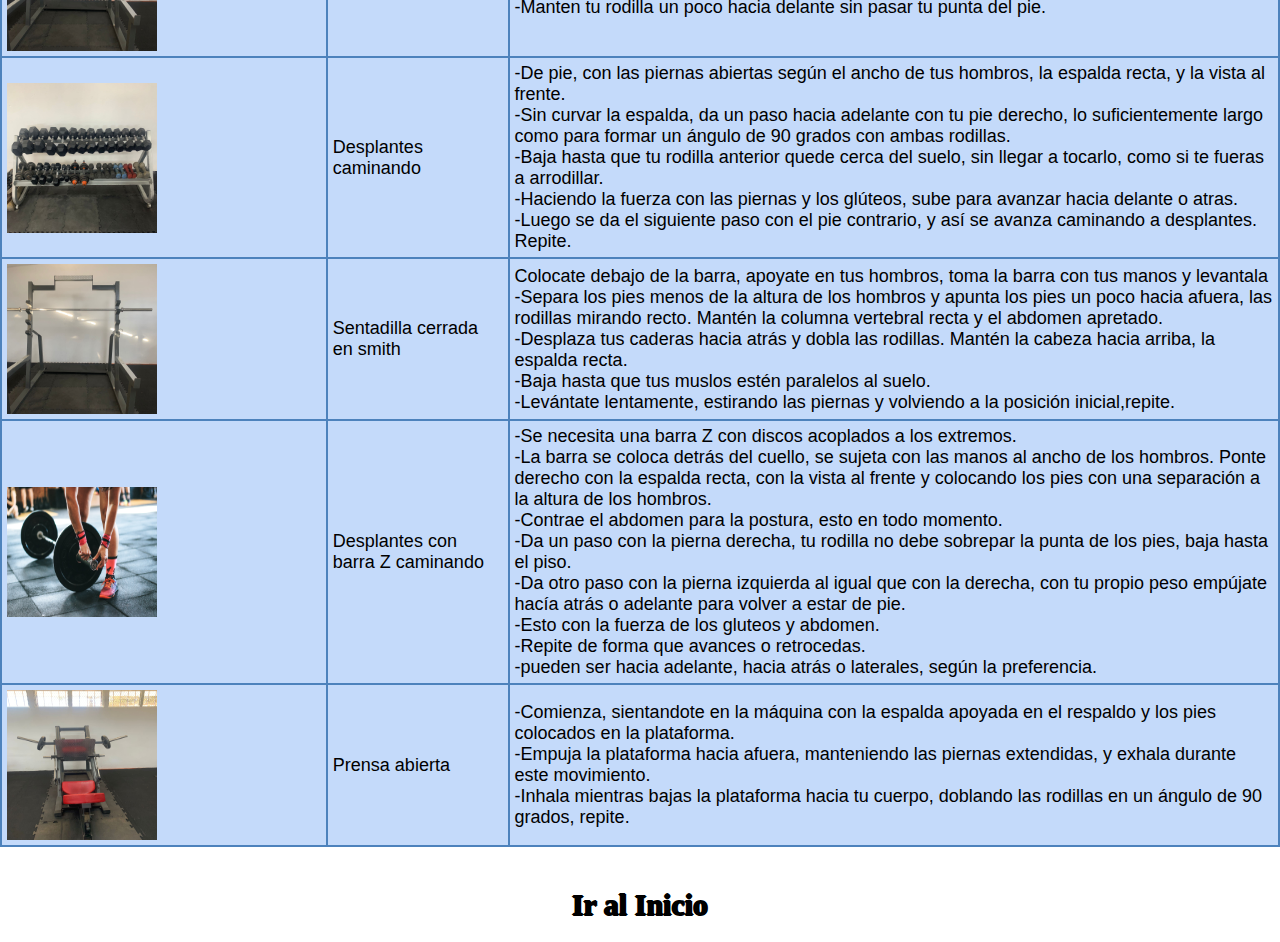
<file: tipos de ejercicio.html>
<html>
    <head>
        <title>
        </title>
        <link rel="stylesheet" href="pagp 1.css" class="css">
        <link rel="stylesheet" href="estiloavril.css" class="css">
        <link rel="icon" href="r.ico" />
    </head>
    <body>
        <header>
            <a href="index.html" class="logo">
                <img src="r.jpeg" alt="logo del Gym">
                <h2 class="nombre">Rhino Gym</h2>
            </a>
            <nav>
                <a href="index.html" class="nav-link">Inicio</a>
                <a href="rutinas.html" class="nav-link">Rutinas</a>
                <a href="tipos de ejercicio.html" class="nav-link">Tipos de Ejercicios</a>
    
                <a href="dietas.html" class="nav-link">Dietas</a>
                <a href="formulario.html" class="nav-link">Registro</a>
            </nav>
        </header>
        
        <section id="inicio" class="inicio2">
        <div class="contenido-seccion">
            <div class="info">
                <h2>El trabajo duro vence al talento, <span class="txtRojo"> cuando el talento no quiere trabajar duro.</span></h2>
                <p></p>
                <a href="#nosotros" class="btn-mas">
                    <i class="fa-solid fa-circle-chevron-down"></i>
                </a>
            </div>
        </div>
    </section>
        <a name="10"> 
            <div class="nav"><FONT SIZE="6"  FACE="'Barlow condensed', 'Arial Narrow', 'Roboto Condensed','Open Sans Condensed', sans-serif" > </div>
        <table class="tablatip" align="center" width="100%" bgcolor="#84b6f4">
            <thead>
                    <tr>
                        <th></th>
                    <th width="150%"><h1>Tipos de Ejercicios</h1></th>
                        <th></th>
                        <a name="1"></a><a name="6"></a><a name="4"></a>
                    </tr>
                  </thead>
            <td height="100" align="center">
            <h2><a href="#1"> Ejercicio Pecho/Tricep/Hombro </a></h2></td>
            <td height="100" width="100%" align="center"> <h2><a href="#2"> Ejercicio Espalda/Biceps/Brazo </a></h2></td>
            <td height="100" align="center"><h2><a href="#3"> Ejercicio Femorales/Gluteo/Pierna/Cuadriceps </a></h2>
            </td></table></FONT><br>
            <table class="tablita"><font size="6" face="'Barlow condensed', 'Arial Narrow', 'Roboto Condensed','Open Sans Condensed', sans-serif">
                <thead>
                    <tr>
                        <th></th>
                    <th></th>
                        <th>Ejercicio Femorales/Gluteo/Pierna/Cuadriceps</th>
                        <a name="1"></a><a name="6"></a><a name="4"></a>
                    </tr>
                  </thead>
                <thead>
                  <tr>
                    <th>foto</th>
                    <th>nombre</th>
                    <th>explicacion</th>
                  </tr>
                </thead>
                <tbody>
                  <tr>
                    <td><a href="press cerrado.jpg"> <IMG SRC="banco plano.jpeg" width="150" height="150"></a></td>
                    <td>Press cerrado<br> con mancuerna en banco plano</td>
                    <td>-Coloca el banco de forma acostada y acuestate, apoya la espalda en el banco y manten los pies en el suelo.<br>
                        -Sube las mancuernas arriba juntas, hacermos la forma de la mancuerna mas pegada a la zona central de tu pecho.<br>
                        -Lo subes un poco hacia atras. Los codos los flexionas casi a la misma altura que tu espaldda. Repite.</td>
                  </tr>
                  <tr>
                    <td><a href="cristos inclinados.jpg"> <IMG SRC="banco sentado.jpeg" width="150" height="150"></a></td>
                    <td>Cristo inclinado</td>
                    <td>-Recuestate boca arriba sobre un banco inclinado. Sujetando dos mancuernas. <br>
                        -Coloca las mancuernas por arriba de tu pecho con las manos viendose entre si, tus codos ligeramente flexionados. <br>
                        -Gira un poco tus hombros hacia adentro para que tus codos queden viendo hacia afuera. Baja las mancuernas hacia los lados hasta que sientas como se estiran tus pectorales. <br>
                        -Regresa las mancuernas a la posicion inicial, mientras aprientas el pecho. Las mencuernas no deben tocarse. Repite.</td>
                  </tr>
                  <tr>
                    <td><a href="press mancu.jpg"> <IMG SRC="banco plano.jpeg" width="150" height="150"></a></td>
                    <td>Press con mancuerna</td>
                    <td>-Túmbate boca arriba en la banca o sobre la esterilla. Acomoda la espalda completamente recta. <br>
                        Los pies deben estar bien plantados en el suelo y las piernas un poco separadas para más estabilidad. <br>
                        -Sostén las mancuernas con un agarre prono o supino y levántalas hacia arriba al mismo tiempo que sacas el pecho hacia afuera, e 
                        inclínalas de forma que casi se toquen al extender los brazos. <br>
                        -Cuando estén las mancuernas arriba, haz una pausa y vuelve a bajarlas lentamente hacia la posición inicial mientras expiras. 
                        Espera otro par de segundos, inspira y Repite.</td>
                  </tr>
                  <tr>
                    <td><a href="sentado laterales.jpg"> <IMG SRC="banco sentado.jpeg" width="150" height="120"></a></td>
                    <td>Laterales sentado</td>
                    <td>-Realice la posición inicial para darle comienzo al ejercicio. <br>
                        -Al momento de tener las palancas, eleve ambos brazos. Con los codos doblados y hacia afuera.<br>
                        -Su elevación es hasta lograr que se encuentren de forma horizontal.<br>
                        -Luego descienda de forma lenta hasta la posición inicial. Repita.</td>
                  </tr>
                  <tr>
                    <td><a href="menton.jpg"> <IMG SRC="jalon.jpeg" width="150" height="150"></a></td>
                    <td>Remo al cuello con polea</td>
                    <td>-Hazlo con el peso que aguantes.<br>
                        -de pie ,colócate frente a la máquina con los pies separados a la altura de los hombres y sostener el mango con las palmas mirando hacia tu cuerpo. <br>
                        -Sube los brazos hasta que el mango llegue a la altura de tu mentón.<br>
                        -Los codos deben pasar tu cabeza y ver hacia afuera en todo momento.</td>
                  </tr>
                  <tr>
                    <td><a href="frente.jpg"> <IMG SRC="jalon.jpeg" width="150" height="150"></a></td>
                    <td>Jalon con cuerda al frente</td>
                    <td>-De pie, agarra la cuerda de la parte mas baja, gira lass muñecas hacia adentro. <br>
                        -Los muñecas y los codos siempre deben de ir hacia arriba. Jala hacia tu frente, separandola en todo momento <br>
                        -Exala y regresas de manera controlada. Repite.</td>
                  </tr>
                  <tr>
                    <td><a href="subir disco.jpg"> <IMG SRC="discos.jpeg" width="150" height="150"></a></td>
                    <td>Frontales con disco</td>
                    <td>-Los pies separados a la anchura de los hombros y sujeta un disco con ambas manos.<br>
                        -Mantén el disco con un agarre firme y los brazos extendidos frente a ti, a la altura de los muslos. <br>
                        -Mantén una postura erguida con los hombros hacia abajo y hacia atrás. Los codos deben estar ligeramente flexionados. <br>
                        -Dirige el movimiento hacia adelante, manteniendo el control y con la tensión en los músculos del hombro y los brazos. <br>
                        Lentamente, baja el disco de vuelta a la posición inicial, controlando el movimiento y evitando que toque tu cuerpo.</td>
                  </tr>
                  <tr>
                    <td><a href="banco barra inclinado.jpeg"> <IMG SRC="barra arriba.jpeg" width="150" height="150"></a></td>
                    <td>Press inclinado con barra</td>
                    <td>-Coloca la barra en el soporte de la barra en un banco inclinado, asegurándote de que esté a la altura adecuada para que puedas alcanzarla cómodamente.<br>
                        -Acuéstate en el banco y agarra la barra con las manos un poco más anchas que el ancho de los hombros, con los codos doblados y los brazos cerca de los lados del cuerpo.<br>
                        -Levanta la barra de los soportes y lleva los brazos hacia arriba para sostener la barra sobre el pecho con los brazos extendidos.<br>
                        -Lentamente baja la barra hacia el pecho, doblando los codos y manteniendo los antebrazos verticales. Detente cuando la barra toque suavemente 
                        el pecho, luego empuja hacia arriba la barra con fuerza, extendiendo los brazos para volver a la posición inicial.</td>
                  </tr>
                  <tr>
                    <td><a href="press horizontal.jpg"> <IMG SRC="banco plano.jpeg" width="150" height="150"></a></td>
                    <td>Press horizontal con mancuerna</td>
                    <td>Recuestate boca arriba sobre un banco inclinado. Sujetando dos mancuernas. <br>
                        -Coloca las mancuernas por arriba de tu pecho con las manos viendose entre si, tus codos ligeramente flexionados. <br>
                        -Baja las mancuernas hacia los lados hasta que sientas como se estiran tus pectorales, las manos deben de estar mirando igual que al inicio. <br>
                        -Regresa las mancuernas a la posicion inicial, mientras aprientas el pecho. Las mencuernas no deben tocarse. Repite.</td>
                  </tr>
                  <tr>
                    <td><a href="ayuda.jpg"> <IMG SRC="otra vez agarre.jpeg" width="150" height="150"></a></td>
                    <td>Fondos</td>
                    <td>-Siéntate en el borde de un banco resistente con las manos apoyadas a los lados del cuerpo, mirando hacia adelante y las piernas estiradas frente a ti. <br>
                        -Levanta tu cuerpo al empujar hacia arriba con los brazos, manteniendo los codos ligeramente flexionados y los hombros hacia abajo. Mantén una postura erguida y los abdominales contraídos.<br>
                        -Baja lentamente tu cuerpo al flexionar los codos hasta que tus hombros estén aproximadamente a la altura de los codos. Mantén el control del movimiento y evita que los hombros se levanten hacia las orejas.<br>
                        -Vuelve a la posición inicial empujando con fuerza hacia arriba hasta que los brazos estén completamente extendidos. Repite.</td>
                  </tr>
                  <tr>
                    <td><a href="atras arriba.png"> <IMG SRC="banco plano.jpeg" width="150" height="150"></a></td>
                    <td>Extenson con barra</td>
                    <td>-Nos sentamos en una banco con respaldar bajo, o bien nos posicionamos de pie con la espalda baja bien bloqueada.<br>
                        -Llevamos la barra detrás de la nuca tomándola en un agarre en pronación. <br>
                        -Inspiramos y realizamos la extensión de los antebrazo, espirando una vez que la barra llega al final del movimiento. Repite.</td>
                  </tr>
                  <tr>
                    <td><a href="pull down.webp"> <IMG SRC="jalon.jpeg" width="150" height="150"></a></td>
                    <td>Extension con cuerda</td>
                    <td>-Ajusta la polea en la posición más alta y coloca una cuerda en el extremo. Toma la cuerda con las dos manos, con un agarre neutro, y siéntate en una posición estable frente a la polea.<br>
                        -Mantén los codos cerca de la cabeza y los brazos flexionados. Exhala y, lentamente, extiende los brazos hacia abajo, manteniendo la cuerda en posición vertical y sintiendo la contracción en los tríceps.<br>
                        -En la posición contraída, contrae los tríceps y mantén la tensión durante un segundo. Mantén una postura estable y evita mover los hombros o balancear el cuerpo. Repite.<br>
                        -De manera controlada, vuelve a flexionar los brazos y regresa a la posición inicial mientras inhalas. Repite.</td>
                  </tr>
                  <tr>
                    <td><a href="jalo atras.jpg"> <IMG SRC="jalon.jpeg" width="150" height="150"></a></td>
                    <td>Extension con cuerda arriba de la cabeza</td>
                    <td>-Comienza de pie frente a la polea de cable y asegura un agarre recto en la cuerda de la polea con ambas manos.<br>
                        -Levanta las manos hacia arriba y hacia atrás, detrás de la cabeza, manteniendo los codos cerca de las orejas. <br>
                        -Extiende los brazos hacia abajo en línea recta hasta que estén completamente rectos. <br>
                        -Regresa lentamente a la posición inicial manteniendo el control de la cuerda y manteniendo los codos cerca de las orejas. Repite.</td>
                  </tr>
                  <tr>
                    <td><a href="ayuda.jpg"> <IMG SRC="otra vez agarre.jpeg" width="150" height="150"></a></td>
                    <td>Fondos en maquina</td>
                    <td>-Utiliza la máquina especial para el ejercicio que le permita colocar sus manos fuera del ancho de los hombros, doble sus rodillas y empuje las piernas hacia atrás lo mayor posible. <br>
                        -Partiendo de la posición inicial, baje su cuerpo flexionando sus codos y dejando que los mismos de abran hacia los lados. <br>
                        -Deténgase hasta que la parte superior de sus brazos queden prácticamente paralelos al suelo. Regrese a la posición inicial lentamente ejerciendo contracción sobre sus pectorales y flexionando con fuerza la parte superior de los brazos, sin bloquear los codos. Repite.</td>
                  </tr>
                  <tr>
                    <td><a href="press militar barra.jpg"> <IMG SRC="banco plano.jpeg" width="150" height="150"></a></td>
                    <td>Press militar libre</td>
                    <td>-De pie, agarra la barra o mancuernas en pronación y apóyala sobre la parte alta del pecho. <br> 
                        -Mantén el agarre fuerte y sube la barra o mancuernas por encima de la cabeza hasta la extensión completa. <br>
                        -Desciende la barra de manera controlada hasta estar de nuevo en la parte alta del pecho. Repite.</td>
                  </tr>
                  <tr>
                    <td><a href="press militar mancu.jpg"> <IMG SRC="banco plano.jpeg" width="150" height="150"></a></td>
                    <td>Press militar con mancuerna</td>
                    <td>-De pie, agarra dos mancuernas en pronación y apóyala sobre la parte alta del pecho. <br> 
                        -Mantén el agarre fuerte y sube las mancuernas por encima de la cabeza hasta la extensión completa. <br>
                        -Desciende la barra de manera controlada hasta estar de nuevo en la parte alta del pecho. Repite.</td>
                  </tr>
                  <tr>
                    <td><a href="lateral aga.jpg"> <IMG SRC="mancuernas.jpeg" width="150" height="150"></a></td>
                    <td>Laterales agachado</td>
                    <td>-De pie, separa las piernas ligeramente, dobla un poco las rodillas, haz una breve inclinacion hacia adelante de unos 45 grados , manten las espalda recta, crear un poco de arco. <br>
                        -Coloca las mancuernas enfrente de tus rodillas, tener los codos un poco flexionados, mirando al frente, sacando pecho.<br>
                        -Levanta las pesas de forma lateral, inalas y contraes el abdomen al alzar las mancuernas, tienes que llegar a la altura de tus hombros o un poco mas arriba. <br>
                        -Exhala al bajar las mancuernas y estar en la posicion inicial. Repite.</td>
                  </tr>
                  <tr>
                    <td><a href="remo barra abi.jpg"> <IMG SRC="barra.jpg" width="150" height="150"></a></td>
                    <td>Remo barra con agarre abierto</td>
                    <td>-De pie, los pies a la altura de los hombros, dobles levemente las rodillas, agacharse aproximadamente 90 grados, mantener la espalda recta en todo momento. <br>
                        -Agarra la barra un poco mas afuera a la altura de los hombros, inala al levantar la barra. <br>
                        -Flexiona los brazos de forma lateral a la altura de los hombros o un poco mas. <br>
                        -Exhala al bajar lentamente, hasta llegar a la posicion inicial.</td>
                  </tr>
                  <tr>
                    <td><a href="lateral fren.jpg"> <IMG SRC="mancuernas.jpeg" width="150" height="150"></a></td>
                    <td>Laterales al frente</td>
                    <td>De pie, seprara ligeramente las piernas, maten la espalda recta en todo momento.<br>
                        -Agarra dos mancuernas, dobla un poco los codos, mirando hacia el frente.<br>
                        -Inala y levanta mas mancuernas hacia delante hasta la altura de tus hombros o un poco mas arriba. <br>
                        -Manten un segundo y lentamente baja exhando, hasta estar en la posicion inicial. Repite.</td>
                  </tr>
                  <tr>
                    <td><a href="lateral lados.jpg"> <IMG SRC="mancuernas.jpeg" width="150" height="150"></a></td>
                    <td>Laterales a los lados</td>
                    <td>De pie, seprara ligeramente las piernas, maten la espalda recta en todo momento.<br>
                        -Agarra dos mancuernas, dobla un poco los codos, mirando hacia el frente.<br>
                        -Inala y levanta mas mancuernas hacia los lados hasta la altura de tus hombros o un poco mas arriba. <br>
                        -Manten un segundo y lentamente baja exhando, hasta estar en la posicion inicial. Repite.</td>
                  </tr>
                  <tr>
                    <td><a href="INOC0090.mp4"> <IMG SRC="banco con barra.jpeg" width="150" height="150"></a></td>
                    <td>Banca plana</td>
                    <td>-Acuestese boca arriba sobre un banco plano. Situa tus hombros bajo la barra. <br>
                        -Apoya los hombros en el banco, tambien la cabeza y la cadera y los pies completamente, las piernas deben formar un angulo de 90 grados <br>
                        -Agarra la barra, las muñecas rectas y el pulgar rodeando completamente la barra, en pronacion, mirando hacia delante. <br>
                        -Con los brazos estirados, inspira y contrae gluteos, espalda, omoplatos y abdomen. <br>
                        -La barra ha de ir sobre el pecho, que esta en tension durante toda la repeticion, los codos deben quedar con un angulo de 45 grados <br>
                        -La elevas con un movimiento contundente pero manteniendo la zona central firme y estable <br>
                        -Manten tus triceps pegados en todo momento. Repite.</td>
                  </tr>
                  <tr>
                    <td><a href="PBEJ2079.mp4"> <IMG SRC="banco barra inclinado.jpeg" width="150" height="150"></a></td>
                    <td>Banca inclinada</td>
                    <td>-Asegúrate de que la banca esté inclinada entre 15-45 grados antes de recostarte en ella. <br>
                        -Agarra la barra o las mancuernas de manera firme y levanta el peso, asegurándote de que la estás sujetando de manera recta sobre ti.<br>
                        -Desciende de manera controlada mientras inhalas y mantén tus brazos a un ángulo de 45 grados.<br>
                        -A medida que vayas bajando la barra o mancuernas hacia el pecho, respira profundamente y después inspira. En esta parte del movimiento, debes bajar el peso con cuidado y constantemente bajo tensión.<br>
                        -Si estás trabajando con barra, asegúrate de que no rebote cuando llegue abajo. Es que esto disminuiría la tensión acumulada y aumentaría el riesgo de lesión.<br>
                        -Extiende los brazos para devolver el peso a la posición inicial. Repite</td>
                  </tr>
                  <tr>
                    <td><a href="cristos hori.jpg"> <IMG SRC="banco plano.jpeg" width="150" height="150"></a></td>
                    <td>Cristos horizontal</td>
                    <td>-Acuéstate en un banco plano con una mancuerna en cada mano, con las palmas mirando entre ellas. Extiende los brazos hacia el techo, manteniendo los codos ligeramente flexionados y apoya bien tus pies en el suelo.<br>
                        -Asegúrate de que tu espalda esté completamente pegada al banco, manten una curvatura natural en la parte baja de la espalda. Los hombros deben estar firmemente apoyados en el banco.<br>
                        -Contrae tus músculos pectorales y abre los brazos lentamente, llevando las mancuernas hacia los lados con una leve flexión en los codos. Asegúrate de tener el control en todo momento.<br>
                        -Detén la trayectoria cuando sientas un estiramiento en los músculos del pecho sin que llegue a ser incómodo. Evita sobrepasar la línea de tu hombro.<br>
                        -Mantén y luego, de manera controlada, comienza a llevar las mancuernas de regreso a la posición inicial.<br>
                        -Coordinar tu respiración con el movimiento. Repite.</td>
                  </tr>
                  <tr>
                    <td><a href="copa dos mano.jpg"> <IMG SRC="mancuernas.jpeg" width="150" height="120"></a></td>
                        <td>Copa dos manos</td>
                        <td>-De pie con los pies separados al ancho de los hombros y sostén una mancuerna con ambas manos detrás de la cabeza, con los codos doblados y las palmas hacia arriba. <br>
                            -Levanta la mancuerna hacia arriba y extiende los brazos completamente. <br>
                            -Baja lentamente la mancuerna detrás de la cabeza hasta que los codos estén doblados a 90 grados. Repite.</td>
                  </tr>
                  <tr>
                    <td><a href="press france barra.jpg"> <IMG SRC="barra.jpg" width="150" height="130"></a></td>
                        <td>Frances con barra Z</td>
                        <td>-En un banco plano sin inclinacion, apoya bien la espalda y cabeza, no abras los codos hacia afuera en ningun momento. <br>
                            -Agarra la barra Z en los lados de la v central. <br>
                            -Levanta la barra con las palmas hacia ariiba cargando con un peso directo y estirando completamente los brazos. <br>
                            -Lleva la barra hacia atras, a la altura de la frente, pero sin tocarla
                        </td>
                        </tr>
                  <tr>
                    <td><a href="atras aeeiba"> <IMG SRC="banco plano.jpeg" width="150" height="150"></a></td>
                        <td>Extension con barra</td>
                        <td>-Nos sentamos en una banco con respaldar bajo, o bien nos posicionamos de pie con la espalda baja bien bloqueada. <br>
                            -Llevamos la barra detrás de la nuca tomándola en un agarre en pronación. <br>
                            -Inspiramos y realizamos la extensión de los antebrazo, espirando una vez que la barra llega al final del movimiento.></td>
                        </tr>
                  <tr>
                    <td><a href="lateral lados.jpg"> <IMG SRC="mancuernas.jpeg" width="150" height="150"></a></td>
                        <td>Laterales con mancuerna</td>
                        <td>-De pie derecho con una mancuerna en cada mano, con los brazos colgando a los lados y las palmas hacia el cuerpo. <br>
                            -Mantén los brazos rectos y levanta las mancuernas hacia los lados, manteniendo los codos ligeramente flexionados y las palmas de las manos hacia el suelo. <br>
                            -Levanta las mancuernas hasta que estén a la altura de los hombros o ligeramente por encima de ellos. <br>
                            -Mantén la posición por un momento, luego baja las mancuernas lentamente hasta la posición inicial. Repite.</td>
                        </tr>
                  <tr>
                    <td><a href="press militar barra.jpg"> <IMG SRC="banco plano.jpeg" width="150" height="150"></a></td>
                        <td>Press militar</td>
                        <td>-De pie, agarra la barra Z en pronación y apóyala sobre la parte alta del pecho. <br> 
                            -Mantén el agarre fuerte y sube la barra por encima de la cabeza hasta la extensión completa. <br>
                            -Desciende la barra de manera controlada hasta estar de nuevo en la parte alta del pecho. Repite.</td>
                        </tr>
                  <tr>
                    <td><a href="menton.jpg"> <IMG SRC="jalon.jpeg" width="150" height="150"></a></td>
                    <td>Remo al cuello</td>
                    <td>-De pie con las piernas ligeramente separadas y la espalda bien recta. Con las palmas de las manos mirando hacia abajo. <br>
                        -Toma una barra con ambas manos con una separación inferior al ancho de los hombros. <br>
                        -Con la barra cogida relajamos los brazos y dejamos que el peso se apoye en los muslos para inspirar y  tirar de la barra hacia el mentón mientras los codos se flexionan y pasan por los lados de la cabeza. <br>
                        -Espiramos mientras descendemos la barra de manera controlada, evitando impulsos.</td>
                    </tr>
                  <tr>
                    <td><a href="subir disco.jpg"> <IMG SRC="discos.jpeg" width="150" height="150"></a></td>
                        <td>Frontal con disco</td>
                        <td>-Los pies separados a la anchura de los hombros y sujeta un disco con ambas manos.<br>
                            -Mantén el disco con un agarre firme y los brazos extendidos frente a ti, a la altura de los muslos. <br>
                            -Mantén una postura erguida con los hombros hacia abajo y hacia atrás. Los codos deben estar ligeramente flexionados. <br>
                            -Dirige el movimiento hacia adelante, manteniendo el control y con la tensión en los músculos del hombro y los brazos. <br>
                            Lentamente, baja el disco de vuelta a la posición inicial, controlando el movimiento y evitando que toque tu cuerpo.</td>
                        </tr>
                  <tr>
                    <td><a href="front inver.jpg"> <IMG SRC="barra.jpg" width="150" height="150"></a></td>
                        <td>Frontal invertido con barra Z</td>
                        <td>-De pie, con las piernas ligeramente separadas, sujeta la barra Z con las palmas hacia abajo. <br>
                            -Flexiona los codos y levanta la barra acercándola a una posición vertical tanto como puedas<br>
                            -Desciende la barra controladamente y vuelve a la posición inicial.</td>
                        </tr>
                  <tr>
                    <td><a href="hombro arriba.jpg"> <IMG SRC="mancuernas.jpeg" width="150" height="150"></a></td>
                        <td>Encogimientos con mancuerna</td>
                        <td>-Situa las mancuernas al lado de los muslos, los brazos extendidos y la mirada hacia adelante. <br>
                            -Asegúrate de mantener los abdominales contraídos y la espalda recta. <br>
                            -Debes situarte con los pies separados a la altura de los hombros y con las dos mancuernas en las manos, a ambos lados del cuerpo. <br>
                            - levanta los hombros lo más alto que puedas, manteniendo los brazos rectos. Contrae bien en la posición alta, antes de volver a la posición inicial.</td>
                        </tr>





                    <thead>
                        <tr>
                            <td> Ejercicio Espalda/Biceps/Brazo <a name="2"></a> <a name="7"></a></td>
                            <td><li> <a href="#4">ir al ejercicio 1</a></li></td>
                            <td><li> <a href="#5">ir al ejercicio 3</a></li></td>
                        </tr>
                    </thead>
                    <tr>
                    <td><a href="jalon pecho normal.jpg"> <IMG SRC="jalon sentado.jpeg" width="150" height="150"></a></td>
                        <td>Jalon al pecho</td>
                        <td>-Asegúrate de que la barra larga está bien enganchada a la máquina. Ajusta el rodillo adecuadamente para bloquear tus piernas. <br>
                            -Sujeta la barra con las palmas de las manos mirando hacia delante y con una separación de más del ancho de los hombros. <br>
                            -Inclínate ligeramente hacia atras aproximadamente 20 grados, saca pecho y contrae el abdomen. <br>
                            -Tira de la barra hacia la parte delantera del pecho. Los codos deben moverse hacia abajo y no hacia atrás.<br>
                            -De forma lenta y controlada, lleva la barra a la posición inicial estirando completamente los brazos y estirando los dorsales. Repite.</td>
                        </tr>
                  <tr>
                    <td><a href="T.mp4"> <IMG SRC="Remo T.jpeg" width="150" height="150"></a></td>
                        <td>Remo T abierto</td>
                        <td>-De pie, con la barra T, entre las piernas. <br>
                            -felxiona ligeramente las rodillas, tu tronco debe estar a 45 grados y las manos en las asas laterales de la barra, las palmas deben mirar hacia abajo. <br>
                            -Ten la espalda recta y el tronco flexionado, solo mueve los brazos.<br>
                            -Inala y flexiona los codos mientras jalas la barra hacia el pecho. <br>
                            -Exhala al bajarla lentamente y regresa a la posiscion inicial. Repite.</td>
                        </tr>
                  <tr>
                    <td><a href="remo mancu.gif"> <IMG SRC="banco sentado.jpeg" width="150" height="150"></a></td>
                        <td>Remo con mancuerna</td>
                        <td>-Toma una mancuerna en cada mano y ponte de pie con los pies separados a la anchura de los hombros. <br>
                            -Inclínate hacia adelante con la cintura con la espalda recta. Levanta las mancuernas hacia los costados de tu cuerpo mientras mantienes los codos cerca de tus costillas. <br>
                            -Haz una pausa en la posición más alta, manten la contracción en los músculos de la espalda.<br>
                            -Baja las mancuernas de manera controlada hasta la posición inicial.</td>
                        </tr>
                  <tr>
                    <td><a href="JGCQ9368.mp4"> <IMG SRC="dominadas.jpeg" width="150" height="150"></a></td>
                        <td>Dominadas asistidas abiertas</td>
                        <td>-Te agarras en donde el agarre este mas arriba y mas afuera. No se recomienda separar mucho ls brazos. <br>
                            -Pones tus rodillas arriba del apoyo, bajas por completo.
                            -Haz que tus hombros suban y vayan hacia atras, haciendo que la parte de tu cuerpo superior vaya al mimso rumbo. <br>
                            -Luego dobla los hombros de forma lateral aproximadamente 90 grados o mas, haciendo que subas.
                            -Baja letnamente por completo. Repite.</td>
                        </tr>
                  <tr>
                    <td><a href="pull down.webp"> <IMG SRC="jalon.jpeg" width="150" height="150"></a></td>
                        <td>Pull down con lazo</td>
                        <td>-Ata la banda de resistencia a la barra de dominadas.<br>
                            -Empieza de pie y erguido con los brazos estirados y elevados a la altura del pecho delante de ti.<br>
                            -Agarra la banda de resistencia con las dos manos.<br>
                            -Mantén el abdomen contraído.<br>
                            -Mantén los brazos y la espalda rectos. <br>
                            -Tira de la banda de resistencia hacia abajo hasta que esta toque las piernas.</td>
                        </tr>
                  <tr>
                    <td><a href="uno y uno.jpg"> <IMG SRC="mancuernas.jpeg" width="150" height="130"></a></td>
                        <td>Martillos alternados</td>
                        <td>-De pie, con una mancuerna en cada mano, mantén los brazos extendidos a los lados del cuerpo, con las palmas mirando hacia tus muslos. <br>
                            -Sin mover los brazos, dobla los codos y lleva las mancuernas hacia los hombros, haz uno a la vez, manteniendo las palmas hacia adentro en todo momento. Siente la contracción en los bíceps y antebrazos.<br>
                            -En la posición contraída, aprieta los músculos de los brazos durante un segundo y luego baja lentamente las mancuernas a la posición inicial. Repite.</td>
                        </tr>
                  <tr>
                    <td><a href="menton.jpg"> <IMG SRC="jalon.jpeg" width="150" height="130"></a></td>
                        <td>Curl con barra en polea baja</td>
                        <td>-Siéntate frente a la polea, con los pies separados a la anchura de los hombros y las rodillas ligeramente flexionadas.<br>
                            -Agarra la barra con las manos en supinación, las palmas hacia arriba y las manos separadas a la distancia de los hombros.<br>
                            -Mantén tu espalda recta y tira de la barra hacia tu pecho, manteniendo los codos cerca de tu cuerpo y los hombros hacia abajo.<br>
                            -Regresa lentamente a la posición inicial, extendiendo los brazos hasta que estén completamente estirados.Repite.</td>
                        </tr>
                  <tr>
                    <td><a href="Pull down con lazo"> <IMG SRC="jalon.jpeg" width="150" height="150"></a></td>
                        <td>Extension con lazo</td>
                        <td>-Ve a la maquina referente, de pie, con las piernas al ancho de la cadera, espalda derecha.<br>
                            -Agarre neutro,los codos flexionados. Inala y baja, rota la muñeca al final del movimiento, extiende hasta los costados.
                            -Exhala y sube lentamente. Repite.</td>
                        </tr>
                  <tr>
                    <td><a href="press-frances-tecnica.jpg"> <IMG SRC="banco plano.jpeg" width="150" height="150"></a></td>
                        <td>Press frances con mancuerna</td>
                        <td>Colócate tumbado sobre un banco inclinado y con los pies apoyados en el suelo.<br>
                            Sujeta las macuernas, con las palmas de las manos mirando hacia arriba, frente a los ojos, con los codos extendidos. <br>
                            Flexiona los codos sin separarlos demasiado y baja hacia la frente o detrás de la cabeza. Es importante no mover los brazos ni los hombros, sino hacer una extensión de codos. <br>
                            Vuelve a extender para volver a la posición inicial.</td>
                        </tr>
                  <tr>
                    <td><a href="jalon pecho.jpg"> <IMG SRC="jalon sentado.jpeg" width="150" height="150"></a></td>
                        <td>Jalon al pecho abierto</td>
                        <td>-Escoja el peso y siéntese en la máquina de jalones, ajustándola para que sus muslos encajen bajo los aguantes. <br>
                            -Sostenga la barra con un agarre prono, con las manos más separadas que el ancho de los hombros. <br>
                            -Exhale mientras que tira de manera lenta de la barra cara abajo hasta el momento en que toque la parte superior de su pecho. <br>
                            -Apriete los omoplatos y manténgalos así hasta un par de segundos. <br>
                            -Inhale mientras que vuelve de forma lenta la barra. Repite.</td>
                        </tr>
                  <tr>
                    <td><a href="curl barra oli.jpg"> <IMG SRC="barra.jpg" width="150" height="150"></a></td>
                        <td>Curl barra olimpica</td>
                        <td>-De pie, con rodillas ligeramente flexionadas, o una hacia un paso atras, espalda recta, contrae el abdomen.<br>
                            -Agarra la barra a una distancia de una mano mas afuera de la altura de los hombros, no mover los codos. <br>
                            -Levantar la barra hasta donde nos de inalando, no extendas completamente tus biceps. Baja lentamente la barra exhalando, hasta llegar a la posicion inicial.</td>
                        </tr>
                  <tr>
                    <td><a href="scott.webp"> <IMG SRC="predicador.jpeg" width="150" height="150"></a></td>
                        <td>Predicador libre</td>
                        <td>-De pie, con la espalda recta y los pies separados al ancho de los hombros. Agarra el peso con la mano y extiende completamente el brazo. La palma de tu mano tiene que estar mirando hacia tu cuerpo. <br>
                            -Doblar el codo, haciendo subir el peso hacia tu hombro. Utiliza tu bíceps para llevar el peso hasta la parte superior de la repetición. <br>
                            -Vuelve a extender el brazo y utiliza los músculos para controlar el descenso. Puedes usar una ligera oscilación para mantener la tensión en tu bíceps durante la fase de descenso.</td>
                        </tr>
                  <tr>
                    <td><a href=""> <IMG SRC="mancuernas.jpeg" width="150" height="150"></a></td>
                        <td>Martillos juntos</td>
                        <td>-De pie, con una mancuerna en cada mano, mantén los brazos extendidos a los lados del cuerpo, con las palmas mirando hacia tus muslos.
                             <br>
                            -Sin mover los brazos, dobla los codos y lleva las mancuernas hacia los hombros,haz los dos juntos, manteniendo las palmas hacia adentro en todo momento. Siente la contracción en los bíceps y antebrazos.<br>
                            -En la posición contraída, aprieta los músculos de los brazos durante un segundo y luego baja lentamente las mancuernas a la posición inicial. Repite.</td>
                  </tr>
                  <tr>
                    <td><a href="jalon pecho inver.webp"> <IMG SRC="jalon sentado.jpeg" width="150" height="150"></a></td>
                        <td>Jalon al pecho invertido</td>
                        <td>-Asegúrate de que la barra larga está bien enganchada a la máquina. Ajusta el rodillo adecuadamente para bloquear tus piernas. <br>
                            -Sujeta la barra con las palmas de las manos mirando hacia delante y con una separación de más del ancho de los hombros. <br>
                            -Inclínate ligeramente hacia delante aproximadamente 20 grados, saca pecho y contrae el abdomen. <br>
                            -Tira de la barra hacia la parte trasea del pecho. Los codos deben moverse hacia abajo y no hacia atrás.<br>
                            -De forma lenta y controlada, lleva la barra a la posición inicial estirando completamente los brazos y estirando los dorsales. Repite.</td>
                        </tr>
                  <tr>
                    <td><a href="scott.webp"> <IMG SRC="predicador.jpeg" width="150" height="150"></a></td>
                        <td>Curl con barra Z</td>
                        <td>-Agarra la barra Z con las manos en posición supina a la altura de tus hombros, manteniendo las muñecas rectas, separa los pies al ancho de los hombros. <br>
                            -Levanta la barra hacia arriba, manteniendo los codos pegados al cuerpo. <br>
                            -Lentamente baja la barra hasta estirar el bíceps y vuelve a contraer. Repite.</td>
                        </tr>
                  <tr>
                    <td><a href=""> <IMG SRC="mancuernas.jpeg" width="150" height="150"></a></td>
                        <td>Martillos con mancuerna</td>
                        <td>-De pie, con una mancuerna en cada mano, mantén los brazos extendidos a los lados del cuerpo, con las palmas hacia tus muslos. <br>
                            -Sin mover los brazos, dobla los codos y lleva las mancuernas hacia los hombros, manteniendo las palmas hacia adentro en todo momento. Siente la contracción en los bíceps y antebrazos. <br>
                            -Aprieta los músculos durante un segundo y luego baja lentamente las mancuernas a la posición inicial. <br>
                            -Repite, manten una postura estable y evitando balanceos o movimientos compensatorios.</td>
                        </tr>
                  <tr>
                    <td><a href="scott.webp"> <IMG SRC="predicador.jpeg" width="150" height="170"></a></td>
                        <td>Curl con barra Z en predicador</td>
                        <td>-Debes estar sentado sobre la máquina, con los brazos completamente apoyados sobre el pupitre. <br>
                            -Agarra la barra Z con ambas manos o incluso a una mano.<br>
                            -Las palmas deben mirar hacia arriba, sin movilizar los brazos y teniendo ambos estirados mientras sostienes la carga yinicia el movimiento.<br>
                            -Inspira profundamente y flexióna los codos para poder llevar el peso hacia el nivel del pecho con ambas manos. Mantén 2 segundos. <br>
                            -Regresa a la posición inicial de forma lenta y precisa. Lo importante es no extender completamente los brazos.</td>
                        </tr>
                  <tr>
                    <td><a href="con manc.jpg"> <IMG SRC="predicador.jpeg" width="150" height="150"></a></td>
                        <td>Concentrado con mancuerna</td>
                        <td>-Siéntate en un banco con las piernas separadas, los pies apoyados en el suelo. Toma una mancuerna con la mano que trabajarás y coloca el codo de ese brazo en el interior del muslo del mismo lado. <br>
                            -Asegúrate de que el brazo esté completamente extendido y la palma de la mano mirando hacia arriba. <br>
                            -Mantén la espalda recta y los hombros hacia atrás.<br>
                            -Contrae el bíceps y dobla el brazo levantando la mancuerna hacia el hombro. Asegúrate de mantener el codo pegado al muslo y no dejar que se mueva durante el movimiento. <br>
                            -Exhala mientras realizas esta fase del ejercicio. <br>
                            -En la parte superior del movimiento, cuando el bíceps está completamente contraído, haz una breve pausa y siente la tensión en el músculo. <br>
                            -De manera controlada, baja la mancuerna hasta la posición inicial, estirando completamente el brazo. Inhala durante esta fase del ejercicio.</td>
                        </tr>















                        <thead>
                            <tr>
                                <td>Ejercicio Femorales/Gluteo/Pierna/Cuadriceps <a name="3"></a><a name="5"></a></td>
                                <td><li> <a href="#6">ir al ejercicio 1</a></li></td>
                                <td><li> <a href="#7">ir al ejercicio 2</a></li></td></tr>
                        </thead>
                  <tr>
                    <td><a href="sentadilla-smith.jpg"> <IMG SRC="apoyo  libre senta.jpeg" width="150" height="170"></a></td>
                        <td>Sentadilla bailarina en smith</td>
                        <td>-Colocate debajo de la barra, apoyate en tus hombros, toma la barra con tus manos y levantala <br>
                            -Separa los pies a altura de los hombros y apunta los pies un poco hacia afuera. Mantén la columna vertebral recta y el abdomen apretado. <br>
                            -Desplaza tus caderas hacia atrás y dobla las rodillas. Mantén la cabeza hacia arriba, la espalda recta. <br>
                            -Baja hasta que tus muslos estén paralelos al suelo.<br>
                            -Levántate lentamente, estirando las piernas y volviendo a la posición inicial,repite.</td>
                        </tr>
                  <tr>
                    <td><a href="prensa.mp4"> <IMG SRC="prensa.jpeg" width="150" height="150"></a></td>
                        <td>Prensa</td>
                        <td>-Colocate en la maquina, apoyate en ella, coloca tus pies en el centro, alzala para luego quitar los seguros <br>
                            -Baja la plataforma lentamente, sin dejar caer el peso libremente, flexionando las rodillas y la cadera sin llegar a la flexión máxima de la pierna. Recuerde inhalar durante el movimiento. <br>
                            -Mientras exhalas, levante la plataforma nuevamente hasta llegar a la posición inicial, recordando no trabar las rodillas.Repite.</td>
                        </tr>
                  <tr>
                    <td><a href="RZRL1068.mp4"> <IMG SRC="fem acostado.jpeg" width="150" height="150"></a></td>
                        <td>Femoral acostado</td>
                        <td>-Acuéstate boca abajo en una máquina con las piernas extendidas y las almohadillas justo debajo de los tobillos. Asegúrate de que tus caderas estén alineadas con el borde del banco. <br>
                            -Coloca las manos en las asas de la máquina para mantener el equilibrio. Asegúrate de mantener la espalda recta y los abdominales contraídos durante todo el ejercicio. <br>
                            -Flexiona las rodillas y levanta los pies hacia tus glúteos lentamente, manteniendo la espalda recta. Contrae los músculos de la parte posterior del muslo, mientras llevas los pies hacia arriba.<br>
                            -Alcanza la máxima flexión de rodilla que puedas sin perder la forma. Mantén la posición durante un segundo para la contracción. <br>
                            -Baja lentamente las piernas hacia la posición inicial sin permitir que las almohadillas toquen el banco. Repite.</td>
                        </tr>
                  <tr>
                    <td><a href="NADX3734.mp4"> <IMG SRC="fem sentado.jpeg" width="150" height="150"></a></td>
                        <td>Femoral sentado</td>
                        <td>-Ajusta la máquina a tu altura y nivel de resistencia. Si es la primera vez, comienza con una resistencia baja hasta que te sientas cómodo con la técnica. <br>
                            -Siéntate en la máquina con la espalda recta y los pies apoyados en los pedales, aseguráte de que tus rodillas estén en línea con el eje de la máquina y tus muslos apoyados en la almohadilla del asiento. <br>
                            -Coloca las manos en las asas laterales de la máquina para estabilizarte. <br>
                            -Comienza a doblar las piernas, llevando los talones hacia tus glúteos. Manten la espalda recta y no arquearla. <br>
                            -Lleva las piernas hacia atrás a su posición inicial, controlando el movimiento. Repite</td>
                        </tr>
                  <tr>
                    <td><a href="peso muerto.webp"> <IMG SRC="barra.jpg" width="150" height="150"></a></td>
                        <td>Peso muerto</td>
                        <td>-Colocar los pies separados al ancho de las caderas y la barra sobre el centro de los pies. <br>
                            -Agachate y sujeta la barra con las manos separadas al ancho de los hombros. <br>
                            -Flexionar la cadera y no dobla demasiado las rodillas. Mantenen los brazos extendidos y la espalda recta.<br>
                            -Levantar la barra hasta quedar de pie, empujando con las piernas y los glúteos. No arquees la espalda ni tampoco encoge los hombros.<br>
                            -Bajar la barra con el mismo movimiento, controla la velocidad y la postura.</td>
                        </tr>
                  <tr>
                    <td><a href="BRBN6688.mp4"> <IMG SRC="prensa pantorrilla.jpeg" width="150" height="150"></a></td>
                        <td>Pantorrilla en prensa</td>
                        <td>-Apoya en la plataforma, capoya tus pies en la parte inferior de la plataforma, de forma de que no te vayas a resbalar.<br>
                            -Tus pies deben estar a la altura de tus hombros. Estira tus piernas y quita los seguros. <br>
                            -Inala mientras bajas de forma controlada, el mayor rango que puedas, sin que tus caderas se despeguen del apoyo. <br>
                            -Luego estira tus piernas, sin llegar a estirarlas completamente. Repite. <br>
                            -Al terminar ajusta otra vez los seguros.</td>
                        </tr>
                  <tr>
                    <td><a href="pantorrila pie.png"> <IMG SRC="apoyo  libre senta.jpeg" width="150" height="150"></a></td>
                        <td>Pantorrilla en pie en smith</td>
                        <td>-Coloca tus pies paralelos a tus hombros, estira tus piernas pero sin bloquear tus rodillas. <br>
                            -Al bajar rompe un angulo ligero de 90 grados. <br>
                            -Al subir, realizalo de forma natural no exageres el movimietno.Intenta ser fluido. Repite.</td>
                        </tr>
                  <tr>
                    <td><a href="prensa punta.png"> <IMG SRC="prensa.jpeg" width="150" height="150"></a></td>
                        <td>Prensa puntas altura de hombros</td>
                        <td>-Apoya en la plataforma, apoya tus pies en la parte superior de la plataforma, de forma de que no te vayas a resbalar.<br>
                            -Tus pies deben estar a la altura de tus hombros. Estira tus piernas y quita los seguros. <br>
                            -Inala mientras bajas de forma controlada, el mayor rango que puedas, sin que tus caderas se despeguen del apoyo. <br>
                            -Luego estira tus piernas, sin llegar a estirarlas completamente. Repite. <br>
                            -Al terminar ajusta otra vez los seguros.</td>
                        </tr>
                  <tr>
                    <td><a href="JGCQ9368.mp4"> <IMG SRC="abdominales banco.jpeg" width="150" height="150"></a></td>
                        <td>Silla</td>
                        <td>-acomodate en la maquina, de forma de que estes viendo de frente a donde te agarraras. <br>
                            -Vas a subirte y agarrarte con fuerza, apoyate con el pequeño apoyo que esta para la espalda. <br>
                            -Contrar el abdomen, manten la vista al frente y ten la espalda recta. <br>
                            -Pon los pies juntos y alzalos hasta 90 grados, manten asi unos segundos y lentamente bajalos. Repite.</td>
                        </tr>
                  <tr>
                    <td><a href="pies juntos.png"> <IMG SRC="prensa.jpeg" width="150" height="150"></a></td>
                        <td>Prensa pies juntos</td>
                        <td>-Apoya en la plataforma, con una ligera separacion aproximadamente 10 a 15 cm de distancia.
                            -Estira tus piernas y quita los seguros. <br>
                            -Inala mientras bajas de forma controlada, el mayor rango que puedas, sin que tus caderas se despeguen del apoyo. <br>
                            -Luego estira tus piernas, sin llegar a estirarlas completamente. Repite.
                            -Al terminar ajusta otra vez los seguros</td>
                        </tr>
                  <tr>
                    <td><a href="QPWH5813.mp4"> <IMG SRC="apoyo  libre senta.jpeg" width="150" height="150"></a></td>
                        <td>Sentadilla libre</td>
                        <td>-Colócate de pie con los pies separados a la altura de tus hombros y las punteras ligeramente hacia afuera. <br>
                            -Mantén la espalda recta y mira hacia delante. Asegúrate de no encorvar los hombros ni de mirar hacia abajo.<br>
                            -Flexiona las rodillas y baja tu cuerpo hacia el suelo, como si fueras a sentarte en una silla imaginaria. Asegúrate de que tus rodillas no sobrepasen tus pies.<br>
                            -Mantén la posición durante unos segundos, asegurándote de que tus pies estén bien apoyados en el suelo y de que tus rodillas no se vayan hacia adentro.<br>
                            -Vuelve a la posición inicial, estirando las piernas y elevando tu cuerpo. Repite.</td>
                        </tr>
                  <tr>
                    <td><a href="VTIT5159.mp4"> <IMG SRC="prensa.jpeg" width="150" height="150"></a></td>
                    <td>Prensa libre</td>
                    <td>-Baja la plataforma lentamente, sin dejar caer el peso libremente, flexionando las rodillas y la cadera sin llegar a la flexión máxima de la pierna. Recuerde inhalar durante el movimiento. <br>
                        -Mientras exhalas, levante la plataforma nuevamente hasta llegar a la posición inicial, recordando no trabar las rodillas.Repite.</td>
                    </tr>
                  <tr>
                    <td><a href="pull down.webp"> <IMG SRC="jalon.jpeg" width="150" height="150"></a></td>
                        <td>Extensiones</td>
                        <td>-Ajusta la polea a la posición más alta y coloca el agarre en V en la polea.<br>
                            -Agarra el agarre con las palmas hacia abajo y colócate frente a la polea con los pies separados al ancho de los hombros.<br>
                            -Con los codos pegados al cuerpo, extiende los brazos hacia abajo hasta que los brazos estén completamente extendidos.<br>
                            -Luego lentamente, regresa a la posición inicial. Repite</td>
                        </tr>
                  <tr>
                    <td><a href="panto pie.jpg"> <IMG SRC="mancuernas.jpeg" width="150" height="150"></a></td>
                        <td>Pantorrilla de pie</td>
                        <td>-Pararte con los pies separados a la distancia de los hombros. <br>
                            -Sostener pesas en las manos. <br>
                            -Doblar la rodilla de una pierna. <br>
                            -Levantar la bola del pie.<br>
                            -Volver a la posición inicial y repetir</td>
                        </tr>
                  <tr>
                    <td><a href="desplant smith.jpg.crdownload"> <IMG SRC="apoyo  libre senta.jpeg" width="150" height="150"></a></td>
                        <td>Desplantes en smith</td>
                        <td>-Ubicate en la smith, coloca la barra sobre tus hombros y haz apertura de tus piernas para bajar.<br>
                            -La smith guia el movimiento de tus espalda, al bajar no te inclines hacia atras.<br>
                            -Manten tu rodilla un poco hacia delante sin pasar tu punta del pie.</td>
                        </tr>
                  <tr>
                    <td><a href="desplant mancu.jpg"> <IMG SRC="mancuernas.jpeg" width="150" height="150"></a></td>
                        <td>Desplantes caminando</td>
                        <td>-De pie, con las piernas abiertas según el ancho de tus hombros, la espalda recta, y la vista al frente.<br>
                            -Sin curvar la espalda, da un paso hacia adelante con tu pie derecho, lo suficientemente largo como para formar un ángulo de 90 grados con ambas rodillas. <br>
                            -Baja hasta que tu rodilla anterior quede cerca del suelo, sin llegar a tocarlo, como si te fueras a arrodillar. <br>
                            -Haciendo la fuerza con las piernas y los glúteos, sube para avanzar hacia delante o atras. <br>
                            -Luego se da el siguiente paso con el pie contrario, y así se avanza caminando a desplantes. Repite.</td>
                        </tr>
                  <tr>
                    <td><a href="sentadilla-smith.jpg"> <IMG SRC="apoyo  libre senta.jpeg" width="150" height="150"></a></td>
                        <td>Sentadilla cerrada en smith</td>
                        <td>Colocate debajo de la barra, apoyate en tus hombros, toma la barra con tus manos y levantala <br>
                            -Separa los pies menos de la altura de los hombros y apunta los pies un poco hacia afuera, las rodillas mirando recto. Mantén la columna vertebral recta y el abdomen apretado. <br>
                            -Desplaza tus caderas hacia atrás y dobla las rodillas. Mantén la cabeza hacia arriba, la espalda recta. <br>
                            -Baja hasta que tus muslos estén paralelos al suelo.<br>
                            -Levántate lentamente, estirando las piernas y volviendo a la posición inicial,repite.</td>
                        </tr>
                  <tr>
                    <td><a href="desplante-con-barra.jpeg"> <IMG SRC="barra.jpg" width="150" height="130"></a></td>
                        <td>Desplantes con barra Z caminando</td>
                        <td>-Se necesita una barra Z con discos acoplados a los extremos. <br>
                            -La barra se coloca detrás del cuello, se sujeta con las manos al ancho de los hombros. Ponte derecho con la espalda recta, con la vista al frente y colocando los pies con una separación a la altura de los hombros. <br>
                            -Contrae el abdomen para la postura, esto en todo momento. <br>
                            -Da un paso con la pierna derecha, tu rodilla no debe sobrepar la punta de los pies, baja hasta el piso. <br>
                            -Da otro paso con la pierna izquierda al igual que con la derecha, con tu propio peso empújate hacía atrás o adelante para volver a estar de pie. <br>
                            -Esto con la fuerza de los gluteos y abdomen. <br>
                            -Repite de forma que avances o retrocedas. <br>
                            -pueden ser hacia adelante, hacia atrás o laterales, según la preferencia.</td>
                        </tr>
                  <tr>
                    <td><a href="prensa punta.png"> <IMG SRC="prensa.jpeg" width="150" height="150"></a></td>
                        <td>Prensa abierta</td>
                        <td>-Comienza, sientandote en la máquina con la espalda apoyada en el respaldo y los pies colocados en la plataforma.<br>
                            -Empuja la plataforma hacia afuera, manteniendo las piernas extendidas, y exhala durante este movimiento.<br>
                            -Inhala mientras bajas la plataforma hacia tu cuerpo, doblando las rodillas en un ángulo de 90 grados, repite.</td>
                        </tr>
            </table></font>
</OL></FONT><br>
<h1 class="decorado"> <a href="#10"> Ir al Inicio </a></h1>
    </body>
</html>
</file>
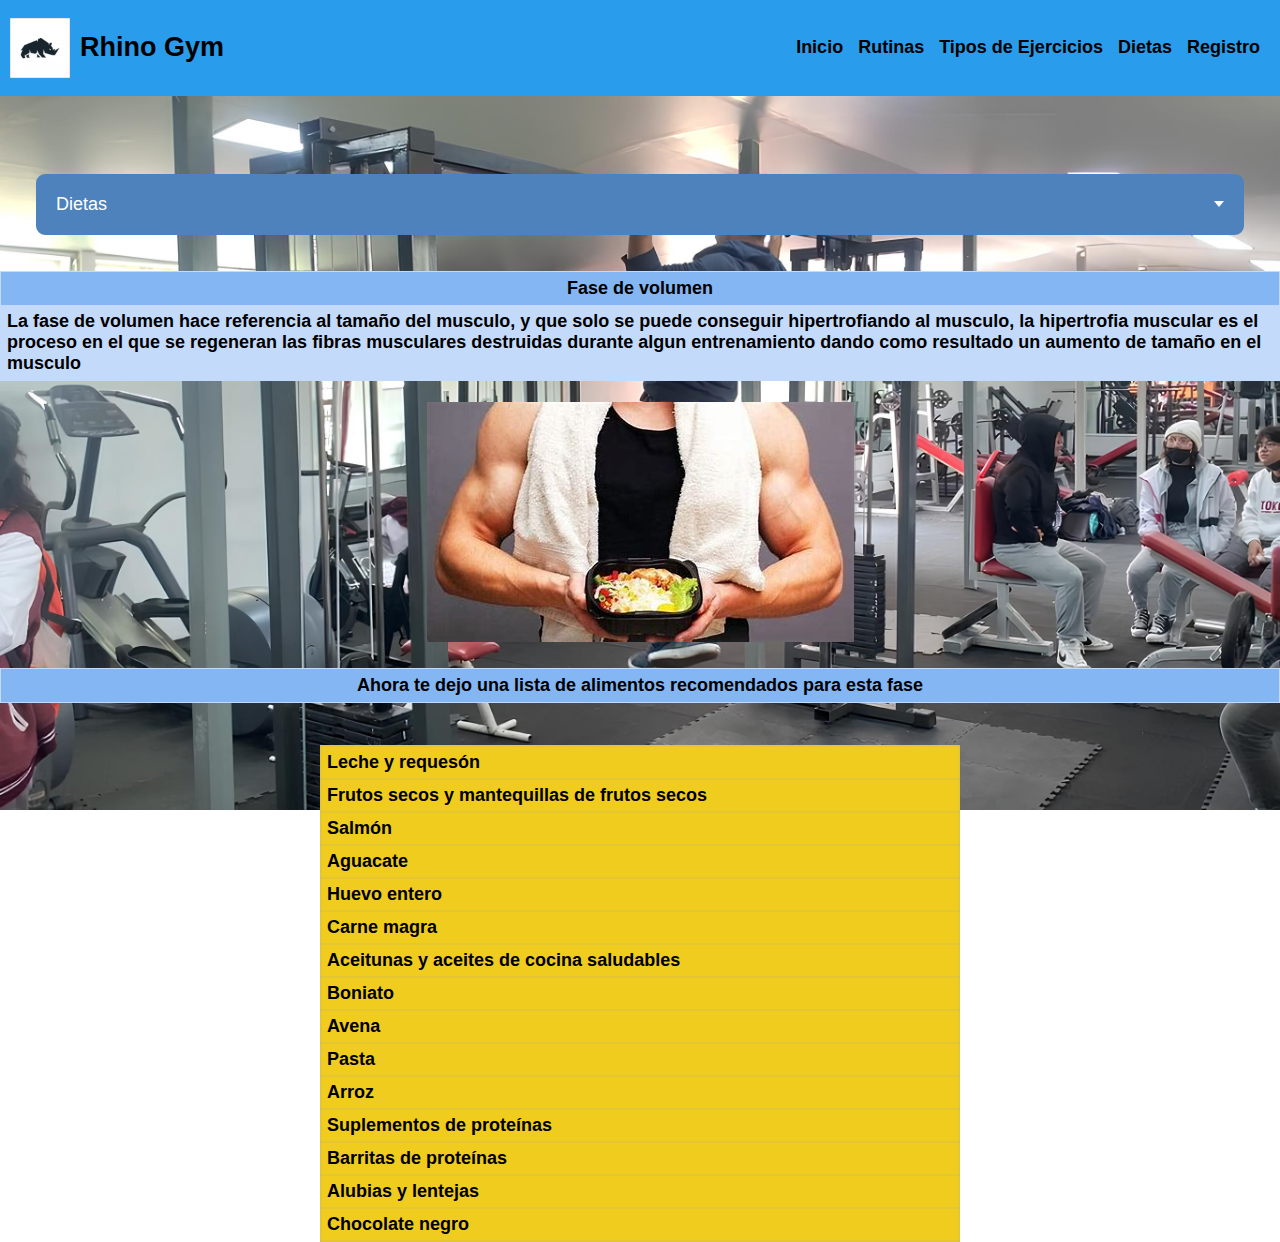
<file: volumen.html>
<!DOCTYPE html>
<html lang="en">
    <head>
        <meta charset="UTF-8">
        <meta name="viewport" content="width=device-width, initial-scale=1.0">
        <title>Volumen</title>
        <link rel="stylesheet" href="pagp 1.css">
        <link rel="stylesheet" href="estilowasa.css">
        <link rel="icon" href="dietas.jpeg">
    </head>
    <body>
        <header>
            <a href="index.html" class="logo">
                <img src="r.jpeg" alt="logo del Gym">
                <h2 class="nombre">Rhino Gym</h2>
            </a>
            <nav>
                <a href="index.html" class="nav-link">Inicio</a>
                <a href="rutinas.html" class="nav-link">Rutinas</a>
                <a href="tipos de ejercicio.html" class="nav-link">Tipos de Ejercicios</a>
                <a href="dietas.html" class="nav-link">Dietas</a>
                <a href="formulario.html" class="nav-link">Registro</a>
            </nav>
        </header><br><br>


        <center><div class="dropdown">
          <div class="select">
              <span class="selected">Dietas</span>
              <div class="caret"></div>
          </div>
          <ul class="menu">
              <li><a href="definicion.html" color="white">Definición</a></li>
              <li><a href="recomposicion.html">Recomposición</a></li>
              <li><a href="lista.html">Lista de dietas</a></li>
          </ul>
      </div></center>

      <script src="main.js"></script>



        <table class="muymal">
            <thead>
            <tr>
              <th>Fase de volumen</th>
            </tr>
          </thead>
          <tbody>
            <tr>
              <td>La fase de volumen hace referencia al tamaño del musculo, y que solo se puede conseguir hipertrofiando al musculo, la hipertrofia muscular es el proceso en el que se regeneran las fibras musculares destruidas durante algun entrenamiento dando como resultado un aumento de tamaño en el musculo</thead><br>
              </td>
            </tr>
          </tbody>
        </table><br>

        <center><img src="mamado2.jpg"></center><br>

        <table class="muymal"><thead>
            <tr>
              <th>Ahora te dejo una lista de alimentos recomendados para esta fase</th>
            </tr>
          </thead>
        </table><br><br>
        <center><table class="muymala">
            <tbody>
              <tr>
                <td>Leche y requesón</td>
              </tr>
              <tr>
                <td>Frutos secos y mantequillas de frutos secos</td>
              </tr>
              <tr>
                <td>Salmón</td>
              </tr>
              <tr>
                <td>Aguacate</td>
              </tr>
              <tr>
                <td>Huevo entero</td>
              </tr>
              <tr>
                <td>Carne magra</td>
              </tr>
              <tr>
                <td>Aceitunas y aceites de cocina saludables</td>
              </tr>
              <tr>
                <td>Boniato</td>
              </tr>
              <tr>
                <td>Avena</td>
              </tr>
              <tr>
                <td>Pasta</td>
              </tr>
              <tr>
                <td>Arroz</td>
              </tr>
              <tr>
                <td>Suplementos de proteínas</td>
              </tr>
              <tr>
                <td>Barritas de proteínas</td>
              </tr>
              <tr>
                <td>Alubias y lentejas</td>
              </tr>
              <tr>
                <td>Chocolate negro</td>
              </tr>
            </tbody>
          </table></center>
</body>
</html>
</file>
<file: pagp 1.css>
@import url('https://fonts.googleapis.com/css2?family=Barlow:wght@100;200;400;600;800;900&display=swap');
body{
    font-family: Barlow Condensed, Arial Narrow, Roboto Condensed, Open Sans Condensed, sans-serif;
    margin: auto;
    background: url(fondo2.jpeg);
    background-repeat: no-repeat;
    background-attachment: fixed;
    background-position: center center;
    background-size: cover;
    background-size: contain;

    }
    .boton-modal label{
        padding: 10px 15px;
        background-color: #005187;
        color: #fff;
        border-radius: 4px;
        cursor: pointer;
        transition: all 400ms ease;
    }
    .boton-modal label:hover{
        background-color: #185E83;
    }
    #btn-modal{
        display: none;
    }
    .container-modal{
        width: 100%;
        height: 100vh;
        position: fixed;
        top: 0 ; left: 0;
        background-color: rgba(144, 148, 150, 0.8);
        display: none;
        justify-content: center;
        align-items: center;
        z-index: 100;
    }
    #btn-modal:checked ~ .container-modal{
        display: flex;
    }
    .content-modal{
        width: 100%;
        max-width: 400px;
        padding: 20px;
        background-color: #fff;
        border-radius: 4px;
    }
    .content-modal h2{
       margin-bottom: 15px; 
    }
    .content-modal p{
        padding: 10px 0px;
        border-top: 1px solid #dbdbdb;
        border-bottom: 1px solid #dbdbdb;
    }
    .content-modal .btn-cerrar{
        width: 100%;
        margin-top: 15px;
        display: flex;
        justify-content: flex-end;
    }
    .content-modal .btn-cerrar label{
        padding: 7px 10px;
        background-color: #5488a5;
        color: #fff;
        border-radius: 4px;
        cursor: pointer;
        transition: all 400ms ease;
    }
    .content-modal .btn-cerrar label:hover{
    background-color: #005187;
}
.cerrar-modal{
    width: 100%;
    height: 100vh;
    position: absolute;
    top: 0; left: 0;
    z-index: -1;
}

.txtRojo{
    color:#ff1133;
}

a{
    text-decoration: none;
    color: black;

}
.inicio{
    height: 100vh;
    background:linear-gradient(rgba(0, 1, 3, 0.5), rgba(0,0,0,.7)),url(fondo2.jpeg);
    background-size: cover;
    background-position: center center;
    color: #fff;
    position: relative;
}

.inicio .contenido-seccion{
    max-width: 1100px;
    margin: auto;
    flex-direction: column;
}

.inicio .info{
    width:fit-content;
    margin: auto;
    position: absolute;
    top:50%;
    left: 50%;
    transform: translate(-50%,-50%);
    text-align: center;
}
.inicio .info h2{
    font-size: 4rem;
    letter-spacing: 3px;
}
.inicio .info p{
    margin: 20px;
    color: #ffffff;;
    font-size: 16px;
    letter-spacing: 3px;
    text-transform: uppercase;
}
.inicio2{
    height: 100vh;
    background:linear-gradient(rgba(0, 1, 3, 0.5), rgba(0,0,0,.7)),url(mmmm.jpeg);
    background-size: cover;
    background-position: center center;
    color: #fff;
    position: relative;
}

.inicio2 .contenido-seccion{
    max-width: 1100px;
    margin: auto;
    flex-direction: column;
}

.inicio2 .info{
    width:fit-content;
    margin: auto;
    position: absolute;
    top:50%;
    left: 50%;
    transform: translate(-50%,-50%);
    text-align: center;
}
.inicio2 .info h2{
    font-size: 4rem;
    letter-spacing: 3px;
}
.inicio2 .info p{
    margin: 20px;
    color: #ffffff;;
    font-size: 16px;
    letter-spacing: 3px;
    text-transform: uppercase;
}
.inicio3{
    height: 100vh;
    background:linear-gradient(rgba(0, 1, 3, 0.5), rgba(0,0,0,.7)),url(dias.webp);
    background-size: cover;
    background-position: center center;
    color: #fff;
    position: relative;
}

.inicio3 .contenido-seccion{
    max-width: 1100px;
    margin: auto;
    flex-direction: column;
}

.inicio3 .info{
    width:fit-content;
    margin: auto;
    position: absolute;
    top:50%;
    left: 50%;
    transform: translate(-50%,-50%);
    text-align: center;
}
.inicio3 .info h2{
    font-size: 4rem;
    letter-spacing: 3px;
}
.inicio3 .info p{
    margin: 20px;
    color: #ffffff;;
    font-size: 16px;
    letter-spacing: 3px;
    text-transform: uppercase;
}

.tipicas{
    width: 100%;
        max-width: 400px;
        padding: 20px;
    height: 400px;
    justify-content: center;
}
.horizontales{
    width: 100%;
        max-width: 400px;
        padding: 20px;
    height: 250px;
    justify-content: center;
}

header{
    display: flex;
    min-height: 70px;
    background: #299deb;
    justify-content: space-between;
    align-items: center;
    padding: 10px;
}
.logo{
    display: flex;
    align-items: center;
}
.logo img{
    height: 60px;
    margin-right: 10px;
}

nav a{
    font-weight: 600;
    padding-right: 10px;
}
nav a:hover{
    color: white;
}

@media screen and (max-width:800px){
    .inicio{
        flex-direction: column;
    }
    .content-modal{
        width: 80%;
    }
    header{
        flex-direction: column;
    }
    nav{
        padding: 10px 0px;
    }
    .imagenes{
        flex-direction: column;
        align-items: center;
    }
        .tipicas{
            width: 90%;
    }
        .horizontales{
            width: 90%;
    }
    .alinear{
        margin-bottom: 10px;
    }
    .box{
        flex-direction: column;
    }
    .box-1{
        flex-direction: column;
    }
    .box-2{
        flex-direction: column;
    }
    .box-3{
        flex-direction: column;
    }
}
        
.box{
    background: fixed;
    margin: auto;
    display: block;
    padding: 10px;
    color: rgb(50, 45, 45);
    border-radius: 50px;
    box-shadow: 10px 10px #84b6f4; /*sombra a la caja*/
    font-weight: bold;
    background: #4d82bc;
    align-items: center;
    justify-content: left;
    text-align: justify;
}
.box-1{
    background: fixed;
    margin: auto;
    display: block;
    padding: 10px;
    color: rgb(52, 143, 143);
    border-radius: 50px;
    box-shadow: 10px 10px #84b6f4;
    font-weight: bold;
    background: #4d82bc;
    text-align: justify;
}
.box-2{
    background: fixed;
    margin: auto;
    display: block;
    padding: 10px;
    color: rgb(76, 75, 67);
    border-radius: 50px;
    box-shadow: 10px 10px #84b6f4;
    font-weight: bold;
    background: #4d82bc;
    text-align: center;
}
.alinear{
    width: 450px;
    height: 250px;
    margin: 0 5px;
}
.imagenes{
    display: flex;
    justify-content: space-around;
    flex-wrap: wrap;
    margin: auto;
    border: #185E83;
    border-radius: 10%;
}
.boton{
    background-color: #3d3d34;
    padding: 20px;
}

.decorado {
text-align: center; 
font-family: Arial Black; 
font-weight: bold; 
font-size: 30px; 
color: #fff; 
text-shadow: -1px 0 #000, 0 1px #000, 1px 0 #000, 0 -1px #000;
}
</file>
<file: estilowasa.css>
ul {
    list-style: none;
}
.nav li a{
    background-color: #4d82bc;
    color: #ffffff;
    text-decoration: none;
    display: block;
    padding: 15px 50px;
}
.nav > li{
    float: left;
}
.nav li a:hover{
    background: linear-gradient(to right, #84b6f4,#4d82bc);
}
.nav li ul{
    display: none;
    position: absolute;
    min-width: 140px;
}
.nav li:hover > ul{
    display: block;
}
.nav li ul li{
    position: relative;
}
.nav li ul li ul{
    right: -140px;
    top: 0px;
}
.class {
align-items: center;
}
.keso{
    width: auto;
    height: auto;
    display: flex;
    align-items: center;
    justify-content: center;
    background: linear-gradient(to right, rgba(0, 0, 0, 0.875), rgba(68, 65, 65, 0.481));
    background-size: cover;
    background-position: center;
}
.awa{
    background: fixed;
    margin: auto;
    display: block;
    padding: 10px;
    color: rgb(50, 45, 45);
    border-radius: 20px;
    box-shadow: 2.5px 4px #060606;
    font-weight: bold;
    background: #c4dafa;
    align-items: left;
    justify-content: left;
    font-size: x-large;
}
.caja{
    background: fixed, #c4dafa;
    display: block;
    align-items: center;
    padding: 5px;
    margin: 50px;
    align-content: center;
    font-weight: bold;
    text-align: center;
    border-radius: 20px;


}

body{
    font-family: 'Barlow condensed', 'Arial Narrow', 'Roboto Condensed', 'Open Sans Condensed', sans-serif;
    font-size: large;
}

.muymal{
    width: 100%;
    background-color: #c4dafa;
    border-collapse: collapse;
    border-width: 2px;
    border-color: #00000000;
    border-style: solid;
    color: #000000;
    font-weight: bold;
    
  }
  
  .muymal td, .muymal th {
    border-width: 2px;
    border-color: #ffffff00;
    border-style: solid;
    padding: 5px;
    font-weight: bold;
  }
  
  .muymal thead {
    background-color: #84b6f4;
    font-weight: bold;
  }

  .muymala{
    width: 50%;
    background-color: #efcc1e;
    border-collapse: collapse;
    border-width: 2px;
    border-color: #A7A7A7;
    border-style: solid;
    color: #000000;
    font-weight: bold;
  }
  
  .muymala td, .muymala th {
    border-width: 2px;
    border-color: #a7a7a726;
    border-style: solid;
    padding: 5px;
    font-weight: bold;
  }
  
  .muymala thead {
    background-color: #ffffff;
    font-weight: bold;
  }

  .vacia{
    background-color: #ffffff00;
    border-collapse: collapse;
    border-width: 2px;
    border-color: #a7a7a700;
    border-style: solid;
    color: #00000000;
    font-weight: bold;
    align-items: center;
  }

  .vacia td, .vacia th {
    border-width: 2px;
    border-color: #a7a7a700;
    border-style: solid;
    padding: 15px;
    font-weight: bold;
  }
  
  .vacia thead {
    background-color: #ffffff;
    font-weight: bold;
  }
  
  .muymalas{
    width: 100%;
    background-color: #c4dafa;
    border-collapse: collapse;
    border-width: 2px;
    border-color: #ffffff;
    border-style: solid;
    color: #090909;
    font-weight: bold;
    text-align: center;
    justify-content: center;
    
  }
  
  .muymalas td, .muymalas th {
    border-width: 2px;
    border-color: #4d82bc;
    border-style: solid;
    padding: 5px;
    font-weight: bold;
  }
  
  .muymalas thead {
    background-color: #84b6f4;
    font-weight: bold;
  }

  .dropdown{
    min-width: 15em;
    position: relative;
    margin: 2em;
}

.dropdown * {
    box-sizing: border-box;
}

.select {
    background: #4d82bc;
    color: #fff;
    display: flex;
    justify-content: space-between;
    align-items: center;
    border: 2px #4d82bc solid;
    border-radius: 0.5em;
    padding: 1em;
    cursor: pointer;
    transition: background 0.3s;
}

.selected-clicked {
    border: 2px #26489a solid;
    box-shadow:  0 0 0.8em #26489a;
}

.select:hover {
    background: #84b6f4;
}

.caret{
    width: 0;
    height: 0;
    border-left: 5px solid transparent;
    border-right: 5px solid transparent;
    border-top: 6px solid #fff;
    transition: 0.30s
}

.caret-rotate{
    transform: rotate(180deg);
}

.menu{
    list-style: none;
    padding: 0.2em 0.5em;
    background: #4d82bc;
    border: 1px #4d82bc solid;
    box-shadow: 0 0.5em 1em rgba(0, 0, 0, 0.2);
    border-radius: 0.5em;
    color: #fff;
    position: absolute;
    top: 3em;
    left: 70%;
    opacity: 0;
    display: none;
    transition: 0.2s;
    z-index: 1;
}

.menu li {
    padding: 0.7em 0.5em;
    margin: 0.3em 0;
    border-radius: 0.5em;
    cursor: pointer;
}

.menu li:hover {
    background: #84b6f4;
}

.active {
    background: #23242a;
}

.menu-open {
    display: block;
    opacity: 1;
}
</file>
<file: estilo.css>
@import url('https://fonts.googleapis.com/css2?family=Barlow:wght@100;200;400;600;800;900&display=swap');
*{
    margin: 0;
    padding: 0;
    box-sizing: border-box;
    font-family: 'Barlow', sans-serif;
}
html{
    scroll-behavior: smooth;
    color: black;
}
body{

}

body{
    aling: center;
    background-color: #dde1e9;
    font-family: Barlow Condensed, Arial Narrow, Roboto Condensed, Open Sans Condensed, sans-serif;
    margin: 0;
    background: url(dominadas.jpeg);
    background-repeat: no-repeat;
    background-attachment: fixed; 
}
a{
    text-decoration: none;
    color: black;
}

table{
    margin: 0 auto;
}
table, th, td {
    border: 1px solid white;
}
header{
    display: flex;
    min-height: 70px;
    background: #299deb;
    justify-content: space-between;
    align-items: center;
    padding: 10px;
}
.logo{
    display: flex;
    align-items: center;
}
.logo img{
    height: 60px;
    margin-right: 10px;
}

nav a{
    font-weight: 600;
    padding-right: 10px;
}
nav a:hover{
    color: white;
}

@media (max-width:700px){
    header{
        flex-direction: column;
    }
    nav{
        padding: 10px 0px;
    }

}
/* *********** */
/* Imagenes */
/* *********** */
#login{
    display: flex;
    justify-content: right;
    align-items: right;
}
p{
    padding: 10px;
}

/* *********** */
/* ENCABEZADO - MENU */
/* *********** */
.contenedor-header{
    width: 100%;
    position: fixed;
    border-bottom: 1px solid #1f283e;
    background-color: rgba(0,0,0,.7);
    z-index: 99;
    padding: 0 20px;
}
.contenedor-header header{
    max-width: 1100px;
    margin: auto;
    width: 100%;
    display: flex;
    justify-content: space-between;
    align-items: center;
    padding: 20px 0;
    color: #fff;
}
.txtRojo{
    color:#ff1133;
}
.contenedor-header header nav a{
    display: inline-block;
    text-decoration: none;
    color: #fff;
    padding: 5px;
    text-transform: uppercase;
}
.contenedor-header header nav a:hover{
    color: #ff1133;
}
.contenedor-header header .redes a{
    text-decoration: none;
    color: #fff;
    display: inline-block;
    padding: 5px 8px;
}
.contenedor-header header .redes a:hover{
    color: #ff1133;
}
.nav-responsive{
    display: none;
    font-size: 25px;
 }
 /* *********** */
/* MENU DESPEGABLE*/
/* *********** */
        #header {
            margin: auto;
            width: 500px;
        }
        ul {
            list-style: none;
        }
        .nav li a{
            background-color: #53B1CF;
            color: #ffffff;
            text-decoration: none;
            display: block;
            padding: 10px 15px;
        }
        .nav > li{
            float: left;
        }
        .nav li a:hover{
            background: rgb(135, 139, 139);
        }
        .nav li ul{
            display: none;
            position: absolute;
            min-width: 140px;
        }
        .nav li:hover > ul{
            display: block;
        }
        .nav li ul li{
            position: relative;
        }
        .nav li ul li ul{
            right: -140px;
            top: 0px;
        }
        
 /* *********** */
/* SECCIÓN INICIO */
/* *********** */
.inicio{
    height: 100vh;
    background:linear-gradient(rgba(0, 1, 3, 0.5), rgba(0,0,0,.7)),url(dominadas.jpeg);
    background-size: cover;
    background-position: center center;
    color: #fff;
    position: relative;
}
.inicio .contenido-seccion{
    max-width: 1100px;
    margin: auto;
}

.inicio .info{
    width:fit-content;
    margin: auto;
    position: absolute;
    top:50%;
    left: 50%;
    transform: translate(-50%,-50%);
    text-align: center;
}
.inicio .info h2{
    font-size: 4rem;
    letter-spacing: 3px;
}
.inicio .info p{
    margin: 20px;
    color: #ffffff;;
    font-size: 16px;
    letter-spacing: 3px;
    text-transform: uppercase;
}
.inicio .info .btn-mas{
    width: 50px;
    margin: auto;
    height: 50px;
    border: 2px solid #ff1133;
    display: flex;
    justify-content: center;
    align-items: center;
    border-radius: 50%;
    color: #ff1133;
    margin-top: 50px;
    text-decoration: none;
}
.opciones{
    position: absolute;
    display: flex;
    justify-content: space-between;
    bottom: 30px;
    left: 50%;
    transform: translateX(-50%);
}
.inicio .opciones .opcion{
    border-top: 2px solid #797e8e;
    padding: 7px;
    color: #326ac2;
    margin: 0 20px;
}
.contenedor-acordeon{
    width: 100%;
    max-width: 800px;
    margin: auto;
    margin-top: 20px;
}
.contenedor-acordeon h2{
    text-align: center;
    font-size: 40px;
    margin-bottom: 35px;
}
.acordeon{
    background: #fff;
}
.acordeon label{
    display: block;
    padding: 20px;
    font-size: 20px;
    background: #1c1c1c;
    color: #fff;
    cursor: pointer;
    margin-bottom: 2px;
    transition: all 300ms ease;
}
.acordeon label:hover{
    background: #4598D1;
}
.acordeon .contenido-acordeon{
    padding: 0px;
    margin: 0px 20px;

    overflow: hidden;
    transition: all 300ms ease;
}
.btn-acordeon:checked ~ .contenido-acordeon{
    max-height: 600px;
    padding: 15px 0px;
}
.btn-acordeon{
    display: none;
}
</file>
<file: estiloavril.css>
.tablita{
  width: 100%;
  background-color: #c4dafa;
  border-collapse: collapse;
  border-width: 2px;
  border-color: #4d82bc;
  border-style: solid;
  color: black;
}

.tablita td, .tablita th{
  border-width: 2px;
  border-color: #4d82bc;
  border-style: solid;
  padding: 5px;
}

.tablita thead{
  background-color: #84b6f4;
}
body{
  font-family: 'Barlow condensed', 'Arial Narrow', 'Roboto Condensed', 'Open Sans Condensed', sans-serif;
  font-size: large;
}

.tablita{
    font-family: 'Barlow condensed', 'Arial Narrow', 'Roboto Condensed', 'Open Sans Condensed', sans-serif;
    font-size: large;
}
</file>
